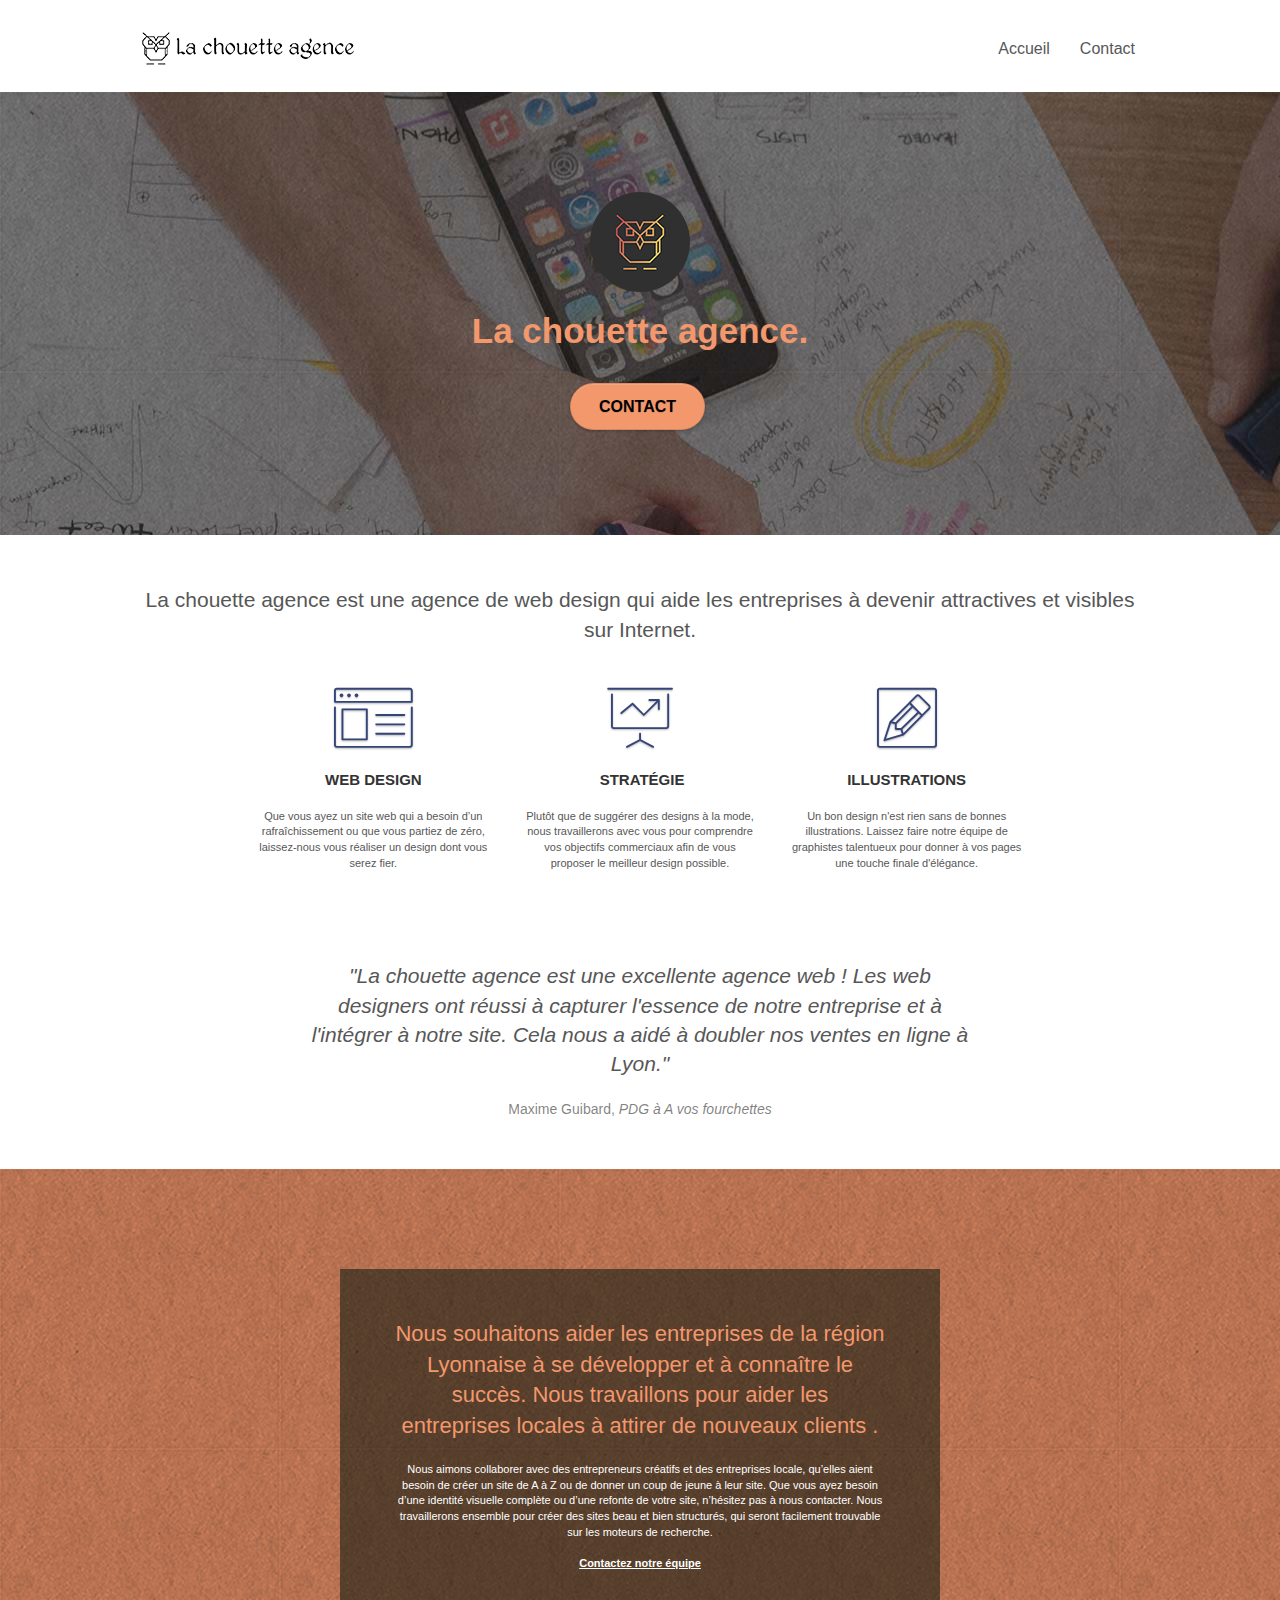
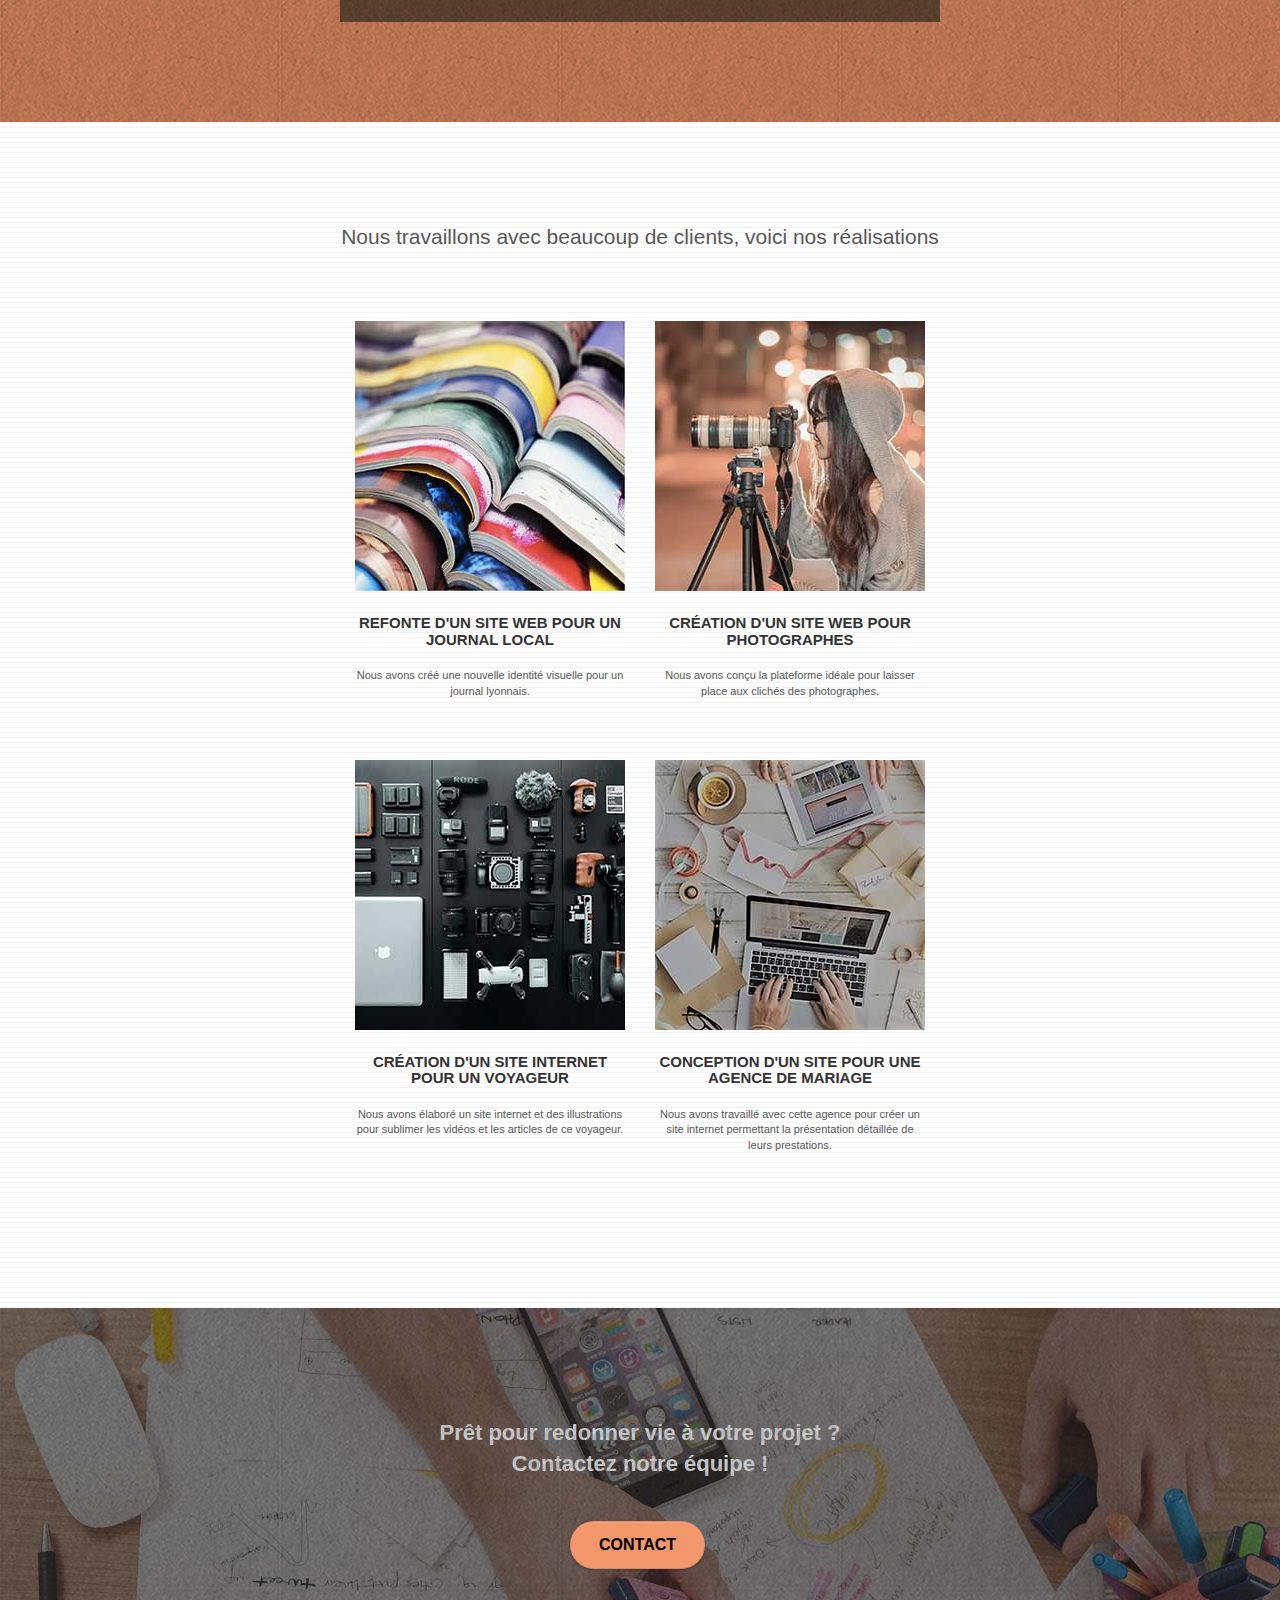
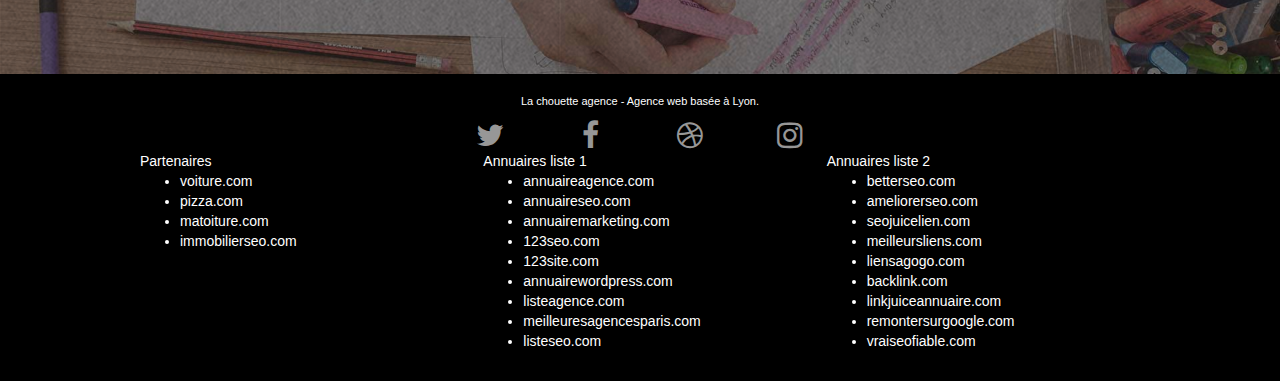
<file: index.html>
<!doctype html>
<html lang="fr">
<head>
    <meta charset="utf-8">
    <meta name="keywords" content="agence web Lyon, entreprises lyonnaises, seo, référencement, site web, site internet, design, web design">
    <meta name="description" content="Entreprise Lyonnaise, la chouette agence vous accompagne dans la réalisation de tous vos projets web. Notre mission : transformer vos idées en succés.">
    <meta name="viewport" content="width=device-width, initial-scale=1.0, viewport-fit=cover">
    <link rel="shortcut icon" type="image/png" href="newimg/favicon-32x32.jpg">

<!-- CSS sheets -->
	<link rel="stylesheet" type="text/css" href="./css/bootstrapMinified.css">
	<link rel="stylesheet" type="text/css" href="styleMinified.css">
	<link rel="stylesheet" type="text/css" href="./css/font-awesomeMinified.css">
	<link rel="stylesheet" type="text/css" href="./css/et-lineMinified.css">

<!-- Jquery sheet -->
	<script src="./js/jquery-2.1.0Minified.js" defer></script>

<!-- OpenGraph -->
	<meta property="og:title" content="La chouette agence - experts des projets web de A à Z" />
	<meta property="og:type" content="website" />
	<meta property="og:url" content="https:la-chouette-agence.com" />
	<meta property="og:image" content="https:la-chouette-agence.com/presentation.jpg" />

<!-- Twitter Card -->
	<meta name="twitter:card" content="summary_large_image" />
	<meta name="twitter:site" content="@la-chouette-agence" />
	<meta name="twitter:creator" content="@thibautSchmutz" />
	<meta name="twitter:title" content="La chouette agence - experts des projets web de A à Z">
	<meta name="twitter:description" content="Entreprise Lyonnaise, la chouette agence vous accompagne dans la réalisation de tous vos projets web. Notre mission : transformer vos idées en succés.">
	<meta name="twitter:image" content="https:la-chouette-agence.com/presentation.jpg">

<!-- Google Analytics Tracking Code-->
	<script>
		(function(i,s,o,g,r,a,m){i['GoogleAnalyticsObject']=r;i[r]=i[r]||function(){
		(i[r].q=i[r].q||[]).push(arguments)},i[r].l=1*new Date();a=s.createElement(o),
		m=s.getElementsByTagName(o)[0];a.async=1;a.src=g;m.parentNode.insertBefore(a,m)
		})(window,document,'script','https://www.google-analytics.com/analytics.js','ga');

		ga('create', 'UA-XXXXX-Y', 'auto');
		ga('send', 'pageview');
	</script>

	<title>La chouette agence - Lyon - Projet web de A à Z</title>
</head>

<body>
<!-- Main container -->
	<main class="page-container">
    
<!-- Navbar -->
		<header class="bloc bgc-white l-bloc " id="bloc-0">
			<div class="container bloc-sm">

				<nav class="navbar row">
					<div class="navbar-header">
						<a class="navbar-brand" href="index.html"><img src="newimg/la-chouette-agence-214x40.png" alt="paris web design logo agence web meilleure agence" height="40" /></a>
						<button id="nav-toggle" type="button" class="ui-navbar-toggle navbar-toggle" data-toggle="collapse" data-target=".navbar-1">
							<span class="sr-only">Toggle navigation</span><span class="icon-bar"></span><span class="icon-bar"></span><span class="icon-bar"></span>
						</button>
					</div>
					<div class="collapse navbar-collapse navbar-1 special-dropdown-nav">
						<ul class="site-navigation nav navbar-nav">
							<li>
								<a href="index.html">Accueil</a>
							</li>
							<li>
								<a href="contact.html">Contact</a>
							</li>
						</ul>
					</div>
				</nav>
			</div>
		</header>

<!-- Presentation Banner -->
		<section class="bloc bgc-dark-slate-blue bg-banniere d-bloc bg-t-edge bloc-bg-texture texture-paper b-parallax" id="bloc-1-hero">
			<div class="container bloc-lg">
				<div class="row tight-width-whitespace">
					<div class="col-sm-12">
						<img src="newimg/logo-100x100.png" class="center-block image-resize-mode" width="100" alt="La chouette agence, agence web paris, création logo paris" />
						<h1 class="text-center hero-bloc-text tc-white ">
							La chouette agence.
						</h1>
						<div class="text-center">
							<a href="contact.html" class="btn btn-lg btn-clean btn-rd cta-hero btn-atomic-tangerine" id="cta-hero">Contact</a>
						</div>
					</div>
				</div>
			</div>
		</section>

<!-- Services -->
		<section class="bloc bgc-white l-bloc" id="bloc-2-services">
			<div class="container bloc-md">
				<div class="row">
					<div class="col-sm-12 text-center">
						<p class="lead">La chouette agence est une agence de web design qui aide les entreprises à devenir attractives et visibles sur Internet.</p>
					</div>
				</div>
				<div class="row voffset-lg med-width-whitespace">
					<article class="col-sm-4">
						<div class="text-center">
							<span class="et-icon-browser sm-shadow icon-dark-slate-blue icons icon-lg"></span>
						</div>
						<h3 class="mg-md text-center">
							Web design
						</h3>
						<p class="text-center ">
							Que vous ayez un site web qui a besoin d&rsquo;un rafraîchissement ou que vous partiez de zéro, laissez-nous vous réaliser un design dont vous serez fier.
						</p>
					</article>
					<article class="col-sm-4">
						<div class="text-center">
							<span class="et-icon-presentation sm-shadow icon-dark-slate-blue icons icon-lg"></span>
						</div>
						<h3 class="mg-md text-center">
							&nbsp;Stratégie
						</h3>
						<p class="text-center ">
							Plutôt que de suggérer des designs à la mode, nous travaillerons avec vous pour comprendre vos objectifs commerciaux afin de vous proposer le meilleur design possible.<br>
						</p>
					</article>
					<article class="col-sm-4">
						<div class="text-center">
							<span class="et-icon-edit sm-shadow icon-dark-slate-blue icons icon-lg"></span>
						</div>
						<h3 class="mg-md text-center">
							Illustrations
						</h3>
						<p class="text-center ">
							Un bon design n'est rien sans de bonnes illustrations. Laissez faire notre équipe de graphistes talentueux pour donner à vos pages une touche finale d'élégance.
						</p>
					</article>
				</div>
				<div class="row voffset-lg voffset">
					<div class="col-xs-12 col-md-8 col-md-offset-2 text-center">
						<p class="lead"><em>
							"La chouette agence est une excellente agence web ! Les web designers ont réussi à capturer
							l'essence de notre entreprise et à l'intégrer à notre site. Cela nous a aidé à doubler nos 
							ventes en ligne à Lyon."
						</em></p>
						<footer class="blockquote-footer">Maxime Guibard, <cite title="Source Title">PDG à A vos fourchettes</cite></footer>
					</div>
				</div>
			</div>
		</section>

<!-- Mission Banner -->
		<section class="bloc tc-white bgc-atomic-tangerine bg-presentation d-bloc bloc-bg-texture texture-paper b-parallax" id="bloc-3-what-i-do">
			<div class="container bloc-lg">
				<div class="row tight-width-whitespace black-background">
					<div class="col-sm-12">
						<h2 class="mg-md text-center tc-white">
							Nous souhaitons aider les entreprises de la région Lyonnaise à se développer et à connaître le succès. Nous travaillons pour aider les entreprises locales à attirer de nouveaux clients .<br>
						</h2>
						<p class="text-center white">
							Nous aimons collaborer avec des entrepreneurs créatifs et des entreprises locale, qu’elles aient besoin de créer un site de A à Z ou de donner un coup de jeune à leur site. Que vous ayez besoin d’une identité visuelle complète ou d’une refonte de votre site, n’hésitez pas à nous contacter. Nous travaillerons ensemble pour créer des sites beau et bien structurés, qui seront facilement trouvable sur les moteurs de recherche. <br><br><a class="ltc-white bold-link" href=contact.html>Contactez notre équipe</a><br>
						</p>
					</div>
				</div>
			</div>
		</section>

<!-- Portfolio -->
		<section class="bloc bgc-white bg-lines-h2-bg bg-repeat l-bloc" id="bloc-4-portfolio">
			<div class="container bloc-lg">
				<div class="row">
					<div class="col-sm-12 text-center">
						<p class="lead">Nous travaillons avec beaucoup de clients, voici nos réalisations</p>
					</div>
				</div>
				<div class="row tight-width-whitespace portfolio-row">
					<article class="col-sm-6">
						<a href="#" data-lightbox="newimg/refonte-site-web-journal-local-570x570.jpg" data-gallery-id="gallery-1" data-caption="Refonte d'un site web pour un journal local" data-frame="snapshot-lb"><img src="newimg/refonte-site-web-journal-local-570x570.jpg" srcset="newimg/refonte-site-web-journal-local-270x270.jpg" alt="paris web design logo agence web meilleure agence et refonte site web journal" class="img-responsive portfolio-thumb" /></a>
						<h3 class="mg-md text-center">
							Refonte d'un site web pour un journal local
						</h3>
						<p class="text-center">
							Nous avons créé une nouvelle identité visuelle pour un journal lyonnais.
						</p>
					</article>
					<article class="col-sm-6">
						<a href="#" data-lightbox="newimg/creation-site-web-photographe-570x570.jpg" data-gallery-id="gallery-1" data-caption="Création d'un site web pour photographes" data-frame="snapshot-lb"><img src="newimg/creation-site-web-photographe-570x570.jpg" srcset="newimg/creation-site-web-photographe-270x270.jpg" class="img-responsive portfolio-thumb" alt="paris web design logo agence web meilleure agence, Création d'un site web pour photographes" /></a>
						<h3 class="mg-md text-center">
							Création d'un site web pour photographes
						</h3>
						<p class="text-center">
							Nous avons conçu la plateforme idéale pour laisser place aux clichés des photographes.
						</p>
					</article>
				</div>
				<div class="row tight-width-whitespace portfolio-row">
					<article class="col-sm-6">
						<a href="#" data-lightbox="newimg/creation-site-internet-voyageur-570x570.jpg" data-gallery-id="gallery-1" data-caption="Création d'un site internet pour un voyageur" data-frame="snapshot-lb"><img src="newimg/creation-site-internet-voyageur-570x570.jpg" srcset="newimg/creation-site-internet-voyageur-270x270.jpg" class="img-responsive portfolio-thumb" alt="paris web design logo agence web meilleure agence, Création d'un site web pour voyageur"/></a>
						<h3 class="mg-md text-center">
							Création d'un site internet pour un voyageur
						</h3>
						<p class="text-center">
							Nous avons élaboré un site internet et des illustrations pour sublimer les vidéos et les articles de ce voyageur.
						</p>
					</article>
					<article class="col-sm-6">
						<a href="#" data-lightbox="newimg/conception-site-agence-mariage-570x570.jpg" data-gallery-id="gallery-1" data-caption="Conception d'un site pour une agence de mariage" data-frame="snapshot-lb"><img src="newimg/conception-site-agence-mariage-570x570.jpg" srcset="newimg/conception-site-agence-mariage-270x270.jpg" class="img-responsive portfolio-thumb" alt="paris web design logo agence web meilleure agence, Création d'un site web pour agence de mariage" /></a>
						<h3 class="mg-md text-center">
							Conception d'un site pour une agence de mariage
						</h3>
						<p class="text-center">
							Nous avons travaillé avec cette agence pour créer un site internet permettant la présentation détaillée de leurs prestations.
						</p>
					</article>
				</div>
			</div>
		</section>

<!-- Contact Banner -->
		<section class="bloc bgc-dark-slate-blue bg-banniere d-bloc bloc-bg-texture texture-paper" id="bloc-5-cta">
			<div class="container bloc-lg">
				<div class="row">
					<h2 id="h2-highcontrast" class="mg-md text-center tc-white">
						Prêt pour redonner vie à votre projet ?<br>Contactez notre équipe !
					</h2>
					<div class="col-sm-12 text-center">
						<a href="contact.html" class="btn btn-atomic-tangerine btn-clean btn-rd btn-lg cta-hero">Contact</a>
					</div>
				</div>
			</div>
		</section>

<!-- Footer -->
		<footer class="bloc bgc-atomic-tangerine d-bloc" id="bloc-8">
			<div class="container bloc-sm">
				<div class="row">
					<div class="col-sm-12">
						<p class="text-center white">
							La chouette agence - Agence web basée à Lyon.<br>
						</p>
						<div class="row row-no-gutters social">
							<div class="col-sm-3">
								<div class="text-center">
									<a class="social" href="rs1.html" aria-label="twitter-link" ><span class="fa fa-twitter icon-md"></span></a>
								</div>
							</div>
							<div class="col-sm-3">
								<div class="text-center">
									<a class="social" href="rs2.html" aria-label="facebook-link" ><span class="fa fa-facebook icon-md"></span></a>
								</div>
							</div>
							<div class="col-sm-3">
								<div class="text-center">
									<a class="social" href="rs3.html" aria-label="dribble-link"><span class="fa fa-dribbble icon-md"></span></a>
								</div>
							</div>
							<div class="col-sm-3">
								<div class="text-center">
									<a class="social" href="rs4.html" aria-label="instagram-link"><span class="fa fa-instagram icon-md"></span></a>
								</div>
							</div>
						</div>
						<div class="row">
							<div class="col-sm-4">
								Partenaires
									<ul>
										<li><a href="voiture.com">voiture.com</a></li>
										<li><a href="pizza.com">pizza.com</a></li>
										<li><a href="matoiture.com">matoiture.com</a></li>
										<li><a href="immobilierseo.com">immobilierseo.com</a></li>
									</ul>		
							</div>
							<div class="col-sm-4">
								Annuaires liste 1
								<ul>
									<li><a href="annuaireagence.com">annuaireagence.com</a></li>
									<li><a href="annuaireseo.com">annuaireseo.com</a></li>
									<li><a href="annuairemarketing.com">annuairemarketing.com</a></li>
									<li><a href="123seoture.com">123seo.com</a></li>
									<li><a href="123site.com">123site.com</a></li>
									<li><a href="annuairewordpress.com">annuairewordpress.com</a></li>
									<li><a href="listeagence.com">listeagence.com</a></li>
									<li><a href="meilleuresagencesparis.com">meilleuresagencesparis.com</a></li>
									<li><a href="listeseo.com">listeseo.com</a></li>
								</ul>
							</div>
							<div class="col-sm-4">
								Annuaires liste 2
								<ul>
									<li><a href="betterseo.com">betterseo.com</a></li>
									<li><a href="ameliorerseo.com">ameliorerseo.com</a></li>
									<li><a href="seojuicelien.com">seojuicelien.com</a></li>
									<li><a href="meilleursliens.com">meilleursliens.com</a></li>
									<li><a href="liensagogo.com">liensagogo.com</a></li>
									<li><a href="backlink.com">backlink.com</a></li>
									<li><a href="linkjuiceannuaire.com">linkjuiceannuaire.com</a></li>
									<li><a href="remontersurgoogle.com">remontersurgoogle.com</a></li>
									<li><a href="vraiseofiable.com">vraiseofiable.com</a></li>
								</ul>
							</div>
						</div>
					</div>
				</div>
			</div>
		</footer>

	</main>    

	<!-- Script sheets -->
	<script src="./js/bootstrapMinified.js" defer></script>
	<script src="./js/blocsMinified.js" defer></script>
	<script src="./js/jquery.touchSwipeMinified.js" defer></script>

</body>
</html>
</file>
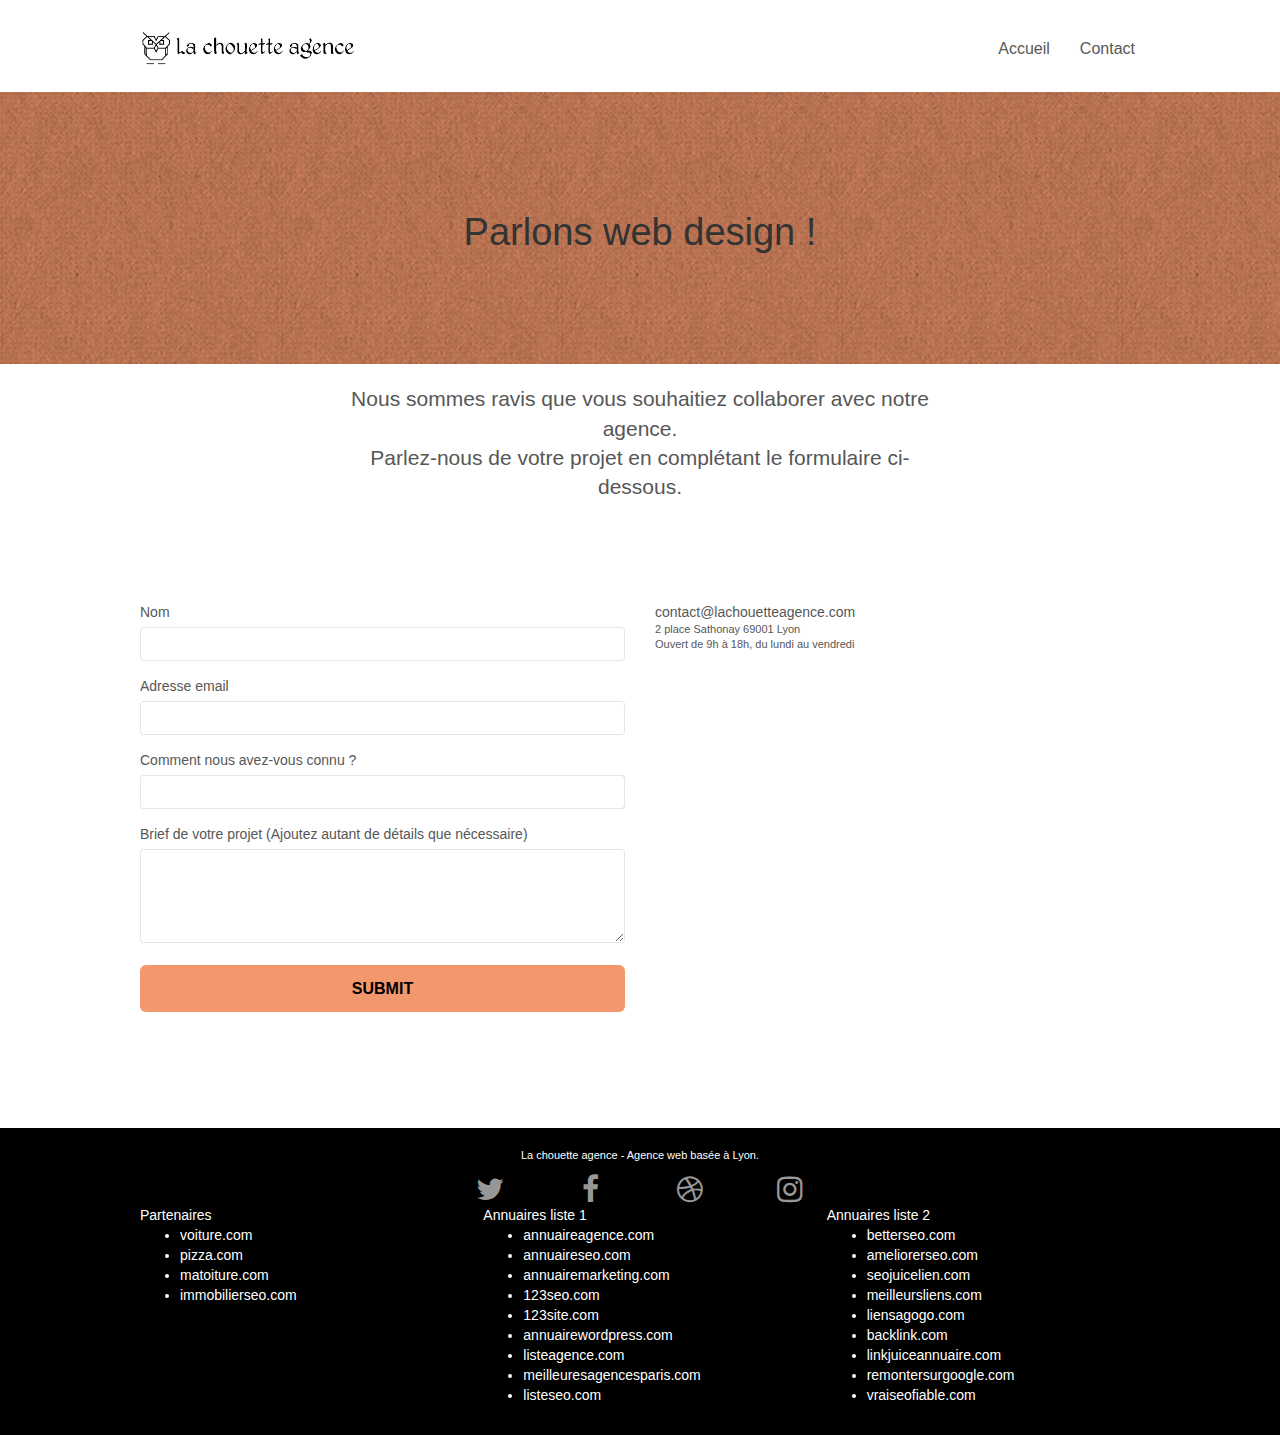
<file: contact.html>
<!doctype html>
<html lang="fr">
<head>
    <meta charset="utf-8">
    <meta name="keywords" content="contact, agence web lyon, entreprises lyonnaises, projet, seo, web design, site internet, site web">
    <meta name="description" content="Venez nous raconter votre projet, nous vous dirons comment le réaliser. Basée à Lyon, la chouette agence vous accompagne dans la réalisation de tous vos projets web.">
    <meta name="viewport" content="width=device-width, initial-scale=1.0, viewport-fit=cover">
    <link rel="shortcut icon" type="image/png" href="newimg/favicon-32x32.jpg">

<!-- CSS sheets -->
	<link rel="stylesheet" type="text/css" href="./css/bootstrapMinified.css">
	<link rel="stylesheet" type="text/css" href="styleMinified.css">
	<link rel="stylesheet" type="text/css" href="./css/font-awesomeMinified.css">
	<link rel="stylesheet" type="text/css" href="./css/et-lineMinified.css">

<!-- OpenGraph -->
	<meta property="og:title" content="La chouette agence - Contact" />
	<meta property="og:type" content="website" />
	<meta property="og:url" content="https:la-chouette-agence.com/contact" />
	<meta property="og:image" content="https:la-chouette-agence.com/contact.jpg" />

<!-- Jquery sheet -->
	<script src="./js/jquery-2.1.0Minified.js" defer></script>

<!-- Twitter Card -->
	<meta name="twitter:card" content="summary_large_image" />
	<meta name="twitter:site" content="@la-chouette-agence" />
	<meta name="twitter:creator" content="@thibautSchmutz" />
	<meta name="twitter:title" content="La chouette agence - Contact">
	<meta name="twitter:description" content="Venez nous raconter votre projet, nous vous dirons comment le réaliser. Basée à Lyon, la chouette agence vous accompagne dans la réalisation de tous vos projets web.">
	<meta name="twitter:image" content="https:la-chouette-agence.com/contact.jpg">

<!-- Google Analytics Tracking Code-->
	<script>
		(function(i,s,o,g,r,a,m){i['GoogleAnalyticsObject']=r;i[r]=i[r]||function(){
		(i[r].q=i[r].q||[]).push(arguments)},i[r].l=1*new Date();a=s.createElement(o),
		m=s.getElementsByTagName(o)[0];a.async=1;a.src=g;m.parentNode.insertBefore(a,m)
		})(window,document,'script','https://www.google-analytics.com/analytics.js','ga');

		ga('create', 'UA-XXXXX-Y', 'auto');
		ga('send', 'pageview');
	</script>
	
	<title>La chouette agence - Lyon - Contact</title>
</head>

<body>
<!-- Main container -->
	<main class="page-container">
    
<!-- Navbar -->
		<header class="bloc bgc-white l-bloc " id="bloc-0">
			<div class="container bloc-sm">

				<nav class="navbar row">
					<div class="navbar-header">
						<a class="navbar-brand" href="index.html"><img src="img/la-chouette-agence.png" alt="paris web design logo agence web meilleure agence" height="40" /></a>
						<button id="nav-toggle" type="button" class="ui-navbar-toggle navbar-toggle" data-toggle="collapse" data-target=".navbar-1">
							<span class="sr-only">Toggle navigation</span><span class="icon-bar"></span><span class="icon-bar"></span><span class="icon-bar"></span>
						</button>
					</div>
					<div class="collapse navbar-collapse navbar-1 special-dropdown-nav">
						<ul class="site-navigation nav navbar-nav">
							<li>
								<a href="index.html">Accueil</a>
							</li>
							<li>
								<a href="contact.html">Contact</a>
							</li>
						</ul>
					</div>
				</nav>
			</div>
		</header>

<!-- Presentation Banner -->
		<section>
			<div class="bloc bg-dots-bg bg-repeat bgc-atomic-tangerine d-bloc bloc-bg-texture texture-paper" id="bloc-6">
				<div class="container bloc-lg">
					<div class="row">
						<div class="col-sm-12">
							<h1 class="text-center hero-bloc-text">
								Parlons web design !
							</h1>
						</div>
					</div>
				</div>
			</div>
			<p id="presentation-paragraph-contact" class="text-center mg-lg lead tight-width-whitespace">
				Nous sommes ravis que vous souhaitiez collaborer avec notre agence.<br>
				Parlez-nous de votre projet en complétant le formulaire ci-dessous.
			</p>
		</section>

<!-- Form -->
		<section class="bloc bgc-white l-bloc" id="bloc-7">
			<div class="container bloc-lg">
				<div class="row">
					<div class="col-sm-6">
						<form id="form_1" novalidate>
							<div class="form-group">
								<label for="name">
									Nom
								</label>
								<input id="name" class="form-control" type="text" aria-label="name" required />
							</div>
							<div class="form-group">
								<label for="email">
									Adresse email
								</label>
								<input id="email" class="form-control" type="email" aria-label="email" required />
							</div>
							<div class="form-group">
								<label for="input_504">
									Comment nous avez-vous connu ?
								</label>
								<input class="form-control" type="text" aria-label="message-known-how" required id="input_504" />
							</div>
							<div class="form-group">
								<label for="message">
									Brief de votre projet (Ajoutez autant de détails que nécessaire)<br>
								</label><textarea id="message" class="form-control" aria-label="message" rows="4" cols="50" required></textarea>
							</div> 
							<input class="bloc-button btn btn-lg btn-block cta-hero btn-atomic-tangerine" aria-label="submit" type="submit">
						</form>
					</div>
					<div class="col-sm-6">
						<address>
							<a href="mailto:contact@lachouetteagence.com">contact@lachouetteagence.com</a><br>
							<p>2 place Sathonay 69001 Lyon<br>Ouvert de 9h à 18h, du lundi au vendredi</p>
						</address>
						<iframe src="https://www.google.com/maps/embed?pb=!1m18!1m12!1m3!1d2783.0829506555583!2d4.8279786154831275!3d45.76952782103895!2m3!1f0!2f0!3f0!3m2!1i1024!2i768!4f13.1!3m3!1m2!1s0x47f4eb020f3664e9%3A0x13e3d71752922c1f!2s2%20Place%20Sathonay%2C%2069001%20Lyon!5e0!3m2!1sfr!2sfr!4v1590490732266!5m2!1sfr!2sfr" width="350" height="350" style="border:0;" allowfullscreen="" aria-hidden="false" tabindex="0"></iframe>
					</div>
				</div>
			</div>
		</section>

<!-- ScrollToTop Button -->
		<a class="bloc-button btn btn-d scrollToTop" onclick="scrollToTarget('1')"><span class="fa fa-chevron-up"></span></a>


<!-- Footer -->
		<footer class="bloc bgc-atomic-tangerine d-bloc" id="bloc-8">
			<div class="container bloc-sm">
				<div class="row">
					<div class="col-sm-12">
						<p class="text-center white">
							La chouette agence - Agence web basée à Lyon.<br>
						</p>
						<div class="row row-no-gutters social">
							<div class="col-sm-3">
								<div class="text-center">
									<a class="social" href="rs1.html" aria-label="twitter-link" ><span class="fa fa-twitter icon-md"></span></a>
								</div>
							</div>
							<div class="col-sm-3">
								<div class="text-center">
									<a class="social" href="rs2.html" aria-label="facebook-link" ><span class="fa fa-facebook icon-md"></span></a>
								</div>
							</div>
							<div class="col-sm-3">
								<div class="text-center">
									<a class="social" href="rs3.html" aria-label="dribble-link"><span class="fa fa-dribbble icon-md"></span></a>
								</div>
							</div>
							<div class="col-sm-3">
								<div class="text-center">
									<a class="social" href="rs4.html" aria-label="instagram-link"><span class="fa fa-instagram icon-md"></span></a>
								</div>
							</div>
						</div>
						<div class="row">
							<div class="col-sm-4">
								Partenaires
									<ul>
										<li><a href="voiture.com">voiture.com</a></li>
										<li><a href="pizza.com">pizza.com</a></li>
										<li><a href="matoiture.com">matoiture.com</a></li>
										<li><a href="immobilierseo.com">immobilierseo.com</a></li>
									</ul>		
							</div>
							<div class="col-sm-4">
								Annuaires liste 1
								<ul>
									<li><a href="annuaireagence.com">annuaireagence.com</a></li>
									<li><a href="annuaireseo.com">annuaireseo.com</a></li>
									<li><a href="annuairemarketing.com">annuairemarketing.com</a></li>
									<li><a href="123seoture.com">123seo.com</a></li>
									<li><a href="123site.com">123site.com</a></li>
									<li><a href="annuairewordpress.com">annuairewordpress.com</a></li>
									<li><a href="listeagence.com">listeagence.com</a></li>
									<li><a href="meilleuresagencesparis.com">meilleuresagencesparis.com</a></li>
									<li><a href="listeseo.com">listeseo.com</a></li>
								</ul>
							</div>
							<div class="col-sm-4">
								Annuaires liste 2
								<ul>
									<li><a href="betterseo.com">betterseo.com</a></li>
									<li><a href="ameliorerseo.com">ameliorerseo.com</a></li>
									<li><a href="seojuicelien.com">seojuicelien.com</a></li>
									<li><a href="meilleursliens.com">meilleursliens.com</a></li>
									<li><a href="liensagogo.com">liensagogo.com</a></li>
									<li><a href="backlink.com">backlink.com</a></li>
									<li><a href="linkjuiceannuaire.com">linkjuiceannuaire.com</a></li>
									<li><a href="remontersurgoogle.com">remontersurgoogle.com</a></li>
									<li><a href="vraiseofiable.com">vraiseofiable.com</a></li>
								</ul>
							</div>
						</div>
					</div>
				</div>
			</div>
		</footer>

	</main>
	
	<!-- Script sheets -->
	<script src="./js/bootstrapMinified.js" defer></script>
	<script src="./js/blocsMinified.js" defer></script>
	<script src="./js/jqBootstrapValidationMinified.js" defer></script>
	<script src="./js/formHandlerMinified.js" defer></script>
	
</body>
</html>
</file>
<file: styleMinified.css>
body {margin: 0;padding: 0;background: #FFF;overflow-x: hidden;-webkit-font-smoothing: antialiased;-moz-osx-font-smoothing: grayscale;}a, button {transition: all .3s ease-in-out;outline: none!important;}a:hover {text-decoration: none;cursor: pointer;}#page-loading-blocs-notifaction {position: fixed;top: 0;bottom: 0;width: 100%;z-index: 100000;background: #FFFFFF url("img/pageload-spinner.gif") no-repeat center center;}#bloc-8 {background-color: black !important;color: white !important;}.bloc {width: 100%;clear: both;background: 50% 50% no-repeat;padding: 0 50px;-webkit-background-size: cover;-moz-background-size: cover;-o-background-size: cover;background-size: cover;position: relative;}.bloc .container {padding-left: 0;padding-right: 0;}.bloc-lg {padding: 100px 50px;}.bloc-md {padding: 50px;}.bloc-sm {padding: 20px 50px;}.bg-center, .bg-l-edge, .bg-r-edge, .bg-t-edge, .bg-b-edge, .bg-tl-edge, .bg-bl-edge, .bg-tr-edge, .bg-br-edge, .bg-repeat {-webkit-background-size: auto!important;-moz-background-size: auto!important;-o-background-size: auto!important;background-size: auto!important;}.bg-repeat {background: repeat;}.bg-t-edge {background: top no-repeat;}.bloc-bg-texture::before {content: "";background-size: 2px 2px;position: absolute;top: 0;bottom: 0;left: 0;right: 0;}.texture-paper::before {background: url("newimg/texture-paper-280x280.png");background-size: 280px 280px;}.b-parallax {background-attachment: fixed;}.d-bloc {color: rgba(255, 255, 255, .7);}.d-bloc button:hover {color: rgba(255, 255, 255, .9);}.d-bloc .icon-round, .d-bloc .icon-square, .d-bloc .icon-rounded, .d-bloc .icon-semi-rounded-a, .d-bloc .icon-semi-rounded-b {border-color: rgba(255, 255, 255, .9);}.d-bloc .divider-h span {border-color: rgba(255, 255, 255, .2);}.d-bloc .a-btn, .d-bloc .navbar a, .d-bloc .navbar-brand, .d-bloc a .icon-sm, .d-bloc a .icon-md, .d-bloc a .icon-lg, .d-bloc a .icon-xl, .d-bloc h1 a, .d-bloc h2 a, .d-bloc h3 a, .d-bloc h4 a, .d-bloc h5 a, .d-bloc h6 a, .d-bloc p a {color: rgba(255, 255, 255, .6);}.d-bloc .a-btn:hover, .d-bloc .navbar a:hover, .d-bloc .navbar-brand:hover, .d-bloc a:hover .icon-sm, .d-bloc a:hover .icon-md, .d-bloc a:hover .icon-lg, .d-bloc a:hover .icon-xl, .d-bloc h1 a:hover, .d-bloc h2 a:hover, .d-bloc h3 a:hover, .d-bloc h4 a:hover, .d-bloc h5 a:hover, .d-bloc h6 a:hover, .d-bloc p a:hover {color: rgba(255, 255, 255, 1);}.d-bloc .navbar-toggle .icon-bar {background: rgba(255, 255, 255, 1);}.d-bloc .btn-wire, .d-bloc .btn-wire:hover {color: rgba(255, 255, 255, 1);border-color: rgba(255, 255, 255, 1);}.d-bloc .panel {color: rgba(0, 0, 0, .5);}.d-bloc .panel button:hover {color: rgba(0, 0, 0, .7);}.d-bloc .panel icon {border-color: rgba(0, 0, 0, .7);}.d-bloc .panel .divider-h span {border-color: rgba(0, 0, 0, .1);}.d-bloc .panel .a-btn {color: rgba(0, 0, 0, .6);}.d-bloc .panel .a-btn:hover {color: rgba(0, 0, 0, 1);}.d-bloc .panel .btn-wire, .d-bloc .panel .btn-wire:hover {color: rgba(0, 0, 0, .7);border-color: rgba(0, 0, 0, .3);}.d-bloc .panel, .l-bloc {color: rgba(0, 0, 0, .5);}.d-bloc .panel button:hover, .l-bloc button:hover {color: rgba(0, 0, 0, .7);}.l-bloc .icon-round, .l-bloc .icon-square, .l-bloc .icon-rounded, .l-bloc .icon-semi-rounded-a, .l-bloc .icon-semi-rounded-b {border-color: rgba(0, 0, 0, .7);}.d-bloc .panel .divider-h span, .l-bloc .divider-h span {border-color: rgba(0, 0, 0, .1);}.d-bloc .panel .a-btn, .l-bloc .a-btn, .l-bloc .navbar a, .l-bloc .navbar-brand, .l-bloc a .icon-sm, .l-bloc a .icon-md, .l-bloc a .icon-lg, .l-bloc a .icon-xl, .l-bloc h1 a, .l-bloc h2 a, .l-bloc h3 a, .l-bloc h4 a, .l-bloc h5 a, .l-bloc h6 a, .l-bloc p a {color: rgba(0, 0, 0, .6);}.d-bloc .panel .a-btn:hover, .l-bloc .a-btn:hover, .l-bloc .navbar a:hover, .l-bloc .navbar-brand:hover, .l-bloc a:hover .icon-sm, .l-bloc a:hover .icon-md, .l-bloc a:hover .icon-lg, .l-bloc a:hover .icon-xl, .l-bloc h1 a:hover, .l-bloc h2 a:hover, .l-bloc h3 a:hover, .l-bloc h4 a:hover, .l-bloc h5 a:hover, .l-bloc h6 a:hover, .l-bloc p a:hover {color: rgba(0, 0, 0, 1);}.l-bloc .navbar-toggle .icon-bar {color: rgba(0, 0, 0, .6);}.d-bloc .panel .btn-wire, .d-bloc .panel .btn-wire:hover, .l-bloc .btn-wire, .l-bloc .btn-wire:hover {color: rgba(0, 0, 0, .7);border-color: rgba(0, 0, 0, .3);}.voffset {margin-top: 30px;}.voffset-lg {margin-top: 80px;}.row-no-gutters {margin-right: 0;margin-left: 0;}.row.row-no-gutters > [class^="col-"], .row.row-no-gutters > [class*=" col-"] {padding-right: 0;padding-left: 0;}#bloc-1-hero h1 {font-size: 35px;font-weight: 900;}.navbar {margin-bottom: 0;z-index: 1;}.navbar-brand {height: auto;padding: 3px 15px;font-size: 25px;font-weight: normal;font-weight: 600;line-height: 44px;}.navbar-brand img {max-height: 200px;margin: 0 5px 0 0;display: inline;}.navbar-brand img[src$=svg] {min-width: 100px;}.nav-center .navbar-brand img {margin: 0;}.navbar .nav {padding-top: 2px;margin-right: -16px;float: right;z-index: 1;}.nav > li {float: left;margin-top: 4px;font-size: 16px;}.navbar-nav .open .dropdown-menu > li > a {text-align: inherit;}.nav > li a:hover, .nav > li a:focus {background: transparent;}.navbar-toggle {margin: 10px 10px 0 0;border: 0px;}.navbar-toggle:hover {background: transparent!important;}.navbar-toggle .icon-bar {background-color: rgba(0, 0, 0, .5);width: 26px;}.nav-invert .navbar .nav {float: left;}.nav-invert .navbar-header, .nav-invert .navbar-brand {float: right;position: relative;z-index: 2;}@media (min-width: 768px) {.site-navigation {position: absolute;top: 50%;right: 20px;transform: translate(0, -50%);-webkit-transform: translateY(-50%);}.nav > li .dropdown-menu a, .nav > li .dropdown-menu a:hover {color: #484848;}.nav-invert .site-navigation {left: 0;right: 0;}.nav-center {text-align: center;}.nav-center .navbar-header {width: 100%;}.nav-center .navbar-header, .nav-center .navbar-brand, .nav-center .nav > li {float: none;display: inline-block;}.nav-center .site-navigation {position: relative;width: 100%;right: 0;margin-right: 0px;margin-top: 20px;}.nav-center.mini-nav .navbar-toggle {float: none;margin: 10px auto 0;}}.nav > li > .dropdown a {background: none!important;display: block;padding: 14px 15px;}nav .caret {margin: 0 5px;}.dropdown-menu .dropdown-menu {top: -8px;left: 100%;}.dropdown-menu .dropmenu-flow-right {top: 100%;left: 0;margin-left: -1px;border-top-left-radius: 0;border-top-right-radius: 0;}.dropdown-menu .dropdown span {border: 4px solid black;border-top-color: transparent;border-right-color: transparent;border-bottom-color: transparent;margin: 6px -5px 0 0!important;float: right;}.mg-md {margin-top: 10px;margin-bottom: 20px;}.mg-lg {margin-top: 10px;margin-bottom: 40px;}.btn {margin: 0 5px 5px 0;}.btn.pull-right {margin: 0 0 5px 5px;}.btn-d, .btn-d:hover, .btn-d:focus {color: #FFF;background: rgba(0, 0, 0, .3);}button {outline: none!important;}.btn-rd {border-radius: 40px;}.btn-clean {border: 1px solid rgba(0, 0, 0, .08);border-bottom-color: rgba(0, 0, 0, .1);text-shadow: 0 1px 0 rgba(0, 0, 1, .1);box-shadow: 0 1px 3px rgba(0, 0, 1, .25), inset 0 1px 0 0 rgba(255, 255, 255, .15);}.icon-md {font-size: 30px!important;}.icon-lg {font-size: 60px!important;}.sm-shadow {text-shadow: 0 1px 2px rgba(0, 0, 0, .3);}.panel-sq, .panel-sq .panel-heading, .panel-sq .panel-footer {border-radius: 0;}.panel-rd {border-radius: 30px;}.panel-rd .panel-heading {border-radius: 29px 29px 0 0;}.panel-rd .panel-footer {border-radius: 0 0 29px 29px;}.form-control {border-color: rgba(0, 0, 0, .1);box-shadow: none;}.scrollToTop {width: 40px;height: 40px;position: fixed;bottom: 20px;right: 20px;opacity: 0;z-index: 500;transition: all .3s ease-in-out;}.scrollToTop span {margin-top: 6px;}.showScrollTop {font-size: 14px;opacity: 1;}a[data-lightbox] {position: relative;display: block;text-align: center;}a[data-lightbox]:hover::before {content: "+";font-family: "HelveticaNeue-Light", "Helvetica Neue Light", "Helvetica Neue", Helvetica, Arial;font-size: 32px;width: 50px;height: 50px;margin-left: -25px;border-radius: 50%;background: rgba(0, 0, 0, .6);color: #FFF;font-weight: 100;z-index: 1;position: absolute;top: 50%;transform: translateY(-50%);-webkit-transform: translateY(-50%);}a[data-lightbox]:hover img {opacity: 0.6;-webkit-animation-fill-mode: none;animation-fill-mode: none;}#lightbox-modal {display: flex;align-items: center;}#lightbox-modal .modal-dialog {width: 90%;max-width: 900px;margin: 0 auto 0;}#lightbox-modal .modal-dialog img {max-height: 90vh;margin: 0 auto;}.lightbox-caption {padding: 20px;color: #FFF;background: rgba(0, 0, 0, .5);position: absolute;left: 15px;right: 15px;bottom: 5px;}.close-lightbox {color: #FFF;font-size: 30px;position: absolute;top: 20px;right: 20px;z-index: 20;background: rgba(0, 0, 0, .5);border: none;line-height: 30px;padding: 0 9px 5px;opacity: 0.3;}.close-lightbox:hover, .next-lightbox:hover, .prev-lightbox:hover {opacity: 1.0;color: #FFF;}.next-lightbox, .prev-lightbox {font-size: 20px;color: rgba(255, 255, 255, .9);background: rgba(0, 0, 0, .5);transition: all .2s ease-in-out;position: absolute;top: 45%;z-index: 1;opacity: 0.4;}.next-lightbox {padding: 6px 8px 1px 13px;right: 25px;}.prev-lightbox {padding: 6px 13px 1px 10px;left: 25px;}.snapshot-lb .modal-body {padding-bottom: 45px;}.snapshot-lb .lightbox-caption {padding: 0;color: rgba(0, 0, 0, .5);background: none;}h1, h2, h3, h4, h5, h6, p, label, .btn, a {font-family: "helvetica";font-weight: 400;color: #575757!important;}footer a {font-family: "helvetica";font-weight: 400;color: #ffffff!important;}.container {max-width: 1000px;}.hero-bloc-text {font-size: 38px;}.hero-bloc-text-sub {font-size: 36px;}.statement-bloc-text {line-height: 26px;font-style: italic;font-size: 20px;text-align: center;font-weight: lighter;max-width: 520px;margin: auto auto auto auto;}p {font-size: 11px;}.tight-width-whitespace {max-width: 600px;margin: auto auto auto auto;}.h1 {font-size: 20px;font-family: "Open Sans";}.cta-hero {margin-top: 22px;color: rgb(255, 255, 255)!important;text-transform: uppercase;padding: 12px 28px 12px 28px;font-size: 16px;font-weight: 700;}.social {max-width: 400px;margin: auto auto auto auto;}h2 {font-size: 22px;line-height: 1.4em;}#h2-highcontrast {font-weight: 900;color: white !important;}h3 {font-size: 15px;text-transform: uppercase;font-weight: 700;color: #333333!important;}.med-width-whitespace {max-width: 800px;margin: auto auto auto auto;box-shadow: 0px 0px 0px #000000;}h1 {color: #333333!important;}h4 {color: #333333!important;}.icons {margin-bottom: 14px;margin-top: 24px;}.white {color: #FFFFFF!important;}.portfolio-thumb {margin-bottom: 24px;}.portfolio-row {margin-bottom: 44px;margin-top: 50px;}.avatar {box-shadow: 0px 4px 9px rgba(0, 0, 0, 0.3);}.black-background {background-color: rgba(61, 55, 39, 0.7);padding: 40px 40px 40px 40px;}.bold-link {font-weight: 900;text-decoration: underline!important;}.bgc-white {background-color: #FFFFFF;}.bgc-dark-slate-blue {background-color: #364577;}.bgc-atomic-tangerine {background-color: #F3976C;}.tc-white {color: #F3976C!important;}.btn-atomic-tangerine {background: #F3976C;color: rgb(0, 0, 0)!important;}.btn-atomic-tangerine:hover {background: #c27956!important;color: #FFFFFF!important;}.ltc-white {color: #FFFFFF!important;}.ltc-white:hover {color: #cccccc!important;}.ltc-atomic-tangerine {color: #F3976C!important;}.ltc-atomic-tangerine:hover {color: #c27956!important;}.icon-dark-slate-blue {color: #364577!important;border-color: #364577!important;}.bg-dots-bg {background-image: url("img/dots-bg.png");}.bg-lines-h2-bg {background-image: url("newimg/lines-h2.png");}.bi-banniere::before {content: "";top: 0;left: 0;width: 100%;height: 100%;position: absolute;background-image: url("newimg/la-chouette-agence-banniere-1920x785.jpg");background-size: cover;filter: grayscale(40%);}.bg-banniere {position: relative;background-image: url("newimg/la-chouette-agence-banniere-1920x785.jpg");}.bg-presentation {background-image: url("newimg/image-de-presentation-1920x1080.jpg");}@media (max-width: 1024px) {.bloc {padding-left: 20px;padding-right: 20px;}.bloc.full-width-bloc, .bloc-tile-2.full-width-bloc .container, .bloc-tile-3.full-width-bloc .container, .bloc-tile-4.full-width-bloc .container {padding-left: 0;padding-right: 0;}}@media (max-width: 992px) and (min-width: 768px) {.navbar .nav {max-width: 80% }.nav-center.navbar .nav {max-width: 100% }}@media only screen and (min-device-width: 768px) and (max-device-width: 1024px) and (orientation: landscape) {.b-parallax {background-attachment: scroll;}}@media only screen and (min-device-width: 1024px) and (max-device-width: 1366px) and (-webkit-min-device-pixel-ratio: 1.5) {.b-parallax {background-attachment: scroll;}}@media (max-width: 991px) {.container {width: 100%;}.b-parallax {background-attachment: scroll;}.page-container, #hero-bloc {overflow-x: hidden;position: relative;}.bloc {padding-left: constant(safe-area-inset-left);padding-right: constant(safe-area-inset-right);}.bloc-group, .bloc-group .bloc {display: block;width: 100%;}.bloc-fill-screen .fill-bloc-top-edge, .bloc-fill-screen .fill-bloc-bottom-edge {padding: 0 20px;padding-left: constant(safe-area-inset-left);padding-right: constant(safe-area-inset-right);}}@media (max-width: 767px) {.page-container {overflow-x: hidden;position: relative;}h1, h2, h3, h4, h5, h6, p, #disqus_thread {padding-left: 10px!important;padding-right: 10px!important;}.b-parallax {background-attachment: scroll;}.navbar .nav {padding-top: 0;border-top: 1px solid rgba(0, 0, 0, .2);float: none!important;}.navbar.row {margin-left: 0;margin-right: 0;}.site-navigation {position: inherit;transform: none;-webkit-transform: none;-ms-transform: none;}.nav > li {margin-top: 0;border-bottom: 1px solid rgba(0, 0, 0, .1);background: rgba(0, 0, 0, .05);text-align: left;padding-left: 15px;width: 100%;}.nav > li:hover {background: rgba(0, 0, 0, .08);}.dropdown .dropdown a .caret {float: none;margin: 5px 0 0 10px!important;border: 4px solid black;border-bottom-color: transparent;border-right-color: transparent;border-left-color: transparent;}#hero-bloc .navbar .nav {background: rgba(0, 0, 0, .8);}#hero-bloc .navbar .nav a {color: rgba(255, 255, 255, .6);}.hero {padding: 50px 0;}.hero-nav {left: -1px;right: -1px;}.navbar-collapse {padding: 0;overflow-x: hidden;-webkit-box-shadow: none;box-shadow: none;}.navbar-brand img {max-height: 40px;width: auto;}.nav-invert .navbar-header {float: none;width: 100%;}.nav-invert .navbar-toggle {float: left;margin-left: 10px;}.bloc {padding-left: 0;padding-right: 0;}.bloc-xxl, .bloc-xl, .bloc-lg {padding: 40px 0;}.bloc-sm, .bloc-md {padding-left: 0;padding-right: 0;}.bloc-tile-2 .container, .bloc-tile-3 .container, .bloc-tile-4 .container, .bloc-fill-screen .fill-bloc-top-edge, .bloc-fill-screen .fill-bloc-bottom-edge {padding-left: 0;padding-right: 0;}.a-block {padding: 0 10px;}.btn-dwn {display: none;}.voffset {margin-top: 5px;}.voffset-md {margin-top: 20px;}.voffset-lg {margin-top: 30px;}form {padding: 5px;}.close-lightbox {display: inline-block;}.blocsapp-device-iphone5 {background-size: 216px 425px;padding-top: 60px;width: 216px;height: 425px;}.blocsapp-device-iphone5 img {width: 180px;height: 320px;}}#presentation-paragraph-contact {margin-top: 20px;}@media (max-width: 400px) {.bloc {padding-left: 0;padding-right: 0;}}@media (max-width: 767px) {.bloc-mob-center-text {text-align: center;}}
</file>
<file: css/et-lineMinified.css>
@font-face {font-family: et-line;src: url(../fonts/et-line.eot);src: url(../fonts/et-line.eot?#iefix) format('embedded-opentype'), url(../fonts/et-line.woff) format('woff'), url(../fonts/et-line.ttf) format('truetype'), url(../fonts/et-line.svg#et-line) format('svg');font-weight: 400;font-style: normal }.et-icon-adjustments, .et-icon-alarmclock, .et-icon-anchor, .et-icon-aperture, .et-icon-attachment, .et-icon-bargraph, .et-icon-basket, .et-icon-beaker, .et-icon-bike, .et-icon-book-open, .et-icon-briefcase, .et-icon-browser, .et-icon-calendar, .et-icon-camera, .et-icon-caution, .et-icon-chat, .et-icon-circle-compass, .et-icon-clipboard, .et-icon-clock, .et-icon-cloud, .et-icon-compass, .et-icon-desktop, .et-icon-dial, .et-icon-document, .et-icon-documents, .et-icon-download, .et-icon-dribbble, .et-icon-edit, .et-icon-envelope, .et-icon-expand, .et-icon-facebook, .et-icon-flag, .et-icon-focus, .et-icon-gears, .et-icon-genius, .et-icon-gift, .et-icon-global, .et-icon-globe, .et-icon-googleplus, .et-icon-grid, .et-icon-happy, .et-icon-hazardous, .et-icon-heart, .et-icon-hotairballoon, .et-icon-hourglass, .et-icon-key, .et-icon-laptop, .et-icon-layers, .et-icon-lifesaver, .et-icon-lightbulb, .et-icon-linegraph, .et-icon-linkedin, .et-icon-lock, .et-icon-magnifying-glass, .et-icon-map, .et-icon-map-pin, .et-icon-megaphone, .et-icon-mic, .et-icon-mobile, .et-icon-newspaper, .et-icon-notebook, .et-icon-paintbrush, .et-icon-paperclip, .et-icon-pencil, .et-icon-phone, .et-icon-picture, .et-icon-pictures, .et-icon-piechart, .et-icon-presentation, .et-icon-pricetags, .et-icon-printer, .et-icon-profile-female, .et-icon-profile-male, .et-icon-puzzle, .et-icon-quote, .et-icon-recycle, .et-icon-refresh, .et-icon-ribbon, .et-icon-rss, .et-icon-sad, .et-icon-scissors, .et-icon-scope, .et-icon-search, .et-icon-shield, .et-icon-speedometer, .et-icon-strategy, .et-icon-streetsign, .et-icon-tablet, .et-icon-target, .et-icon-telescope, .et-icon-toolbox, .et-icon-tools, .et-icon-tools-2, .et-icon-trophy, .et-icon-tumblr, .et-icon-twitter, .et-icon-upload, .et-icon-video, .et-icon-wallet, .et-icon-wine {font-family: et-line;speak: none;font-style: normal;font-weight: 400;font-variant: normal;text-transform: none;line-height: 1;-webkit-font-smoothing: antialiased;-moz-osx-font-smoothing: grayscale;display: inline-block }.et-icon-mobile:before {content: "\e000" }.et-icon-laptop:before {content: "\e001" }.et-icon-desktop:before {content: "\e002" }.et-icon-tablet:before {content: "\e003" }.et-icon-phone:before {content: "\e004" }.et-icon-document:before {content: "\e005" }.et-icon-documents:before {content: "\e006" }.et-icon-search:before {content: "\e007" }.et-icon-clipboard:before {content: "\e008" }.et-icon-newspaper:before {content: "\e009" }.et-icon-notebook:before {content: "\e00a" }.et-icon-book-open:before {content: "\e00b" }.et-icon-browser:before {content: "\e00c" }.et-icon-calendar:before {content: "\e00d" }.et-icon-presentation:before {content: "\e00e" }.et-icon-picture:before {content: "\e00f" }.et-icon-pictures:before {content: "\e010" }.et-icon-video:before {content: "\e011" }.et-icon-camera:before {content: "\e012" }.et-icon-printer:before {content: "\e013" }.et-icon-toolbox:before {content: "\e014" }.et-icon-briefcase:before {content: "\e015" }.et-icon-wallet:before {content: "\e016" }.et-icon-gift:before {content: "\e017" }.et-icon-bargraph:before {content: "\e018" }.et-icon-grid:before {content: "\e019" }.et-icon-expand:before {content: "\e01a" }.et-icon-focus:before {content: "\e01b" }.et-icon-edit:before {content: "\e01c" }.et-icon-adjustments:before {content: "\e01d" }.et-icon-ribbon:before {content: "\e01e" }.et-icon-hourglass:before {content: "\e01f" }.et-icon-lock:before {content: "\e020" }.et-icon-megaphone:before {content: "\e021" }.et-icon-shield:before {content: "\e022" }.et-icon-trophy:before {content: "\e023" }.et-icon-flag:before {content: "\e024" }.et-icon-map:before {content: "\e025" }.et-icon-puzzle:before {content: "\e026" }.et-icon-basket:before {content: "\e027" }.et-icon-envelope:before {content: "\e028" }.et-icon-streetsign:before {content: "\e029" }.et-icon-telescope:before {content: "\e02a" }.et-icon-gears:before {content: "\e02b" }.et-icon-key:before {content: "\e02c" }.et-icon-paperclip:before {content: "\e02d" }.et-icon-attachment:before {content: "\e02e" }.et-icon-pricetags:before {content: "\e02f" }.et-icon-lightbulb:before {content: "\e030" }.et-icon-layers:before {content: "\e031" }.et-icon-pencil:before {content: "\e032" }.et-icon-tools:before {content: "\e033" }.et-icon-tools-2:before {content: "\e034" }.et-icon-scissors:before {content: "\e035" }.et-icon-paintbrush:before {content: "\e036" }.et-icon-magnifying-glass:before {content: "\e037" }.et-icon-circle-compass:before {content: "\e038" }.et-icon-linegraph:before {content: "\e039" }.et-icon-mic:before {content: "\e03a" }.et-icon-strategy:before {content: "\e03b" }.et-icon-beaker:before {content: "\e03c" }.et-icon-caution:before {content: "\e03d" }.et-icon-recycle:before {content: "\e03e" }.et-icon-anchor:before {content: "\e03f" }.et-icon-profile-male:before {content: "\e040" }.et-icon-profile-female:before {content: "\e041" }.et-icon-bike:before {content: "\e042" }.et-icon-wine:before {content: "\e043" }.et-icon-hotairballoon:before {content: "\e044" }.et-icon-globe:before {content: "\e045" }.et-icon-genius:before {content: "\e046" }.et-icon-map-pin:before {content: "\e047" }.et-icon-dial:before {content: "\e048" }.et-icon-chat:before {content: "\e049" }.et-icon-heart:before {content: "\e04a" }.et-icon-cloud:before {content: "\e04b" }.et-icon-upload:before {content: "\e04c" }.et-icon-download:before {content: "\e04d" }.et-icon-target:before {content: "\e04e" }.et-icon-hazardous:before {content: "\e04f" }.et-icon-piechart:before {content: "\e050" }.et-icon-speedometer:before {content: "\e051" }.et-icon-global:before {content: "\e052" }.et-icon-compass:before {content: "\e053" }.et-icon-lifesaver:before {content: "\e054" }.et-icon-clock:before {content: "\e055" }.et-icon-aperture:before {content: "\e056" }.et-icon-quote:before {content: "\e057" }.et-icon-scope:before {content: "\e058" }.et-icon-alarmclock:before {content: "\e059" }.et-icon-refresh:before {content: "\e05a" }.et-icon-happy:before {content: "\e05b" }.et-icon-sad:before {content: "\e05c" }.et-icon-facebook:before {content: "\e05d" }.et-icon-twitter:before {content: "\e05e" }.et-icon-googleplus:before {content: "\e05f" }.et-icon-rss:before {content: "\e060" }.et-icon-tumblr:before {content: "\e061" }.et-icon-linkedin:before {content: "\e062" }.et-icon-dribbble:before {content: "\e063" }
</file>
<file: css/bootstrapMinified.css>
html {font-family: sans-serif;-webkit-text-size-adjust: 100%;-ms-text-size-adjust: 100% }body {margin: 0 }article, aside, details, figcaption, figure, footer, header, hgroup, main, menu, nav, section, summary {display: block }audio, canvas, progress, video {display: inline-block;vertical-align: baseline }audio:not([controls]) {display: none;height: 0 }[hidden], template {display: none }a {background-color: transparent }a:active, a:hover {outline: 0 }abbr[title] {border-bottom: 1px dotted }b, strong {font-weight: 700 }dfn {font-style: italic }h1 {margin: .67em 0;font-size: 2em }mark {color: #000;background: #ff0 }small {font-size: 80% }sub, sup {position: relative;font-size: 75%;line-height: 0;vertical-align: baseline }sup {top: -.5em }sub {bottom: -.25em }img {border: 0 }svg:not(:root) {overflow: hidden }figure {margin: 1em 40px }hr {height: 0;-webkit-box-sizing: content-box;-moz-box-sizing: content-box;box-sizing: content-box }pre {overflow: auto }code, kbd, pre, samp {font-family: monospace, monospace;font-size: 1em }button, input, optgroup, select, textarea {margin: 0;font: inherit;color: inherit }button {overflow: visible }button, select {text-transform: none }button, html input[type=button], input[type=reset], input[type=submit] {-webkit-appearance: button;cursor: pointer }button[disabled], html input[disabled] {cursor: default }button::-moz-focus-inner, input::-moz-focus-inner {padding: 0;border: 0 }input {line-height: normal }input[type=checkbox], input[type=radio] {-webkit-box-sizing: border-box;-moz-box-sizing: border-box;box-sizing: border-box;padding: 0 }input[type=number]::-webkit-inner-spin-button, input[type=number]::-webkit-outer-spin-button {height: auto }input[type=search] {-webkit-box-sizing: content-box;-moz-box-sizing: content-box;box-sizing: content-box;-webkit-appearance: textfield }input[type=search]::-webkit-search-cancel-button, input[type=search]::-webkit-search-decoration {-webkit-appearance: none }fieldset {padding: .35em .625em .75em;margin: 0 2px;border: 1px solid silver }legend {padding: 0;border: 0 }textarea {overflow: auto }optgroup {font-weight: 700 }table {border-spacing: 0;border-collapse: collapse }td, th {padding: 0 }@media print {*, :after, :before {color: #000 !important;text-shadow: none !important;background: 0 0 !important;-webkit-box-shadow: none !important;box-shadow: none !important }a, a:visited {text-decoration: underline }a[href]:after {content: " (" attr(href) ")" }abbr[title]:after {content: " (" attr(title) ")" }a[href^="javascript:"]:after, a[href^="#"]:after {content: "" }blockquote, pre {border: 1px solid #999;page-break-inside: avoid }thead {display: table-header-group }img, tr {page-break-inside: avoid }img {max-width: 100% !important }h2, h3, p {orphans: 3;widows: 3 }h2, h3 {page-break-after: avoid }.navbar {display: none }.btn>.caret, .dropup>.btn>.caret {border-top-color: #000 !important }.label {border: 1px solid #000 }.table {border-collapse: collapse !important }.table td, .table th {background-color: #fff !important }.table-bordered td, .table-bordered th {border: 1px solid #ddd !important }}@font-face {font-family: 'Glyphicons Halflings';src: url(../fonts/glyphicons-halflings-regular.eot);src: url(../fonts/glyphicons-halflings-regular.eot?#iefix) format('embedded-opentype'), url(../fonts/glyphicons-halflings-regular.woff2) format('woff2'), url(../fonts/glyphicons-halflings-regular.woff) format('woff'), url(../fonts/glyphicons-halflings-regular.ttf) format('truetype'), url(../fonts/glyphicons-halflings-regular.svg#glyphicons_halflingsregular) format('svg') }.glyphicon {position: relative;top: 1px;display: inline-block;font-family: 'Glyphicons Halflings';font-style: normal;font-weight: 400;line-height: 1;-webkit-font-smoothing: antialiased;-moz-osx-font-smoothing: grayscale }.glyphicon-asterisk:before {content: "\2a" }.glyphicon-plus:before {content: "\2b" }.glyphicon-eur:before, .glyphicon-euro:before {content: "\20ac" }.glyphicon-minus:before {content: "\2212" }.glyphicon-cloud:before {content: "\2601" }.glyphicon-envelope:before {content: "\2709" }.glyphicon-pencil:before {content: "\270f" }.glyphicon-glass:before {content: "\e001" }.glyphicon-music:before {content: "\e002" }.glyphicon-search:before {content: "\e003" }.glyphicon-heart:before {content: "\e005" }.glyphicon-star:before {content: "\e006" }.glyphicon-star-empty:before {content: "\e007" }.glyphicon-user:before {content: "\e008" }.glyphicon-film:before {content: "\e009" }.glyphicon-th-large:before {content: "\e010" }.glyphicon-th:before {content: "\e011" }.glyphicon-th-list:before {content: "\e012" }.glyphicon-ok:before {content: "\e013" }.glyphicon-remove:before {content: "\e014" }.glyphicon-zoom-in:before {content: "\e015" }.glyphicon-zoom-out:before {content: "\e016" }.glyphicon-off:before {content: "\e017" }.glyphicon-signal:before {content: "\e018" }.glyphicon-cog:before {content: "\e019" }.glyphicon-trash:before {content: "\e020" }.glyphicon-home:before {content: "\e021" }.glyphicon-file:before {content: "\e022" }.glyphicon-time:before {content: "\e023" }.glyphicon-road:before {content: "\e024" }.glyphicon-download-alt:before {content: "\e025" }.glyphicon-download:before {content: "\e026" }.glyphicon-upload:before {content: "\e027" }.glyphicon-inbox:before {content: "\e028" }.glyphicon-play-circle:before {content: "\e029" }.glyphicon-repeat:before {content: "\e030" }.glyphicon-refresh:before {content: "\e031" }.glyphicon-list-alt:before {content: "\e032" }.glyphicon-lock:before {content: "\e033" }.glyphicon-flag:before {content: "\e034" }.glyphicon-headphones:before {content: "\e035" }.glyphicon-volume-off:before {content: "\e036" }.glyphicon-volume-down:before {content: "\e037" }.glyphicon-volume-up:before {content: "\e038" }.glyphicon-qrcode:before {content: "\e039" }.glyphicon-barcode:before {content: "\e040" }.glyphicon-tag:before {content: "\e041" }.glyphicon-tags:before {content: "\e042" }.glyphicon-book:before {content: "\e043" }.glyphicon-bookmark:before {content: "\e044" }.glyphicon-print:before {content: "\e045" }.glyphicon-camera:before {content: "\e046" }.glyphicon-font:before {content: "\e047" }.glyphicon-bold:before {content: "\e048" }.glyphicon-italic:before {content: "\e049" }.glyphicon-text-height:before {content: "\e050" }.glyphicon-text-width:before {content: "\e051" }.glyphicon-align-left:before {content: "\e052" }.glyphicon-align-center:before {content: "\e053" }.glyphicon-align-right:before {content: "\e054" }.glyphicon-align-justify:before {content: "\e055" }.glyphicon-list:before {content: "\e056" }.glyphicon-indent-left:before {content: "\e057" }.glyphicon-indent-right:before {content: "\e058" }.glyphicon-facetime-video:before {content: "\e059" }.glyphicon-picture:before {content: "\e060" }.glyphicon-map-marker:before {content: "\e062" }.glyphicon-adjust:before {content: "\e063" }.glyphicon-tint:before {content: "\e064" }.glyphicon-edit:before {content: "\e065" }.glyphicon-share:before {content: "\e066" }.glyphicon-check:before {content: "\e067" }.glyphicon-move:before {content: "\e068" }.glyphicon-step-backward:before {content: "\e069" }.glyphicon-fast-backward:before {content: "\e070" }.glyphicon-backward:before {content: "\e071" }.glyphicon-play:before {content: "\e072" }.glyphicon-pause:before {content: "\e073" }.glyphicon-stop:before {content: "\e074" }.glyphicon-forward:before {content: "\e075" }.glyphicon-fast-forward:before {content: "\e076" }.glyphicon-step-forward:before {content: "\e077" }.glyphicon-eject:before {content: "\e078" }.glyphicon-chevron-left:before {content: "\e079" }.glyphicon-chevron-right:before {content: "\e080" }.glyphicon-plus-sign:before {content: "\e081" }.glyphicon-minus-sign:before {content: "\e082" }.glyphicon-remove-sign:before {content: "\e083" }.glyphicon-ok-sign:before {content: "\e084" }.glyphicon-question-sign:before {content: "\e085" }.glyphicon-info-sign:before {content: "\e086" }.glyphicon-screenshot:before {content: "\e087" }.glyphicon-remove-circle:before {content: "\e088" }.glyphicon-ok-circle:before {content: "\e089" }.glyphicon-ban-circle:before {content: "\e090" }.glyphicon-arrow-left:before {content: "\e091" }.glyphicon-arrow-right:before {content: "\e092" }.glyphicon-arrow-up:before {content: "\e093" }.glyphicon-arrow-down:before {content: "\e094" }.glyphicon-share-alt:before {content: "\e095" }.glyphicon-resize-full:before {content: "\e096" }.glyphicon-resize-small:before {content: "\e097" }.glyphicon-exclamation-sign:before {content: "\e101" }.glyphicon-gift:before {content: "\e102" }.glyphicon-leaf:before {content: "\e103" }.glyphicon-fire:before {content: "\e104" }.glyphicon-eye-open:before {content: "\e105" }.glyphicon-eye-close:before {content: "\e106" }.glyphicon-warning-sign:before {content: "\e107" }.glyphicon-plane:before {content: "\e108" }.glyphicon-calendar:before {content: "\e109" }.glyphicon-random:before {content: "\e110" }.glyphicon-comment:before {content: "\e111" }.glyphicon-magnet:before {content: "\e112" }.glyphicon-chevron-up:before {content: "\e113" }.glyphicon-chevron-down:before {content: "\e114" }.glyphicon-retweet:before {content: "\e115" }.glyphicon-shopping-cart:before {content: "\e116" }.glyphicon-folder-close:before {content: "\e117" }.glyphicon-folder-open:before {content: "\e118" }.glyphicon-resize-vertical:before {content: "\e119" }.glyphicon-resize-horizontal:before {content: "\e120" }.glyphicon-hdd:before {content: "\e121" }.glyphicon-bullhorn:before {content: "\e122" }.glyphicon-bell:before {content: "\e123" }.glyphicon-certificate:before {content: "\e124" }.glyphicon-thumbs-up:before {content: "\e125" }.glyphicon-thumbs-down:before {content: "\e126" }.glyphicon-hand-right:before {content: "\e127" }.glyphicon-hand-left:before {content: "\e128" }.glyphicon-hand-up:before {content: "\e129" }.glyphicon-hand-down:before {content: "\e130" }.glyphicon-circle-arrow-right:before {content: "\e131" }.glyphicon-circle-arrow-left:before {content: "\e132" }.glyphicon-circle-arrow-up:before {content: "\e133" }.glyphicon-circle-arrow-down:before {content: "\e134" }.glyphicon-globe:before {content: "\e135" }.glyphicon-wrench:before {content: "\e136" }.glyphicon-tasks:before {content: "\e137" }.glyphicon-filter:before {content: "\e138" }.glyphicon-briefcase:before {content: "\e139" }.glyphicon-fullscreen:before {content: "\e140" }.glyphicon-dashboard:before {content: "\e141" }.glyphicon-paperclip:before {content: "\e142" }.glyphicon-heart-empty:before {content: "\e143" }.glyphicon-link:before {content: "\e144" }.glyphicon-phone:before {content: "\e145" }.glyphicon-pushpin:before {content: "\e146" }.glyphicon-usd:before {content: "\e148" }.glyphicon-gbp:before {content: "\e149" }.glyphicon-sort:before {content: "\e150" }.glyphicon-sort-by-alphabet:before {content: "\e151" }.glyphicon-sort-by-alphabet-alt:before {content: "\e152" }.glyphicon-sort-by-order:before {content: "\e153" }.glyphicon-sort-by-order-alt:before {content: "\e154" }.glyphicon-sort-by-attributes:before {content: "\e155" }.glyphicon-sort-by-attributes-alt:before {content: "\e156" }.glyphicon-unchecked:before {content: "\e157" }.glyphicon-expand:before {content: "\e158" }.glyphicon-collapse-down:before {content: "\e159" }.glyphicon-collapse-up:before {content: "\e160" }.glyphicon-log-in:before {content: "\e161" }.glyphicon-flash:before {content: "\e162" }.glyphicon-log-out:before {content: "\e163" }.glyphicon-new-window:before {content: "\e164" }.glyphicon-record:before {content: "\e165" }.glyphicon-save:before {content: "\e166" }.glyphicon-open:before {content: "\e167" }.glyphicon-saved:before {content: "\e168" }.glyphicon-import:before {content: "\e169" }.glyphicon-export:before {content: "\e170" }.glyphicon-send:before {content: "\e171" }.glyphicon-floppy-disk:before {content: "\e172" }.glyphicon-floppy-saved:before {content: "\e173" }.glyphicon-floppy-remove:before {content: "\e174" }.glyphicon-floppy-save:before {content: "\e175" }.glyphicon-floppy-open:before {content: "\e176" }.glyphicon-credit-card:before {content: "\e177" }.glyphicon-transfer:before {content: "\e178" }.glyphicon-cutlery:before {content: "\e179" }.glyphicon-header:before {content: "\e180" }.glyphicon-compressed:before {content: "\e181" }.glyphicon-earphone:before {content: "\e182" }.glyphicon-phone-alt:before {content: "\e183" }.glyphicon-tower:before {content: "\e184" }.glyphicon-stats:before {content: "\e185" }.glyphicon-sd-video:before {content: "\e186" }.glyphicon-hd-video:before {content: "\e187" }.glyphicon-subtitles:before {content: "\e188" }.glyphicon-sound-stereo:before {content: "\e189" }.glyphicon-sound-dolby:before {content: "\e190" }.glyphicon-sound-5-1:before {content: "\e191" }.glyphicon-sound-6-1:before {content: "\e192" }.glyphicon-sound-7-1:before {content: "\e193" }.glyphicon-copyright-mark:before {content: "\e194" }.glyphicon-registration-mark:before {content: "\e195" }.glyphicon-cloud-download:before {content: "\e197" }.glyphicon-cloud-upload:before {content: "\e198" }.glyphicon-tree-conifer:before {content: "\e199" }.glyphicon-tree-deciduous:before {content: "\e200" }.glyphicon-cd:before {content: "\e201" }.glyphicon-save-file:before {content: "\e202" }.glyphicon-open-file:before {content: "\e203" }.glyphicon-level-up:before {content: "\e204" }.glyphicon-copy:before {content: "\e205" }.glyphicon-paste:before {content: "\e206" }.glyphicon-alert:before {content: "\e209" }.glyphicon-equalizer:before {content: "\e210" }.glyphicon-king:before {content: "\e211" }.glyphicon-queen:before {content: "\e212" }.glyphicon-pawn:before {content: "\e213" }.glyphicon-bishop:before {content: "\e214" }.glyphicon-knight:before {content: "\e215" }.glyphicon-baby-formula:before {content: "\e216" }.glyphicon-tent:before {content: "\26fa" }.glyphicon-blackboard:before {content: "\e218" }.glyphicon-bed:before {content: "\e219" }.glyphicon-apple:before {content: "\f8ff" }.glyphicon-erase:before {content: "\e221" }.glyphicon-hourglass:before {content: "\231b" }.glyphicon-lamp:before {content: "\e223" }.glyphicon-duplicate:before {content: "\e224" }.glyphicon-piggy-bank:before {content: "\e225" }.glyphicon-scissors:before {content: "\e226" }.glyphicon-bitcoin:before {content: "\e227" }.glyphicon-btc:before {content: "\e227" }.glyphicon-xbt:before {content: "\e227" }.glyphicon-yen:before {content: "\00a5" }.glyphicon-jpy:before {content: "\00a5" }.glyphicon-ruble:before {content: "\20bd" }.glyphicon-rub:before {content: "\20bd" }.glyphicon-scale:before {content: "\e230" }.glyphicon-ice-lolly:before {content: "\e231" }.glyphicon-ice-lolly-tasted:before {content: "\e232" }.glyphicon-education:before {content: "\e233" }.glyphicon-option-horizontal:before {content: "\e234" }.glyphicon-option-vertical:before {content: "\e235" }.glyphicon-menu-hamburger:before {content: "\e236" }.glyphicon-modal-window:before {content: "\e237" }.glyphicon-oil:before {content: "\e238" }.glyphicon-grain:before {content: "\e239" }.glyphicon-sunglasses:before {content: "\e240" }.glyphicon-text-size:before {content: "\e241" }.glyphicon-text-color:before {content: "\e242" }.glyphicon-text-background:before {content: "\e243" }.glyphicon-object-align-top:before {content: "\e244" }.glyphicon-object-align-bottom:before {content: "\e245" }.glyphicon-object-align-horizontal:before {content: "\e246" }.glyphicon-object-align-left:before {content: "\e247" }.glyphicon-object-align-vertical:before {content: "\e248" }.glyphicon-object-align-right:before {content: "\e249" }.glyphicon-triangle-right:before {content: "\e250" }.glyphicon-triangle-left:before {content: "\e251" }.glyphicon-triangle-bottom:before {content: "\e252" }.glyphicon-triangle-top:before {content: "\e253" }.glyphicon-console:before {content: "\e254" }.glyphicon-superscript:before {content: "\e255" }.glyphicon-subscript:before {content: "\e256" }.glyphicon-menu-left:before {content: "\e257" }.glyphicon-menu-right:before {content: "\e258" }.glyphicon-menu-down:before {content: "\e259" }.glyphicon-menu-up:before {content: "\e260" }* {-webkit-box-sizing: border-box;-moz-box-sizing: border-box;box-sizing: border-box }:after, :before {-webkit-box-sizing: border-box;-moz-box-sizing: border-box;box-sizing: border-box }html {font-size: 10px;-webkit-tap-highlight-color: rgba(0, 0, 0, 0) }body {font-family: "Helvetica Neue", Helvetica, Arial, sans-serif;font-size: 14px;line-height: 1.42857143;color: #333;background-color: #fff }button, input, select, textarea {font-family: inherit;font-size: inherit;line-height: inherit }a {color: #337ab7;text-decoration: none }a:focus, a:hover {color: #23527c;text-decoration: underline }a:focus {outline: thin dotted;outline: 5px auto -webkit-focus-ring-color;outline-offset: -2px }figure {margin: 0 }img {vertical-align: middle }.carousel-inner>.item>a>img, .carousel-inner>.item>img, .img-responsive, .thumbnail a>img, .thumbnail>img {display: block;max-width: 100%;height: auto }.img-rounded {border-radius: 6px }.img-thumbnail {display: inline-block;max-width: 100%;height: auto;padding: 4px;line-height: 1.42857143;background-color: #fff;border: 1px solid #ddd;border-radius: 4px;-webkit-transition: all .2s ease-in-out;-o-transition: all .2s ease-in-out;transition: all .2s ease-in-out }.img-circle {border-radius: 50% }hr {margin-top: 20px;margin-bottom: 20px;border: 0;border-top: 1px solid #eee }.sr-only {position: absolute;width: 1px;height: 1px;padding: 0;margin: -1px;overflow: hidden;clip: rect(0, 0, 0, 0);border: 0 }.sr-only-focusable:active, .sr-only-focusable:focus {position: static;width: auto;height: auto;margin: 0;overflow: visible;clip: auto }[role=button] {cursor: pointer }.h1, .h2, .h3, .h4, .h5, .h6, h1, h2, h3, h4, h5, h6 {font-family: inherit;font-weight: 500;line-height: 1.1;color: inherit }.h1 .small, .h1 small, .h2 .small, .h2 small, .h3 .small, .h3 small, .h4 .small, .h4 small, .h5 .small, .h5 small, .h6 .small, .h6 small, h1 .small, h1 small, h2 .small, h2 small, h3 .small, h3 small, h4 .small, h4 small, h5 .small, h5 small, h6 .small, h6 small {font-weight: 400;line-height: 1;color: #777 }.h1, .h2, .h3, h1, h2, h3 {margin-top: 20px;margin-bottom: 10px }.h1 .small, .h1 small, .h2 .small, .h2 small, .h3 .small, .h3 small, h1 .small, h1 small, h2 .small, h2 small, h3 .small, h3 small {font-size: 65% }.h4, .h5, .h6, h4, h5, h6 {margin-top: 10px;margin-bottom: 10px }.h4 .small, .h4 small, .h5 .small, .h5 small, .h6 .small, .h6 small, h4 .small, h4 small, h5 .small, h5 small, h6 .small, h6 small {font-size: 75% }.h1, h1 {font-size: 36px }.h2, h2 {font-size: 30px }.h3, h3 {font-size: 24px }.h4, h4 {font-size: 18px }.h5, h5 {font-size: 14px }.h6, h6 {font-size: 12px }p {margin: 0 0 10px }.lead {margin-bottom: 20px;font-size: 16px;font-weight: 300;line-height: 1.4 }@media (min-width:768px) {.lead {font-size: 21px }}.small, small {font-size: 85% }.mark, mark {padding: .2em;background-color: #fcf8e3 }.text-left {text-align: left }.text-right {text-align: right }.text-center {text-align: center }.text-justify {text-align: justify }.text-nowrap {white-space: nowrap }.text-lowercase {text-transform: lowercase }.text-uppercase {text-transform: uppercase }.text-capitalize {text-transform: capitalize }.text-muted {color: #777 }.text-primary {color: #337ab7 }a.text-primary:focus, a.text-primary:hover {color: #286090 }.text-success {color: #3c763d }a.text-success:focus, a.text-success:hover {color: #2b542c }.text-info {color: #31708f }a.text-info:focus, a.text-info:hover {color: #245269 }.text-warning {color: #8a6d3b }a.text-warning:focus, a.text-warning:hover {color: #66512c }.text-danger {color: #a94442 }a.text-danger:focus, a.text-danger:hover {color: #843534 }.bg-primary {color: #fff;background-color: #337ab7 }a.bg-primary:focus, a.bg-primary:hover {background-color: #286090 }.bg-success {background-color: #dff0d8 }a.bg-success:focus, a.bg-success:hover {background-color: #c1e2b3 }.bg-info {background-color: #d9edf7 }a.bg-info:focus, a.bg-info:hover {background-color: #afd9ee }.bg-warning {background-color: #fcf8e3 }a.bg-warning:focus, a.bg-warning:hover {background-color: #f7ecb5 }.bg-danger {background-color: #f2dede }a.bg-danger:focus, a.bg-danger:hover {background-color: #e4b9b9 }.page-header {padding-bottom: 9px;margin: 40px 0 20px;border-bottom: 1px solid #eee }ol, ul {margin-top: 0;margin-bottom: 10px }ol ol, ol ul, ul ol, ul ul {margin-bottom: 0 }.list-unstyled {padding-left: 0;list-style: none }.list-inline {padding-left: 0;margin-left: -5px;list-style: none }.list-inline>li {display: inline-block;padding-right: 5px;padding-left: 5px }dl {margin-top: 0;margin-bottom: 20px }dd, dt {line-height: 1.42857143 }dt {font-weight: 700 }dd {margin-left: 0 }@media (min-width:768px) {.dl-horizontal dt {float: left;width: 160px;overflow: hidden;clear: left;text-align: right;text-overflow: ellipsis;white-space: nowrap }.dl-horizontal dd {margin-left: 180px }}abbr[data-original-title], abbr[title] {cursor: help;border-bottom: 1px dotted #777 }.initialism {font-size: 90%;text-transform: uppercase }blockquote {padding: 10px 20px;margin: 0 0 20px;font-size: 17.5px;border-left: 5px solid #eee }blockquote ol:last-child, blockquote p:last-child, blockquote ul:last-child {margin-bottom: 0 }blockquote .small, blockquote footer, blockquote small {display: block;font-size: 80%;line-height: 1.42857143;color: #777 }blockquote .small:before, blockquote footer:before, blockquote small:before {content: '\2014 \00A0' }.blockquote-reverse, blockquote.pull-right {padding-right: 15px;padding-left: 0;text-align: right;border-right: 5px solid #eee;border-left: 0 }.blockquote-reverse .small:before, .blockquote-reverse footer:before, .blockquote-reverse small:before, blockquote.pull-right .small:before, blockquote.pull-right footer:before, blockquote.pull-right small:before {content: '' }.blockquote-reverse .small:after, .blockquote-reverse footer:after, .blockquote-reverse small:after, blockquote.pull-right .small:after, blockquote.pull-right footer:after, blockquote.pull-right small:after {content: '\00A0 \2014' }address {margin-bottom: 20px;font-style: normal;line-height: 1.42857143 }code, kbd, pre, samp {font-family: Menlo, Monaco, Consolas, "Courier New", monospace }code {padding: 2px 4px;font-size: 90%;color: #c7254e;background-color: #f9f2f4;border-radius: 4px }kbd {padding: 2px 4px;font-size: 90%;color: #fff;background-color: #333;border-radius: 3px;-webkit-box-shadow: inset 0 -1px 0 rgba(0, 0, 0, .25);box-shadow: inset 0 -1px 0 rgba(0, 0, 0, .25) }kbd kbd {padding: 0;font-size: 100%;font-weight: 700;-webkit-box-shadow: none;box-shadow: none }pre {display: block;padding: 9.5px;margin: 0 0 10px;font-size: 13px;line-height: 1.42857143;color: #333;word-break: break-all;word-wrap: break-word;background-color: #f5f5f5;border: 1px solid #ccc;border-radius: 4px }pre code {padding: 0;font-size: inherit;color: inherit;white-space: pre-wrap;background-color: transparent;border-radius: 0 }.pre-scrollable {max-height: 340px;overflow-y: scroll }.container {padding-right: 15px;padding-left: 15px;margin-right: auto;margin-left: auto }@media (min-width:768px) {.container {width: 750px }}@media (min-width:992px) {.container {width: 970px }}@media (min-width:1200px) {.container {width: 1170px }}.container-fluid {padding-right: 15px;padding-left: 15px;margin-right: auto;margin-left: auto }.row {margin-right: -15px;margin-left: -15px }.col-lg-1, .col-lg-10, .col-lg-11, .col-lg-12, .col-lg-2, .col-lg-3, .col-lg-4, .col-lg-5, .col-lg-6, .col-lg-7, .col-lg-8, .col-lg-9, .col-md-1, .col-md-10, .col-md-11, .col-md-12, .col-md-2, .col-md-3, .col-md-4, .col-md-5, .col-md-6, .col-md-7, .col-md-8, .col-md-9, .col-sm-1, .col-sm-10, .col-sm-11, .col-sm-12, .col-sm-2, .col-sm-3, .col-sm-4, .col-sm-5, .col-sm-6, .col-sm-7, .col-sm-8, .col-sm-9, .col-xs-1, .col-xs-10, .col-xs-11, .col-xs-12, .col-xs-2, .col-xs-3, .col-xs-4, .col-xs-5, .col-xs-6, .col-xs-7, .col-xs-8, .col-xs-9 {position: relative;min-height: 1px;padding-right: 15px;padding-left: 15px }.col-xs-1, .col-xs-10, .col-xs-11, .col-xs-12, .col-xs-2, .col-xs-3, .col-xs-4, .col-xs-5, .col-xs-6, .col-xs-7, .col-xs-8, .col-xs-9 {float: left }.col-xs-12 {width: 100% }.col-xs-11 {width: 91.66666667% }.col-xs-10 {width: 83.33333333% }.col-xs-9 {width: 75% }.col-xs-8 {width: 66.66666667% }.col-xs-7 {width: 58.33333333% }.col-xs-6 {width: 50% }.col-xs-5 {width: 41.66666667% }.col-xs-4 {width: 33.33333333% }.col-xs-3 {width: 25% }.col-xs-2 {width: 16.66666667% }.col-xs-1 {width: 8.33333333% }.col-xs-pull-12 {right: 100% }.col-xs-pull-11 {right: 91.66666667% }.col-xs-pull-10 {right: 83.33333333% }.col-xs-pull-9 {right: 75% }.col-xs-pull-8 {right: 66.66666667% }.col-xs-pull-7 {right: 58.33333333% }.col-xs-pull-6 {right: 50% }.col-xs-pull-5 {right: 41.66666667% }.col-xs-pull-4 {right: 33.33333333% }.col-xs-pull-3 {right: 25% }.col-xs-pull-2 {right: 16.66666667% }.col-xs-pull-1 {right: 8.33333333% }.col-xs-pull-0 {right: auto }.col-xs-push-12 {left: 100% }.col-xs-push-11 {left: 91.66666667% }.col-xs-push-10 {left: 83.33333333% }.col-xs-push-9 {left: 75% }.col-xs-push-8 {left: 66.66666667% }.col-xs-push-7 {left: 58.33333333% }.col-xs-push-6 {left: 50% }.col-xs-push-5 {left: 41.66666667% }.col-xs-push-4 {left: 33.33333333% }.col-xs-push-3 {left: 25% }.col-xs-push-2 {left: 16.66666667% }.col-xs-push-1 {left: 8.33333333% }.col-xs-push-0 {left: auto }.col-xs-offset-12 {margin-left: 100% }.col-xs-offset-11 {margin-left: 91.66666667% }.col-xs-offset-10 {margin-left: 83.33333333% }.col-xs-offset-9 {margin-left: 75% }.col-xs-offset-8 {margin-left: 66.66666667% }.col-xs-offset-7 {margin-left: 58.33333333% }.col-xs-offset-6 {margin-left: 50% }.col-xs-offset-5 {margin-left: 41.66666667% }.col-xs-offset-4 {margin-left: 33.33333333% }.col-xs-offset-3 {margin-left: 25% }.col-xs-offset-2 {margin-left: 16.66666667% }.col-xs-offset-1 {margin-left: 8.33333333% }.col-xs-offset-0 {margin-left: 0 }@media (min-width:768px) {.col-sm-1, .col-sm-10, .col-sm-11, .col-sm-12, .col-sm-2, .col-sm-3, .col-sm-4, .col-sm-5, .col-sm-6, .col-sm-7, .col-sm-8, .col-sm-9 {float: left }.col-sm-12 {width: 100% }.col-sm-11 {width: 91.66666667% }.col-sm-10 {width: 83.33333333% }.col-sm-9 {width: 75% }.col-sm-8 {width: 66.66666667% }.col-sm-7 {width: 58.33333333% }.col-sm-6 {width: 50% }.col-sm-5 {width: 41.66666667% }.col-sm-4 {width: 33.33333333% }.col-sm-3 {width: 25% }.col-sm-2 {width: 16.66666667% }.col-sm-1 {width: 8.33333333% }.col-sm-pull-12 {right: 100% }.col-sm-pull-11 {right: 91.66666667% }.col-sm-pull-10 {right: 83.33333333% }.col-sm-pull-9 {right: 75% }.col-sm-pull-8 {right: 66.66666667% }.col-sm-pull-7 {right: 58.33333333% }.col-sm-pull-6 {right: 50% }.col-sm-pull-5 {right: 41.66666667% }.col-sm-pull-4 {right: 33.33333333% }.col-sm-pull-3 {right: 25% }.col-sm-pull-2 {right: 16.66666667% }.col-sm-pull-1 {right: 8.33333333% }.col-sm-pull-0 {right: auto }.col-sm-push-12 {left: 100% }.col-sm-push-11 {left: 91.66666667% }.col-sm-push-10 {left: 83.33333333% }.col-sm-push-9 {left: 75% }.col-sm-push-8 {left: 66.66666667% }.col-sm-push-7 {left: 58.33333333% }.col-sm-push-6 {left: 50% }.col-sm-push-5 {left: 41.66666667% }.col-sm-push-4 {left: 33.33333333% }.col-sm-push-3 {left: 25% }.col-sm-push-2 {left: 16.66666667% }.col-sm-push-1 {left: 8.33333333% }.col-sm-push-0 {left: auto }.col-sm-offset-12 {margin-left: 100% }.col-sm-offset-11 {margin-left: 91.66666667% }.col-sm-offset-10 {margin-left: 83.33333333% }.col-sm-offset-9 {margin-left: 75% }.col-sm-offset-8 {margin-left: 66.66666667% }.col-sm-offset-7 {margin-left: 58.33333333% }.col-sm-offset-6 {margin-left: 50% }.col-sm-offset-5 {margin-left: 41.66666667% }.col-sm-offset-4 {margin-left: 33.33333333% }.col-sm-offset-3 {margin-left: 25% }.col-sm-offset-2 {margin-left: 16.66666667% }.col-sm-offset-1 {margin-left: 8.33333333% }.col-sm-offset-0 {margin-left: 0 }}@media (min-width:992px) {.col-md-1, .col-md-10, .col-md-11, .col-md-12, .col-md-2, .col-md-3, .col-md-4, .col-md-5, .col-md-6, .col-md-7, .col-md-8, .col-md-9 {float: left }.col-md-12 {width: 100% }.col-md-11 {width: 91.66666667% }.col-md-10 {width: 83.33333333% }.col-md-9 {width: 75% }.col-md-8 {width: 66.66666667% }.col-md-7 {width: 58.33333333% }.col-md-6 {width: 50% }.col-md-5 {width: 41.66666667% }.col-md-4 {width: 33.33333333% }.col-md-3 {width: 25% }.col-md-2 {width: 16.66666667% }.col-md-1 {width: 8.33333333% }.col-md-pull-12 {right: 100% }.col-md-pull-11 {right: 91.66666667% }.col-md-pull-10 {right: 83.33333333% }.col-md-pull-9 {right: 75% }.col-md-pull-8 {right: 66.66666667% }.col-md-pull-7 {right: 58.33333333% }.col-md-pull-6 {right: 50% }.col-md-pull-5 {right: 41.66666667% }.col-md-pull-4 {right: 33.33333333% }.col-md-pull-3 {right: 25% }.col-md-pull-2 {right: 16.66666667% }.col-md-pull-1 {right: 8.33333333% }.col-md-pull-0 {right: auto }.col-md-push-12 {left: 100% }.col-md-push-11 {left: 91.66666667% }.col-md-push-10 {left: 83.33333333% }.col-md-push-9 {left: 75% }.col-md-push-8 {left: 66.66666667% }.col-md-push-7 {left: 58.33333333% }.col-md-push-6 {left: 50% }.col-md-push-5 {left: 41.66666667% }.col-md-push-4 {left: 33.33333333% }.col-md-push-3 {left: 25% }.col-md-push-2 {left: 16.66666667% }.col-md-push-1 {left: 8.33333333% }.col-md-push-0 {left: auto }.col-md-offset-12 {margin-left: 100% }.col-md-offset-11 {margin-left: 91.66666667% }.col-md-offset-10 {margin-left: 83.33333333% }.col-md-offset-9 {margin-left: 75% }.col-md-offset-8 {margin-left: 66.66666667% }.col-md-offset-7 {margin-left: 58.33333333% }.col-md-offset-6 {margin-left: 50% }.col-md-offset-5 {margin-left: 41.66666667% }.col-md-offset-4 {margin-left: 33.33333333% }.col-md-offset-3 {margin-left: 25% }.col-md-offset-2 {margin-left: 16.66666667% }.col-md-offset-1 {margin-left: 8.33333333% }.col-md-offset-0 {margin-left: 0 }}@media (min-width:1200px) {.col-lg-1, .col-lg-10, .col-lg-11, .col-lg-12, .col-lg-2, .col-lg-3, .col-lg-4, .col-lg-5, .col-lg-6, .col-lg-7, .col-lg-8, .col-lg-9 {float: left }.col-lg-12 {width: 100% }.col-lg-11 {width: 91.66666667% }.col-lg-10 {width: 83.33333333% }.col-lg-9 {width: 75% }.col-lg-8 {width: 66.66666667% }.col-lg-7 {width: 58.33333333% }.col-lg-6 {width: 50% }.col-lg-5 {width: 41.66666667% }.col-lg-4 {width: 33.33333333% }.col-lg-3 {width: 25% }.col-lg-2 {width: 16.66666667% }.col-lg-1 {width: 8.33333333% }.col-lg-pull-12 {right: 100% }.col-lg-pull-11 {right: 91.66666667% }.col-lg-pull-10 {right: 83.33333333% }.col-lg-pull-9 {right: 75% }.col-lg-pull-8 {right: 66.66666667% }.col-lg-pull-7 {right: 58.33333333% }.col-lg-pull-6 {right: 50% }.col-lg-pull-5 {right: 41.66666667% }.col-lg-pull-4 {right: 33.33333333% }.col-lg-pull-3 {right: 25% }.col-lg-pull-2 {right: 16.66666667% }.col-lg-pull-1 {right: 8.33333333% }.col-lg-pull-0 {right: auto }.col-lg-push-12 {left: 100% }.col-lg-push-11 {left: 91.66666667% }.col-lg-push-10 {left: 83.33333333% }.col-lg-push-9 {left: 75% }.col-lg-push-8 {left: 66.66666667% }.col-lg-push-7 {left: 58.33333333% }.col-lg-push-6 {left: 50% }.col-lg-push-5 {left: 41.66666667% }.col-lg-push-4 {left: 33.33333333% }.col-lg-push-3 {left: 25% }.col-lg-push-2 {left: 16.66666667% }.col-lg-push-1 {left: 8.33333333% }.col-lg-push-0 {left: auto }.col-lg-offset-12 {margin-left: 100% }.col-lg-offset-11 {margin-left: 91.66666667% }.col-lg-offset-10 {margin-left: 83.33333333% }.col-lg-offset-9 {margin-left: 75% }.col-lg-offset-8 {margin-left: 66.66666667% }.col-lg-offset-7 {margin-left: 58.33333333% }.col-lg-offset-6 {margin-left: 50% }.col-lg-offset-5 {margin-left: 41.66666667% }.col-lg-offset-4 {margin-left: 33.33333333% }.col-lg-offset-3 {margin-left: 25% }.col-lg-offset-2 {margin-left: 16.66666667% }.col-lg-offset-1 {margin-left: 8.33333333% }.col-lg-offset-0 {margin-left: 0 }}table {background-color: transparent }caption {padding-top: 8px;padding-bottom: 8px;color: #777;text-align: left }th {text-align: left }.table {width: 100%;max-width: 100%;margin-bottom: 20px }.table>tbody>tr>td, .table>tbody>tr>th, .table>tfoot>tr>td, .table>tfoot>tr>th, .table>thead>tr>td, .table>thead>tr>th {padding: 8px;line-height: 1.42857143;vertical-align: top;border-top: 1px solid #ddd }.table>thead>tr>th {vertical-align: bottom;border-bottom: 2px solid #ddd }.table>caption+thead>tr:first-child>td, .table>caption+thead>tr:first-child>th, .table>colgroup+thead>tr:first-child>td, .table>colgroup+thead>tr:first-child>th, .table>thead:first-child>tr:first-child>td, .table>thead:first-child>tr:first-child>th {border-top: 0 }.table>tbody+tbody {border-top: 2px solid #ddd }.table .table {background-color: #fff }.table-condensed>tbody>tr>td, .table-condensed>tbody>tr>th, .table-condensed>tfoot>tr>td, .table-condensed>tfoot>tr>th, .table-condensed>thead>tr>td, .table-condensed>thead>tr>th {padding: 5px }.table-bordered {border: 1px solid #ddd }.table-bordered>tbody>tr>td, .table-bordered>tbody>tr>th, .table-bordered>tfoot>tr>td, .table-bordered>tfoot>tr>th, .table-bordered>thead>tr>td, .table-bordered>thead>tr>th {border: 1px solid #ddd }.table-bordered>thead>tr>td, .table-bordered>thead>tr>th {border-bottom-width: 2px }.table-striped>tbody>tr:nth-of-type(odd) {background-color: #f9f9f9 }.table-hover>tbody>tr:hover {background-color: #f5f5f5 }table col[class*=col-] {position: static;display: table-column;float: none }table td[class*=col-], table th[class*=col-] {position: static;display: table-cell;float: none }.table>tbody>tr.active>td, .table>tbody>tr.active>th, .table>tbody>tr>td.active, .table>tbody>tr>th.active, .table>tfoot>tr.active>td, .table>tfoot>tr.active>th, .table>tfoot>tr>td.active, .table>tfoot>tr>th.active, .table>thead>tr.active>td, .table>thead>tr.active>th, .table>thead>tr>td.active, .table>thead>tr>th.active {background-color: #f5f5f5 }.table-hover>tbody>tr.active:hover>td, .table-hover>tbody>tr.active:hover>th, .table-hover>tbody>tr:hover>.active, .table-hover>tbody>tr>td.active:hover, .table-hover>tbody>tr>th.active:hover {background-color: #e8e8e8 }.table>tbody>tr.success>td, .table>tbody>tr.success>th, .table>tbody>tr>td.success, .table>tbody>tr>th.success, .table>tfoot>tr.success>td, .table>tfoot>tr.success>th, .table>tfoot>tr>td.success, .table>tfoot>tr>th.success, .table>thead>tr.success>td, .table>thead>tr.success>th, .table>thead>tr>td.success, .table>thead>tr>th.success {background-color: #dff0d8 }.table-hover>tbody>tr.success:hover>td, .table-hover>tbody>tr.success:hover>th, .table-hover>tbody>tr:hover>.success, .table-hover>tbody>tr>td.success:hover, .table-hover>tbody>tr>th.success:hover {background-color: #d0e9c6 }.table>tbody>tr.info>td, .table>tbody>tr.info>th, .table>tbody>tr>td.info, .table>tbody>tr>th.info, .table>tfoot>tr.info>td, .table>tfoot>tr.info>th, .table>tfoot>tr>td.info, .table>tfoot>tr>th.info, .table>thead>tr.info>td, .table>thead>tr.info>th, .table>thead>tr>td.info, .table>thead>tr>th.info {background-color: #d9edf7 }.table-hover>tbody>tr.info:hover>td, .table-hover>tbody>tr.info:hover>th, .table-hover>tbody>tr:hover>.info, .table-hover>tbody>tr>td.info:hover, .table-hover>tbody>tr>th.info:hover {background-color: #c4e3f3 }.table>tbody>tr.warning>td, .table>tbody>tr.warning>th, .table>tbody>tr>td.warning, .table>tbody>tr>th.warning, .table>tfoot>tr.warning>td, .table>tfoot>tr.warning>th, .table>tfoot>tr>td.warning, .table>tfoot>tr>th.warning, .table>thead>tr.warning>td, .table>thead>tr.warning>th, .table>thead>tr>td.warning, .table>thead>tr>th.warning {background-color: #fcf8e3 }.table-hover>tbody>tr.warning:hover>td, .table-hover>tbody>tr.warning:hover>th, .table-hover>tbody>tr:hover>.warning, .table-hover>tbody>tr>td.warning:hover, .table-hover>tbody>tr>th.warning:hover {background-color: #faf2cc }.table>tbody>tr.danger>td, .table>tbody>tr.danger>th, .table>tbody>tr>td.danger, .table>tbody>tr>th.danger, .table>tfoot>tr.danger>td, .table>tfoot>tr.danger>th, .table>tfoot>tr>td.danger, .table>tfoot>tr>th.danger, .table>thead>tr.danger>td, .table>thead>tr.danger>th, .table>thead>tr>td.danger, .table>thead>tr>th.danger {background-color: #f2dede }.table-hover>tbody>tr.danger:hover>td, .table-hover>tbody>tr.danger:hover>th, .table-hover>tbody>tr:hover>.danger, .table-hover>tbody>tr>td.danger:hover, .table-hover>tbody>tr>th.danger:hover {background-color: #ebcccc }.table-responsive {min-height: .01%;overflow-x: auto }@media screen and (max-width:767px) {.table-responsive {width: 100%;margin-bottom: 15px;overflow-y: hidden;-ms-overflow-style: -ms-autohiding-scrollbar;border: 1px solid #ddd }.table-responsive>.table {margin-bottom: 0 }.table-responsive>.table>tbody>tr>td, .table-responsive>.table>tbody>tr>th, .table-responsive>.table>tfoot>tr>td, .table-responsive>.table>tfoot>tr>th, .table-responsive>.table>thead>tr>td, .table-responsive>.table>thead>tr>th {white-space: nowrap }.table-responsive>.table-bordered {border: 0 }.table-responsive>.table-bordered>tbody>tr>td:first-child, .table-responsive>.table-bordered>tbody>tr>th:first-child, .table-responsive>.table-bordered>tfoot>tr>td:first-child, .table-responsive>.table-bordered>tfoot>tr>th:first-child, .table-responsive>.table-bordered>thead>tr>td:first-child, .table-responsive>.table-bordered>thead>tr>th:first-child {border-left: 0 }.table-responsive>.table-bordered>tbody>tr>td:last-child, .table-responsive>.table-bordered>tbody>tr>th:last-child, .table-responsive>.table-bordered>tfoot>tr>td:last-child, .table-responsive>.table-bordered>tfoot>tr>th:last-child, .table-responsive>.table-bordered>thead>tr>td:last-child, .table-responsive>.table-bordered>thead>tr>th:last-child {border-right: 0 }.table-responsive>.table-bordered>tbody>tr:last-child>td, .table-responsive>.table-bordered>tbody>tr:last-child>th, .table-responsive>.table-bordered>tfoot>tr:last-child>td, .table-responsive>.table-bordered>tfoot>tr:last-child>th {border-bottom: 0 }}fieldset {min-width: 0;padding: 0;margin: 0;border: 0 }legend {display: block;width: 100%;padding: 0;margin-bottom: 20px;font-size: 21px;line-height: inherit;color: #333;border: 0;border-bottom: 1px solid #e5e5e5 }label {display: inline-block;max-width: 100%;margin-bottom: 5px;font-weight: 700 }input[type=search] {-webkit-box-sizing: border-box;-moz-box-sizing: border-box;box-sizing: border-box }input[type=checkbox], input[type=radio] {margin: 4px 0 0;margin-top: 1px\9;line-height: normal }input[type=file] {display: block }input[type=range] {display: block;width: 100% }select[multiple], select[size] {height: auto }input[type=file]:focus, input[type=checkbox]:focus, input[type=radio]:focus {outline: thin dotted;outline: 5px auto -webkit-focus-ring-color;outline-offset: -2px }output {display: block;padding-top: 7px;font-size: 14px;line-height: 1.42857143;color: #555 }.form-control {display: block;width: 100%;height: 34px;padding: 6px 12px;font-size: 14px;line-height: 1.42857143;color: #555;background-color: #fff;background-image: none;border: 1px solid #ccc;border-radius: 4px;-webkit-box-shadow: inset 0 1px 1px rgba(0, 0, 0, .075);box-shadow: inset 0 1px 1px rgba(0, 0, 0, .075);-webkit-transition: border-color ease-in-out .15s, -webkit-box-shadow ease-in-out .15s;-o-transition: border-color ease-in-out .15s, box-shadow ease-in-out .15s;transition: border-color ease-in-out .15s, box-shadow ease-in-out .15s }.form-control:focus {border-color: #66afe9;outline: 0;-webkit-box-shadow: inset 0 1px 1px rgba(0, 0, 0, .075), 0 0 8px rgba(102, 175, 233, .6);box-shadow: inset 0 1px 1px rgba(0, 0, 0, .075), 0 0 8px rgba(102, 175, 233, .6) }.form-control::-moz-placeholder {color: #999;opacity: 1 }.form-control:-ms-input-placeholder {color: #999 }.form-control::-webkit-input-placeholder {color: #999 }.form-control[disabled], .form-control[readonly], fieldset[disabled] .form-control {background-color: #eee;opacity: 1 }.form-control[disabled], fieldset[disabled] .form-control {cursor: not-allowed }textarea.form-control {height: auto }input[type=search] {-webkit-appearance: none }@media screen and (-webkit-min-device-pixel-ratio:0) {input[type=date].form-control, input[type=time].form-control, input[type=datetime-local].form-control, input[type=month].form-control {line-height: 34px }.input-group-sm input[type=date], .input-group-sm input[type=time], .input-group-sm input[type=datetime-local], .input-group-sm input[type=month], input[type=date].input-sm, input[type=time].input-sm, input[type=datetime-local].input-sm, input[type=month].input-sm {line-height: 30px }.input-group-lg input[type=date], .input-group-lg input[type=time], .input-group-lg input[type=datetime-local], .input-group-lg input[type=month], input[type=date].input-lg, input[type=time].input-lg, input[type=datetime-local].input-lg, input[type=month].input-lg {line-height: 46px }}.form-group {margin-bottom: 15px }.checkbox, .radio {position: relative;display: block;margin-top: 10px;margin-bottom: 10px }.checkbox label, .radio label {min-height: 20px;padding-left: 20px;margin-bottom: 0;font-weight: 400;cursor: pointer }.checkbox input[type=checkbox], .checkbox-inline input[type=checkbox], .radio input[type=radio], .radio-inline input[type=radio] {position: absolute;margin-top: 4px\9;margin-left: -20px }.checkbox+.checkbox, .radio+.radio {margin-top: -5px }.checkbox-inline, .radio-inline {position: relative;display: inline-block;padding-left: 20px;margin-bottom: 0;font-weight: 400;vertical-align: middle;cursor: pointer }.checkbox-inline+.checkbox-inline, .radio-inline+.radio-inline {margin-top: 0;margin-left: 10px }fieldset[disabled] input[type=checkbox], fieldset[disabled] input[type=radio], input[type=checkbox].disabled, input[type=checkbox][disabled], input[type=radio].disabled, input[type=radio][disabled] {cursor: not-allowed }.checkbox-inline.disabled, .radio-inline.disabled, fieldset[disabled] .checkbox-inline, fieldset[disabled] .radio-inline {cursor: not-allowed }.checkbox.disabled label, .radio.disabled label, fieldset[disabled] .checkbox label, fieldset[disabled] .radio label {cursor: not-allowed }.form-control-static {min-height: 34px;padding-top: 7px;padding-bottom: 7px;margin-bottom: 0 }.form-control-static.input-lg, .form-control-static.input-sm {padding-right: 0;padding-left: 0 }.input-sm {height: 30px;padding: 5px 10px;font-size: 12px;line-height: 1.5;border-radius: 3px }select.input-sm {height: 30px;line-height: 30px }select[multiple].input-sm, textarea.input-sm {height: auto }.form-group-sm .form-control {height: 30px;padding: 5px 10px;font-size: 12px;line-height: 1.5;border-radius: 3px }.form-group-sm select.form-control {height: 30px;line-height: 30px }.form-group-sm select[multiple].form-control, .form-group-sm textarea.form-control {height: auto }.form-group-sm .form-control-static {height: 30px;min-height: 32px;padding: 6px 10px;font-size: 12px;line-height: 1.5 }.input-lg {height: 46px;padding: 10px 16px;font-size: 18px;line-height: 1.3333333;border-radius: 6px }select.input-lg {height: 46px;line-height: 46px }select[multiple].input-lg, textarea.input-lg {height: auto }.form-group-lg .form-control {height: 46px;padding: 10px 16px;font-size: 18px;line-height: 1.3333333;border-radius: 6px }.form-group-lg select.form-control {height: 46px;line-height: 46px }.form-group-lg select[multiple].form-control, .form-group-lg textarea.form-control {height: auto }.form-group-lg .form-control-static {height: 46px;min-height: 38px;padding: 11px 16px;font-size: 18px;line-height: 1.3333333 }.has-feedback {position: relative }.has-feedback .form-control {padding-right: 42.5px }.form-control-feedback {position: absolute;top: 0;right: 0;z-index: 2;display: block;width: 34px;height: 34px;line-height: 34px;text-align: center;pointer-events: none }.form-group-lg .form-control+.form-control-feedback, .input-group-lg+.form-control-feedback, .input-lg+.form-control-feedback {width: 46px;height: 46px;line-height: 46px }.form-group-sm .form-control+.form-control-feedback, .input-group-sm+.form-control-feedback, .input-sm+.form-control-feedback {width: 30px;height: 30px;line-height: 30px }.has-success .checkbox, .has-success .checkbox-inline, .has-success .control-label, .has-success .help-block, .has-success .radio, .has-success .radio-inline, .has-success.checkbox label, .has-success.checkbox-inline label, .has-success.radio label, .has-success.radio-inline label {color: #3c763d }.has-success .form-control {border-color: #3c763d;-webkit-box-shadow: inset 0 1px 1px rgba(0, 0, 0, .075);box-shadow: inset 0 1px 1px rgba(0, 0, 0, .075) }.has-success .form-control:focus {border-color: #2b542c;-webkit-box-shadow: inset 0 1px 1px rgba(0, 0, 0, .075), 0 0 6px #67b168;box-shadow: inset 0 1px 1px rgba(0, 0, 0, .075), 0 0 6px #67b168 }.has-success .input-group-addon {color: #3c763d;background-color: #dff0d8;border-color: #3c763d }.has-success .form-control-feedback {color: #3c763d }.has-warning .checkbox, .has-warning .checkbox-inline, .has-warning .control-label, .has-warning .help-block, .has-warning .radio, .has-warning .radio-inline, .has-warning.checkbox label, .has-warning.checkbox-inline label, .has-warning.radio label, .has-warning.radio-inline label {color: #8a6d3b }.has-warning .form-control {border-color: #8a6d3b;-webkit-box-shadow: inset 0 1px 1px rgba(0, 0, 0, .075);box-shadow: inset 0 1px 1px rgba(0, 0, 0, .075) }.has-warning .form-control:focus {border-color: #66512c;-webkit-box-shadow: inset 0 1px 1px rgba(0, 0, 0, .075), 0 0 6px #c0a16b;box-shadow: inset 0 1px 1px rgba(0, 0, 0, .075), 0 0 6px #c0a16b }.has-warning .input-group-addon {color: #8a6d3b;background-color: #fcf8e3;border-color: #8a6d3b }.has-warning .form-control-feedback {color: #8a6d3b }.has-error .checkbox, .has-error .checkbox-inline, .has-error .control-label, .has-error .help-block, .has-error .radio, .has-error .radio-inline, .has-error.checkbox label, .has-error.checkbox-inline label, .has-error.radio label, .has-error.radio-inline label {color: #a94442 }.has-error .form-control {border-color: #a94442;-webkit-box-shadow: inset 0 1px 1px rgba(0, 0, 0, .075);box-shadow: inset 0 1px 1px rgba(0, 0, 0, .075) }.has-error .form-control:focus {border-color: #843534;-webkit-box-shadow: inset 0 1px 1px rgba(0, 0, 0, .075), 0 0 6px #ce8483;box-shadow: inset 0 1px 1px rgba(0, 0, 0, .075), 0 0 6px #ce8483 }.has-error .input-group-addon {color: #a94442;background-color: #f2dede;border-color: #a94442 }.has-error .form-control-feedback {color: #a94442 }.has-feedback label~.form-control-feedback {top: 25px }.has-feedback label.sr-only~.form-control-feedback {top: 0 }.help-block {display: block;margin-top: 5px;margin-bottom: 10px;color: #737373 }@media (min-width:768px) {.form-inline .form-group {display: inline-block;margin-bottom: 0;vertical-align: middle }.form-inline .form-control {display: inline-block;width: auto;vertical-align: middle }.form-inline .form-control-static {display: inline-block }.form-inline .input-group {display: inline-table;vertical-align: middle }.form-inline .input-group .form-control, .form-inline .input-group .input-group-addon, .form-inline .input-group .input-group-btn {width: auto }.form-inline .input-group>.form-control {width: 100% }.form-inline .control-label {margin-bottom: 0;vertical-align: middle }.form-inline .checkbox, .form-inline .radio {display: inline-block;margin-top: 0;margin-bottom: 0;vertical-align: middle }.form-inline .checkbox label, .form-inline .radio label {padding-left: 0 }.form-inline .checkbox input[type=checkbox], .form-inline .radio input[type=radio] {position: relative;margin-left: 0 }.form-inline .has-feedback .form-control-feedback {top: 0 }}.form-horizontal .checkbox, .form-horizontal .checkbox-inline, .form-horizontal .radio, .form-horizontal .radio-inline {padding-top: 7px;margin-top: 0;margin-bottom: 0 }.form-horizontal .checkbox, .form-horizontal .radio {min-height: 27px }.form-horizontal .form-group {margin-right: -15px;margin-left: -15px }@media (min-width:768px) {.form-horizontal .control-label {padding-top: 7px;margin-bottom: 0;text-align: right }}.form-horizontal .has-feedback .form-control-feedback {right: 15px }@media (min-width:768px) {.form-horizontal .form-group-lg .control-label {padding-top: 14.33px;font-size: 18px }}@media (min-width:768px) {.form-horizontal .form-group-sm .control-label {padding-top: 6px;font-size: 12px }}.btn {display: inline-block;padding: 6px 12px;margin-bottom: 0;font-size: 14px;font-weight: 400;line-height: 1.42857143;text-align: center;white-space: nowrap;vertical-align: middle;-ms-touch-action: manipulation;touch-action: manipulation;cursor: pointer;-webkit-user-select: none;-moz-user-select: none;-ms-user-select: none;user-select: none;background-image: none;border: 1px solid transparent;border-radius: 4px }.btn.active.focus, .btn.active:focus, .btn.focus, .btn:active.focus, .btn:active:focus, .btn:focus {outline: thin dotted;outline: 5px auto -webkit-focus-ring-color;outline-offset: -2px }.btn.focus, .btn:focus, .btn:hover {color: #333;text-decoration: none }.btn.active, .btn:active {background-image: none;outline: 0;-webkit-box-shadow: inset 0 3px 5px rgba(0, 0, 0, .125);box-shadow: inset 0 3px 5px rgba(0, 0, 0, .125) }.btn.disabled, .btn[disabled], fieldset[disabled] .btn {cursor: not-allowed;filter: alpha(opacity=65);-webkit-box-shadow: none;box-shadow: none;opacity: .65 }a.btn.disabled, fieldset[disabled] a.btn {pointer-events: none }.btn-default {color: #333;background-color: #fff;border-color: #ccc }.btn-default.focus, .btn-default:focus {color: #333;background-color: #e6e6e6;border-color: #8c8c8c }.btn-default:hover {color: #333;background-color: #e6e6e6;border-color: #adadad }.btn-default.active, .btn-default:active, .open>.dropdown-toggle.btn-default {color: #333;background-color: #e6e6e6;border-color: #adadad }.btn-default.active.focus, .btn-default.active:focus, .btn-default.active:hover, .btn-default:active.focus, .btn-default:active:focus, .btn-default:active:hover, .open>.dropdown-toggle.btn-default.focus, .open>.dropdown-toggle.btn-default:focus, .open>.dropdown-toggle.btn-default:hover {color: #333;background-color: #d4d4d4;border-color: #8c8c8c }.btn-default.active, .btn-default:active, .open>.dropdown-toggle.btn-default {background-image: none }.btn-default.disabled, .btn-default.disabled.active, .btn-default.disabled.focus, .btn-default.disabled:active, .btn-default.disabled:focus, .btn-default.disabled:hover, .btn-default[disabled], .btn-default[disabled].active, .btn-default[disabled].focus, .btn-default[disabled]:active, .btn-default[disabled]:focus, .btn-default[disabled]:hover, fieldset[disabled] .btn-default, fieldset[disabled] .btn-default.active, fieldset[disabled] .btn-default.focus, fieldset[disabled] .btn-default:active, fieldset[disabled] .btn-default:focus, fieldset[disabled] .btn-default:hover {background-color: #fff;border-color: #ccc }.btn-default .badge {color: #fff;background-color: #333 }.btn-primary {color: #fff;background-color: #337ab7;border-color: #2e6da4 }.btn-primary.focus, .btn-primary:focus {color: #fff;background-color: #286090;border-color: #122b40 }.btn-primary:hover {color: #fff;background-color: #286090;border-color: #204d74 }.btn-primary.active, .btn-primary:active, .open>.dropdown-toggle.btn-primary {color: #fff;background-color: #286090;border-color: #204d74 }.btn-primary.active.focus, .btn-primary.active:focus, .btn-primary.active:hover, .btn-primary:active.focus, .btn-primary:active:focus, .btn-primary:active:hover, .open>.dropdown-toggle.btn-primary.focus, .open>.dropdown-toggle.btn-primary:focus, .open>.dropdown-toggle.btn-primary:hover {color: #fff;background-color: #204d74;border-color: #122b40 }.btn-primary.active, .btn-primary:active, .open>.dropdown-toggle.btn-primary {background-image: none }.btn-primary.disabled, .btn-primary.disabled.active, .btn-primary.disabled.focus, .btn-primary.disabled:active, .btn-primary.disabled:focus, .btn-primary.disabled:hover, .btn-primary[disabled], .btn-primary[disabled].active, .btn-primary[disabled].focus, .btn-primary[disabled]:active, .btn-primary[disabled]:focus, .btn-primary[disabled]:hover, fieldset[disabled] .btn-primary, fieldset[disabled] .btn-primary.active, fieldset[disabled] .btn-primary.focus, fieldset[disabled] .btn-primary:active, fieldset[disabled] .btn-primary:focus, fieldset[disabled] .btn-primary:hover {background-color: #337ab7;border-color: #2e6da4 }.btn-primary .badge {color: #337ab7;background-color: #fff }.btn-success {color: #fff;background-color: #5cb85c;border-color: #4cae4c }.btn-success.focus, .btn-success:focus {color: #fff;background-color: #449d44;border-color: #255625 }.btn-success:hover {color: #fff;background-color: #449d44;border-color: #398439 }.btn-success.active, .btn-success:active, .open>.dropdown-toggle.btn-success {color: #fff;background-color: #449d44;border-color: #398439 }.btn-success.active.focus, .btn-success.active:focus, .btn-success.active:hover, .btn-success:active.focus, .btn-success:active:focus, .btn-success:active:hover, .open>.dropdown-toggle.btn-success.focus, .open>.dropdown-toggle.btn-success:focus, .open>.dropdown-toggle.btn-success:hover {color: #fff;background-color: #398439;border-color: #255625 }.btn-success.active, .btn-success:active, .open>.dropdown-toggle.btn-success {background-image: none }.btn-success.disabled, .btn-success.disabled.active, .btn-success.disabled.focus, .btn-success.disabled:active, .btn-success.disabled:focus, .btn-success.disabled:hover, .btn-success[disabled], .btn-success[disabled].active, .btn-success[disabled].focus, .btn-success[disabled]:active, .btn-success[disabled]:focus, .btn-success[disabled]:hover, fieldset[disabled] .btn-success, fieldset[disabled] .btn-success.active, fieldset[disabled] .btn-success.focus, fieldset[disabled] .btn-success:active, fieldset[disabled] .btn-success:focus, fieldset[disabled] .btn-success:hover {background-color: #5cb85c;border-color: #4cae4c }.btn-success .badge {color: #5cb85c;background-color: #fff }.btn-info {color: #fff;background-color: #5bc0de;border-color: #46b8da }.btn-info.focus, .btn-info:focus {color: #fff;background-color: #31b0d5;border-color: #1b6d85 }.btn-info:hover {color: #fff;background-color: #31b0d5;border-color: #269abc }.btn-info.active, .btn-info:active, .open>.dropdown-toggle.btn-info {color: #fff;background-color: #31b0d5;border-color: #269abc }.btn-info.active.focus, .btn-info.active:focus, .btn-info.active:hover, .btn-info:active.focus, .btn-info:active:focus, .btn-info:active:hover, .open>.dropdown-toggle.btn-info.focus, .open>.dropdown-toggle.btn-info:focus, .open>.dropdown-toggle.btn-info:hover {color: #fff;background-color: #269abc;border-color: #1b6d85 }.btn-info.active, .btn-info:active, .open>.dropdown-toggle.btn-info {background-image: none }.btn-info.disabled, .btn-info.disabled.active, .btn-info.disabled.focus, .btn-info.disabled:active, .btn-info.disabled:focus, .btn-info.disabled:hover, .btn-info[disabled], .btn-info[disabled].active, .btn-info[disabled].focus, .btn-info[disabled]:active, .btn-info[disabled]:focus, .btn-info[disabled]:hover, fieldset[disabled] .btn-info, fieldset[disabled] .btn-info.active, fieldset[disabled] .btn-info.focus, fieldset[disabled] .btn-info:active, fieldset[disabled] .btn-info:focus, fieldset[disabled] .btn-info:hover {background-color: #5bc0de;border-color: #46b8da }.btn-info .badge {color: #5bc0de;background-color: #fff }.btn-warning {color: #fff;background-color: #f0ad4e;border-color: #eea236 }.btn-warning.focus, .btn-warning:focus {color: #fff;background-color: #ec971f;border-color: #985f0d }.btn-warning:hover {color: #fff;background-color: #ec971f;border-color: #d58512 }.btn-warning.active, .btn-warning:active, .open>.dropdown-toggle.btn-warning {color: #fff;background-color: #ec971f;border-color: #d58512 }.btn-warning.active.focus, .btn-warning.active:focus, .btn-warning.active:hover, .btn-warning:active.focus, .btn-warning:active:focus, .btn-warning:active:hover, .open>.dropdown-toggle.btn-warning.focus, .open>.dropdown-toggle.btn-warning:focus, .open>.dropdown-toggle.btn-warning:hover {color: #fff;background-color: #d58512;border-color: #985f0d }.btn-warning.active, .btn-warning:active, .open>.dropdown-toggle.btn-warning {background-image: none }.btn-warning.disabled, .btn-warning.disabled.active, .btn-warning.disabled.focus, .btn-warning.disabled:active, .btn-warning.disabled:focus, .btn-warning.disabled:hover, .btn-warning[disabled], .btn-warning[disabled].active, .btn-warning[disabled].focus, .btn-warning[disabled]:active, .btn-warning[disabled]:focus, .btn-warning[disabled]:hover, fieldset[disabled] .btn-warning, fieldset[disabled] .btn-warning.active, fieldset[disabled] .btn-warning.focus, fieldset[disabled] .btn-warning:active, fieldset[disabled] .btn-warning:focus, fieldset[disabled] .btn-warning:hover {background-color: #f0ad4e;border-color: #eea236 }.btn-warning .badge {color: #f0ad4e;background-color: #fff }.btn-danger {color: #fff;background-color: #d9534f;border-color: #d43f3a }.btn-danger.focus, .btn-danger:focus {color: #fff;background-color: #c9302c;border-color: #761c19 }.btn-danger:hover {color: #fff;background-color: #c9302c;border-color: #ac2925 }.btn-danger.active, .btn-danger:active, .open>.dropdown-toggle.btn-danger {color: #fff;background-color: #c9302c;border-color: #ac2925 }.btn-danger.active.focus, .btn-danger.active:focus, .btn-danger.active:hover, .btn-danger:active.focus, .btn-danger:active:focus, .btn-danger:active:hover, .open>.dropdown-toggle.btn-danger.focus, .open>.dropdown-toggle.btn-danger:focus, .open>.dropdown-toggle.btn-danger:hover {color: #fff;background-color: #ac2925;border-color: #761c19 }.btn-danger.active, .btn-danger:active, .open>.dropdown-toggle.btn-danger {background-image: none }.btn-danger.disabled, .btn-danger.disabled.active, .btn-danger.disabled.focus, .btn-danger.disabled:active, .btn-danger.disabled:focus, .btn-danger.disabled:hover, .btn-danger[disabled], .btn-danger[disabled].active, .btn-danger[disabled].focus, .btn-danger[disabled]:active, .btn-danger[disabled]:focus, .btn-danger[disabled]:hover, fieldset[disabled] .btn-danger, fieldset[disabled] .btn-danger.active, fieldset[disabled] .btn-danger.focus, fieldset[disabled] .btn-danger:active, fieldset[disabled] .btn-danger:focus, fieldset[disabled] .btn-danger:hover {background-color: #d9534f;border-color: #d43f3a }.btn-danger .badge {color: #d9534f;background-color: #fff }.btn-link {font-weight: 400;color: #337ab7;border-radius: 0 }.btn-link, .btn-link.active, .btn-link:active, .btn-link[disabled], fieldset[disabled] .btn-link {background-color: transparent;-webkit-box-shadow: none;box-shadow: none }.btn-link, .btn-link:active, .btn-link:focus, .btn-link:hover {border-color: transparent }.btn-link:focus, .btn-link:hover {color: #23527c;text-decoration: underline;background-color: transparent }.btn-link[disabled]:focus, .btn-link[disabled]:hover, fieldset[disabled] .btn-link:focus, fieldset[disabled] .btn-link:hover {color: #777;text-decoration: none }.btn-group-lg>.btn, .btn-lg {padding: 10px 16px;font-size: 18px;line-height: 1.3333333;border-radius: 6px }.btn-group-sm>.btn, .btn-sm {padding: 5px 10px;font-size: 12px;line-height: 1.5;border-radius: 3px }.btn-group-xs>.btn, .btn-xs {padding: 1px 5px;font-size: 12px;line-height: 1.5;border-radius: 3px }.btn-block {display: block;width: 100% }.btn-block+.btn-block {margin-top: 5px }input[type=button].btn-block, input[type=reset].btn-block, input[type=submit].btn-block {width: 100% }.fade {opacity: 0;-webkit-transition: opacity .15s linear;-o-transition: opacity .15s linear;transition: opacity .15s linear }.fade.in {opacity: 1 }.collapse {display: none }.collapse.in {display: block }tr.collapse.in {display: table-row }tbody.collapse.in {display: table-row-group }.collapsing {position: relative;height: 0;overflow: hidden;-webkit-transition-timing-function: ease;-o-transition-timing-function: ease;transition-timing-function: ease;-webkit-transition-duration: .35s;-o-transition-duration: .35s;transition-duration: .35s;-webkit-transition-property: height, visibility;-o-transition-property: height, visibility;transition-property: height, visibility }.caret {display: inline-block;width: 0;height: 0;margin-left: 2px;vertical-align: middle;border-top: 4px dashed;border-top: 4px solid\9;border-right: 4px solid transparent;border-left: 4px solid transparent }.dropdown, .dropup {position: relative }.dropdown-toggle:focus {outline: 0 }.dropdown-menu {position: absolute;top: 100%;left: 0;z-index: 1000;display: none;float: left;min-width: 160px;padding: 5px 0;margin: 2px 0 0;font-size: 14px;text-align: left;list-style: none;background-color: #fff;-webkit-background-clip: padding-box;background-clip: padding-box;border: 1px solid #ccc;border: 1px solid rgba(0, 0, 0, .15);border-radius: 4px;-webkit-box-shadow: 0 6px 12px rgba(0, 0, 0, .175);box-shadow: 0 6px 12px rgba(0, 0, 0, .175) }.dropdown-menu.pull-right {right: 0;left: auto }.dropdown-menu .divider {height: 1px;margin: 9px 0;overflow: hidden;background-color: #e5e5e5 }.dropdown-menu>li>a {display: block;padding: 3px 20px;clear: both;font-weight: 400;line-height: 1.42857143;color: #333;white-space: nowrap }.dropdown-menu>li>a:focus, .dropdown-menu>li>a:hover {color: #262626;text-decoration: none;background-color: #f5f5f5 }.dropdown-menu>.active>a, .dropdown-menu>.active>a:focus, .dropdown-menu>.active>a:hover {color: #fff;text-decoration: none;background-color: #337ab7;outline: 0 }.dropdown-menu>.disabled>a, .dropdown-menu>.disabled>a:focus, .dropdown-menu>.disabled>a:hover {color: #777 }.dropdown-menu>.disabled>a:focus, .dropdown-menu>.disabled>a:hover {text-decoration: none;cursor: not-allowed;background-color: transparent;background-image: none;filter: progid:DXImageTransform.Microsoft.gradient(enabled=false) }.open>.dropdown-menu {display: block }.open>a {outline: 0 }.dropdown-menu-right {right: 0;left: auto }.dropdown-menu-left {right: auto;left: 0 }.dropdown-header {display: block;padding: 3px 20px;font-size: 12px;line-height: 1.42857143;color: #777;white-space: nowrap }.dropdown-backdrop {position: fixed;top: 0;right: 0;bottom: 0;left: 0;z-index: 990 }.pull-right>.dropdown-menu {right: 0;left: auto }.dropup .caret, .navbar-fixed-bottom .dropdown .caret {content: "";border-top: 0;border-bottom: 4px dashed;border-bottom: 4px solid\9 }.dropup .dropdown-menu, .navbar-fixed-bottom .dropdown .dropdown-menu {top: auto;bottom: 100%;margin-bottom: 2px }@media (min-width:768px) {.navbar-right .dropdown-menu {right: 0;left: auto }.navbar-right .dropdown-menu-left {right: auto;left: 0 }}.btn-group, .btn-group-vertical {position: relative;display: inline-block;vertical-align: middle }.btn-group-vertical>.btn, .btn-group>.btn {position: relative;float: left }.btn-group-vertical>.btn.active, .btn-group-vertical>.btn:active, .btn-group-vertical>.btn:focus, .btn-group-vertical>.btn:hover, .btn-group>.btn.active, .btn-group>.btn:active, .btn-group>.btn:focus, .btn-group>.btn:hover {z-index: 2 }.btn-group .btn+.btn, .btn-group .btn+.btn-group, .btn-group .btn-group+.btn, .btn-group .btn-group+.btn-group {margin-left: -1px }.btn-toolbar {margin-left: -5px }.btn-toolbar .btn, .btn-toolbar .btn-group, .btn-toolbar .input-group {float: left }.btn-toolbar>.btn, .btn-toolbar>.btn-group, .btn-toolbar>.input-group {margin-left: 5px }.btn-group>.btn:not(:first-child):not(:last-child):not(.dropdown-toggle) {border-radius: 0 }.btn-group>.btn:first-child {margin-left: 0 }.btn-group>.btn:first-child:not(:last-child):not(.dropdown-toggle) {border-top-right-radius: 0;border-bottom-right-radius: 0 }.btn-group>.btn:last-child:not(:first-child), .btn-group>.dropdown-toggle:not(:first-child) {border-top-left-radius: 0;border-bottom-left-radius: 0 }.btn-group>.btn-group {float: left }.btn-group>.btn-group:not(:first-child):not(:last-child)>.btn {border-radius: 0 }.btn-group>.btn-group:first-child:not(:last-child)>.btn:last-child, .btn-group>.btn-group:first-child:not(:last-child)>.dropdown-toggle {border-top-right-radius: 0;border-bottom-right-radius: 0 }.btn-group>.btn-group:last-child:not(:first-child)>.btn:first-child {border-top-left-radius: 0;border-bottom-left-radius: 0 }.btn-group .dropdown-toggle:active, .btn-group.open .dropdown-toggle {outline: 0 }.btn-group>.btn+.dropdown-toggle {padding-right: 8px;padding-left: 8px }.btn-group>.btn-lg+.dropdown-toggle {padding-right: 12px;padding-left: 12px }.btn-group.open .dropdown-toggle {-webkit-box-shadow: inset 0 3px 5px rgba(0, 0, 0, .125);box-shadow: inset 0 3px 5px rgba(0, 0, 0, .125) }.btn-group.open .dropdown-toggle.btn-link {-webkit-box-shadow: none;box-shadow: none }.btn .caret {margin-left: 0 }.btn-lg .caret {border-width: 5px 5px 0;border-bottom-width: 0 }.dropup .btn-lg .caret {border-width: 0 5px 5px }.btn-group-vertical>.btn, .btn-group-vertical>.btn-group, .btn-group-vertical>.btn-group>.btn {display: block;float: none;width: 100%;max-width: 100% }.btn-group-vertical>.btn-group>.btn {float: none }.btn-group-vertical>.btn+.btn, .btn-group-vertical>.btn+.btn-group, .btn-group-vertical>.btn-group+.btn, .btn-group-vertical>.btn-group+.btn-group {margin-top: -1px;margin-left: 0 }.btn-group-vertical>.btn:not(:first-child):not(:last-child) {border-radius: 0 }.btn-group-vertical>.btn:first-child:not(:last-child) {border-top-right-radius: 4px;border-bottom-right-radius: 0;border-bottom-left-radius: 0 }.btn-group-vertical>.btn:last-child:not(:first-child) {border-top-left-radius: 0;border-top-right-radius: 0;border-bottom-left-radius: 4px }.btn-group-vertical>.btn-group:not(:first-child):not(:last-child)>.btn {border-radius: 0 }.btn-group-vertical>.btn-group:first-child:not(:last-child)>.btn:last-child, .btn-group-vertical>.btn-group:first-child:not(:last-child)>.dropdown-toggle {border-bottom-right-radius: 0;border-bottom-left-radius: 0 }.btn-group-vertical>.btn-group:last-child:not(:first-child)>.btn:first-child {border-top-left-radius: 0;border-top-right-radius: 0 }.btn-group-justified {display: table;width: 100%;table-layout: fixed;border-collapse: separate }.btn-group-justified>.btn, .btn-group-justified>.btn-group {display: table-cell;float: none;width: 1% }.btn-group-justified>.btn-group .btn {width: 100% }.btn-group-justified>.btn-group .dropdown-menu {left: auto }[data-toggle=buttons]>.btn input[type=checkbox], [data-toggle=buttons]>.btn input[type=radio], [data-toggle=buttons]>.btn-group>.btn input[type=checkbox], [data-toggle=buttons]>.btn-group>.btn input[type=radio] {position: absolute;clip: rect(0, 0, 0, 0);pointer-events: none }.input-group {position: relative;display: table;border-collapse: separate }.input-group[class*=col-] {float: none;padding-right: 0;padding-left: 0 }.input-group .form-control {position: relative;z-index: 2;float: left;width: 100%;margin-bottom: 0 }.input-group-lg>.form-control, .input-group-lg>.input-group-addon, .input-group-lg>.input-group-btn>.btn {height: 46px;padding: 10px 16px;font-size: 18px;line-height: 1.3333333;border-radius: 6px }select.input-group-lg>.form-control, select.input-group-lg>.input-group-addon, select.input-group-lg>.input-group-btn>.btn {height: 46px;line-height: 46px }select[multiple].input-group-lg>.form-control, select[multiple].input-group-lg>.input-group-addon, select[multiple].input-group-lg>.input-group-btn>.btn, textarea.input-group-lg>.form-control, textarea.input-group-lg>.input-group-addon, textarea.input-group-lg>.input-group-btn>.btn {height: auto }.input-group-sm>.form-control, .input-group-sm>.input-group-addon, .input-group-sm>.input-group-btn>.btn {height: 30px;padding: 5px 10px;font-size: 12px;line-height: 1.5;border-radius: 3px }select.input-group-sm>.form-control, select.input-group-sm>.input-group-addon, select.input-group-sm>.input-group-btn>.btn {height: 30px;line-height: 30px }select[multiple].input-group-sm>.form-control, select[multiple].input-group-sm>.input-group-addon, select[multiple].input-group-sm>.input-group-btn>.btn, textarea.input-group-sm>.form-control, textarea.input-group-sm>.input-group-addon, textarea.input-group-sm>.input-group-btn>.btn {height: auto }.input-group .form-control, .input-group-addon, .input-group-btn {display: table-cell }.input-group .form-control:not(:first-child):not(:last-child), .input-group-addon:not(:first-child):not(:last-child), .input-group-btn:not(:first-child):not(:last-child) {border-radius: 0 }.input-group-addon, .input-group-btn {width: 1%;white-space: nowrap;vertical-align: middle }.input-group-addon {padding: 6px 12px;font-size: 14px;font-weight: 400;line-height: 1;color: #555;text-align: center;background-color: #eee;border: 1px solid #ccc;border-radius: 4px }.input-group-addon.input-sm {padding: 5px 10px;font-size: 12px;border-radius: 3px }.input-group-addon.input-lg {padding: 10px 16px;font-size: 18px;border-radius: 6px }.input-group-addon input[type=checkbox], .input-group-addon input[type=radio] {margin-top: 0 }.input-group .form-control:first-child, .input-group-addon:first-child, .input-group-btn:first-child>.btn, .input-group-btn:first-child>.btn-group>.btn, .input-group-btn:first-child>.dropdown-toggle, .input-group-btn:last-child>.btn-group:not(:last-child)>.btn, .input-group-btn:last-child>.btn:not(:last-child):not(.dropdown-toggle) {border-top-right-radius: 0;border-bottom-right-radius: 0 }.input-group-addon:first-child {border-right: 0 }.input-group .form-control:last-child, .input-group-addon:last-child, .input-group-btn:first-child>.btn-group:not(:first-child)>.btn, .input-group-btn:first-child>.btn:not(:first-child), .input-group-btn:last-child>.btn, .input-group-btn:last-child>.btn-group>.btn, .input-group-btn:last-child>.dropdown-toggle {border-top-left-radius: 0;border-bottom-left-radius: 0 }.input-group-addon:last-child {border-left: 0 }.input-group-btn {position: relative;font-size: 0;white-space: nowrap }.input-group-btn>.btn {position: relative }.input-group-btn>.btn+.btn {margin-left: -1px }.input-group-btn>.btn:active, .input-group-btn>.btn:focus, .input-group-btn>.btn:hover {z-index: 2 }.input-group-btn:first-child>.btn, .input-group-btn:first-child>.btn-group {margin-right: -1px }.input-group-btn:last-child>.btn, .input-group-btn:last-child>.btn-group {z-index: 2;margin-left: -1px }.nav {padding-left: 0;margin-bottom: 0;list-style: none }.nav>li {position: relative;display: block }.nav>li>a {position: relative;display: block;padding: 10px 15px }.nav>li>a:focus, .nav>li>a:hover {text-decoration: none;background-color: #eee }.nav>li.disabled>a {color: #777 }.nav>li.disabled>a:focus, .nav>li.disabled>a:hover {color: #777;text-decoration: none;cursor: not-allowed;background-color: transparent }.nav .open>a, .nav .open>a:focus, .nav .open>a:hover {background-color: #eee;border-color: #337ab7 }.nav .nav-divider {height: 1px;margin: 9px 0;overflow: hidden;background-color: #e5e5e5 }.nav>li>a>img {max-width: none }.nav-tabs {border-bottom: 1px solid #ddd }.nav-tabs>li {float: left;margin-bottom: -1px }.nav-tabs>li>a {margin-right: 2px;line-height: 1.42857143;border: 1px solid transparent;border-radius: 4px 4px 0 0 }.nav-tabs>li>a:hover {border-color: #eee #eee #ddd }.nav-tabs>li.active>a, .nav-tabs>li.active>a:focus, .nav-tabs>li.active>a:hover {color: #555;cursor: default;background-color: #fff;border: 1px solid #ddd;border-bottom-color: transparent }.nav-tabs.nav-justified {width: 100%;border-bottom: 0 }.nav-tabs.nav-justified>li {float: none }.nav-tabs.nav-justified>li>a {margin-bottom: 5px;text-align: center }.nav-tabs.nav-justified>.dropdown .dropdown-menu {top: auto;left: auto }@media (min-width:768px) {.nav-tabs.nav-justified>li {display: table-cell;width: 1% }.nav-tabs.nav-justified>li>a {margin-bottom: 0 }}.nav-tabs.nav-justified>li>a {margin-right: 0;border-radius: 4px }.nav-tabs.nav-justified>.active>a, .nav-tabs.nav-justified>.active>a:focus, .nav-tabs.nav-justified>.active>a:hover {border: 1px solid #ddd }@media (min-width:768px) {.nav-tabs.nav-justified>li>a {border-bottom: 1px solid #ddd;border-radius: 4px 4px 0 0 }.nav-tabs.nav-justified>.active>a, .nav-tabs.nav-justified>.active>a:focus, .nav-tabs.nav-justified>.active>a:hover {border-bottom-color: #fff }}.nav-pills>li {float: left }.nav-pills>li>a {border-radius: 4px }.nav-pills>li+li {margin-left: 2px }.nav-pills>li.active>a, .nav-pills>li.active>a:focus, .nav-pills>li.active>a:hover {color: #fff;background-color: #337ab7 }.nav-stacked>li {float: none }.nav-stacked>li+li {margin-top: 2px;margin-left: 0 }.nav-justified {width: 100% }.nav-justified>li {float: none }.nav-justified>li>a {margin-bottom: 5px;text-align: center }.nav-justified>.dropdown .dropdown-menu {top: auto;left: auto }@media (min-width:768px) {.nav-justified>li {display: table-cell;width: 1% }.nav-justified>li>a {margin-bottom: 0 }}.nav-tabs-justified {border-bottom: 0 }.nav-tabs-justified>li>a {margin-right: 0;border-radius: 4px }.nav-tabs-justified>.active>a, .nav-tabs-justified>.active>a:focus, .nav-tabs-justified>.active>a:hover {border: 1px solid #ddd }@media (min-width:768px) {.nav-tabs-justified>li>a {border-bottom: 1px solid #ddd;border-radius: 4px 4px 0 0 }.nav-tabs-justified>.active>a, .nav-tabs-justified>.active>a:focus, .nav-tabs-justified>.active>a:hover {border-bottom-color: #fff }}.tab-content>.tab-pane {display: none }.tab-content>.active {display: block }.nav-tabs .dropdown-menu {margin-top: -1px;border-top-left-radius: 0;border-top-right-radius: 0 }.navbar {position: relative;min-height: 50px;margin-bottom: 20px;border: 1px solid transparent }@media (min-width:768px) {.navbar {border-radius: 4px }}@media (min-width:768px) {.navbar-header {float: left }}.navbar-collapse {padding-right: 15px;padding-left: 15px;overflow-x: visible;-webkit-overflow-scrolling: touch;border-top: 1px solid transparent;-webkit-box-shadow: inset 0 1px 0 rgba(255, 255, 255, .1);box-shadow: inset 0 1px 0 rgba(255, 255, 255, .1) }.navbar-collapse.in {overflow-y: auto }@media (min-width:768px) {.navbar-collapse {width: auto;border-top: 0;-webkit-box-shadow: none;box-shadow: none }.navbar-collapse.collapse {display: block !important;height: auto !important;padding-bottom: 0;overflow: visible !important }.navbar-collapse.in {overflow-y: visible }.navbar-fixed-bottom .navbar-collapse, .navbar-fixed-top .navbar-collapse, .navbar-static-top .navbar-collapse {padding-right: 0;padding-left: 0 }}.navbar-fixed-bottom .navbar-collapse, .navbar-fixed-top .navbar-collapse {max-height: 340px }@media (max-device-width:480px) and (orientation:landscape) {.navbar-fixed-bottom .navbar-collapse, .navbar-fixed-top .navbar-collapse {max-height: 200px }}.container-fluid>.navbar-collapse, .container-fluid>.navbar-header, .container>.navbar-collapse, .container>.navbar-header {margin-right: -15px;margin-left: -15px }@media (min-width:768px) {.container-fluid>.navbar-collapse, .container-fluid>.navbar-header, .container>.navbar-collapse, .container>.navbar-header {margin-right: 0;margin-left: 0 }}.navbar-static-top {z-index: 1000;border-width: 0 0 1px }@media (min-width:768px) {.navbar-static-top {border-radius: 0 }}.navbar-fixed-bottom, .navbar-fixed-top {position: fixed;right: 0;left: 0;z-index: 1030 }@media (min-width:768px) {.navbar-fixed-bottom, .navbar-fixed-top {border-radius: 0 }}.navbar-fixed-top {top: 0;border-width: 0 0 1px }.navbar-fixed-bottom {bottom: 0;margin-bottom: 0;border-width: 1px 0 0 }.navbar-brand {float: left;height: 50px;padding: 15px 15px;font-size: 18px;line-height: 20px }.navbar-brand:focus, .navbar-brand:hover {text-decoration: none }.navbar-brand>img {display: block }@media (min-width:768px) {.navbar>.container .navbar-brand, .navbar>.container-fluid .navbar-brand {margin-left: -15px }}.navbar-toggle {position: relative;float: right;padding: 9px 10px;margin-top: 8px;margin-right: 15px;margin-bottom: 8px;background-color: transparent;background-image: none;border: 1px solid transparent;border-radius: 4px }.navbar-toggle:focus {outline: 0 }.navbar-toggle .icon-bar {display: block;width: 22px;height: 2px;border-radius: 1px }.navbar-toggle .icon-bar+.icon-bar {margin-top: 4px }@media (min-width:768px) {.navbar-toggle {display: none }}.navbar-nav {margin: 7.5px -15px }.navbar-nav>li>a {padding-top: 10px;padding-bottom: 10px;line-height: 20px }@media (max-width:767px) {.navbar-nav .open .dropdown-menu {position: static;float: none;width: auto;margin-top: 0;background-color: transparent;border: 0;-webkit-box-shadow: none;box-shadow: none }.navbar-nav .open .dropdown-menu .dropdown-header, .navbar-nav .open .dropdown-menu>li>a {padding: 5px 15px 5px 25px }.navbar-nav .open .dropdown-menu>li>a {line-height: 20px }.navbar-nav .open .dropdown-menu>li>a:focus, .navbar-nav .open .dropdown-menu>li>a:hover {background-image: none }}@media (min-width:768px) {.navbar-nav {float: left;margin: 0 }.navbar-nav>li {float: left }.navbar-nav>li>a {padding-top: 15px;padding-bottom: 15px }}.navbar-form {padding: 10px 15px;margin-top: 8px;margin-right: -15px;margin-bottom: 8px;margin-left: -15px;border-top: 1px solid transparent;border-bottom: 1px solid transparent;-webkit-box-shadow: inset 0 1px 0 rgba(255, 255, 255, .1), 0 1px 0 rgba(255, 255, 255, .1);box-shadow: inset 0 1px 0 rgba(255, 255, 255, .1), 0 1px 0 rgba(255, 255, 255, .1) }@media (min-width:768px) {.navbar-form .form-group {display: inline-block;margin-bottom: 0;vertical-align: middle }.navbar-form .form-control {display: inline-block;width: auto;vertical-align: middle }.navbar-form .form-control-static {display: inline-block }.navbar-form .input-group {display: inline-table;vertical-align: middle }.navbar-form .input-group .form-control, .navbar-form .input-group .input-group-addon, .navbar-form .input-group .input-group-btn {width: auto }.navbar-form .input-group>.form-control {width: 100% }.navbar-form .control-label {margin-bottom: 0;vertical-align: middle }.navbar-form .checkbox, .navbar-form .radio {display: inline-block;margin-top: 0;margin-bottom: 0;vertical-align: middle }.navbar-form .checkbox label, .navbar-form .radio label {padding-left: 0 }.navbar-form .checkbox input[type=checkbox], .navbar-form .radio input[type=radio] {position: relative;margin-left: 0 }.navbar-form .has-feedback .form-control-feedback {top: 0 }}@media (max-width:767px) {.navbar-form .form-group {margin-bottom: 5px }.navbar-form .form-group:last-child {margin-bottom: 0 }}@media (min-width:768px) {.navbar-form {width: auto;padding-top: 0;padding-bottom: 0;margin-right: 0;margin-left: 0;border: 0;-webkit-box-shadow: none;box-shadow: none }}.navbar-nav>li>.dropdown-menu {margin-top: 0;border-top-left-radius: 0;border-top-right-radius: 0 }.navbar-fixed-bottom .navbar-nav>li>.dropdown-menu {margin-bottom: 0;border-top-left-radius: 4px;border-top-right-radius: 4px;border-bottom-right-radius: 0;border-bottom-left-radius: 0 }.navbar-btn {margin-top: 8px;margin-bottom: 8px }.navbar-btn.btn-sm {margin-top: 10px;margin-bottom: 10px }.navbar-btn.btn-xs {margin-top: 14px;margin-bottom: 14px }.navbar-text {margin-top: 15px;margin-bottom: 15px }@media (min-width:768px) {.navbar-text {float: left;margin-right: 15px;margin-left: 15px }}@media (min-width:768px) {.navbar-left {float: left !important }.navbar-right {float: right !important;margin-right: -15px }.navbar-right~.navbar-right {margin-right: 0 }}.navbar-default {background-color: #f8f8f8;border-color: #e7e7e7 }.navbar-default .navbar-brand {color: #777 }.navbar-default .navbar-brand:focus, .navbar-default .navbar-brand:hover {color: #5e5e5e;background-color: transparent }.navbar-default .navbar-text {color: #777 }.navbar-default .navbar-nav>li>a {color: #777 }.navbar-default .navbar-nav>li>a:focus, .navbar-default .navbar-nav>li>a:hover {color: #333;background-color: transparent }.navbar-default .navbar-nav>.active>a, .navbar-default .navbar-nav>.active>a:focus, .navbar-default .navbar-nav>.active>a:hover {color: #555;background-color: #e7e7e7 }.navbar-default .navbar-nav>.disabled>a, .navbar-default .navbar-nav>.disabled>a:focus, .navbar-default .navbar-nav>.disabled>a:hover {color: #ccc;background-color: transparent }.navbar-default .navbar-toggle {border-color: #ddd }.navbar-default .navbar-toggle:focus, .navbar-default .navbar-toggle:hover {background-color: #ddd }.navbar-default .navbar-toggle .icon-bar {background-color: #888 }.navbar-default .navbar-collapse, .navbar-default .navbar-form {border-color: #e7e7e7 }.navbar-default .navbar-nav>.open>a, .navbar-default .navbar-nav>.open>a:focus, .navbar-default .navbar-nav>.open>a:hover {color: #555;background-color: #e7e7e7 }@media (max-width:767px) {.navbar-default .navbar-nav .open .dropdown-menu>li>a {color: #777 }.navbar-default .navbar-nav .open .dropdown-menu>li>a:focus, .navbar-default .navbar-nav .open .dropdown-menu>li>a:hover {color: #333;background-color: transparent }.navbar-default .navbar-nav .open .dropdown-menu>.active>a, .navbar-default .navbar-nav .open .dropdown-menu>.active>a:focus, .navbar-default .navbar-nav .open .dropdown-menu>.active>a:hover {color: #555;background-color: #e7e7e7 }.navbar-default .navbar-nav .open .dropdown-menu>.disabled>a, .navbar-default .navbar-nav .open .dropdown-menu>.disabled>a:focus, .navbar-default .navbar-nav .open .dropdown-menu>.disabled>a:hover {color: #ccc;background-color: transparent }}.navbar-default .navbar-link {color: #777 }.navbar-default .navbar-link:hover {color: #333 }.navbar-default .btn-link {color: #777 }.navbar-default .btn-link:focus, .navbar-default .btn-link:hover {color: #333 }.navbar-default .btn-link[disabled]:focus, .navbar-default .btn-link[disabled]:hover, fieldset[disabled] .navbar-default .btn-link:focus, fieldset[disabled] .navbar-default .btn-link:hover {color: #ccc }.navbar-inverse {background-color: #222;border-color: #080808 }.navbar-inverse .navbar-brand {color: #9d9d9d }.navbar-inverse .navbar-brand:focus, .navbar-inverse .navbar-brand:hover {color: #fff;background-color: transparent }.navbar-inverse .navbar-text {color: #9d9d9d }.navbar-inverse .navbar-nav>li>a {color: #9d9d9d }.navbar-inverse .navbar-nav>li>a:focus, .navbar-inverse .navbar-nav>li>a:hover {color: #fff;background-color: transparent }.navbar-inverse .navbar-nav>.active>a, .navbar-inverse .navbar-nav>.active>a:focus, .navbar-inverse .navbar-nav>.active>a:hover {color: #fff;background-color: #080808 }.navbar-inverse .navbar-nav>.disabled>a, .navbar-inverse .navbar-nav>.disabled>a:focus, .navbar-inverse .navbar-nav>.disabled>a:hover {color: #444;background-color: transparent }.navbar-inverse .navbar-toggle {border-color: #333 }.navbar-inverse .navbar-toggle:focus, .navbar-inverse .navbar-toggle:hover {background-color: #333 }.navbar-inverse .navbar-toggle .icon-bar {background-color: #fff }.navbar-inverse .navbar-collapse, .navbar-inverse .navbar-form {border-color: #101010 }.navbar-inverse .navbar-nav>.open>a, .navbar-inverse .navbar-nav>.open>a:focus, .navbar-inverse .navbar-nav>.open>a:hover {color: #fff;background-color: #080808 }@media (max-width:767px) {.navbar-inverse .navbar-nav .open .dropdown-menu>.dropdown-header {border-color: #080808 }.navbar-inverse .navbar-nav .open .dropdown-menu .divider {background-color: #080808 }.navbar-inverse .navbar-nav .open .dropdown-menu>li>a {color: #9d9d9d }.navbar-inverse .navbar-nav .open .dropdown-menu>li>a:focus, .navbar-inverse .navbar-nav .open .dropdown-menu>li>a:hover {color: #fff;background-color: transparent }.navbar-inverse .navbar-nav .open .dropdown-menu>.active>a, .navbar-inverse .navbar-nav .open .dropdown-menu>.active>a:focus, .navbar-inverse .navbar-nav .open .dropdown-menu>.active>a:hover {color: #fff;background-color: #080808 }.navbar-inverse .navbar-nav .open .dropdown-menu>.disabled>a, .navbar-inverse .navbar-nav .open .dropdown-menu>.disabled>a:focus, .navbar-inverse .navbar-nav .open .dropdown-menu>.disabled>a:hover {color: #444;background-color: transparent }}.navbar-inverse .navbar-link {color: #9d9d9d }.navbar-inverse .navbar-link:hover {color: #fff }.navbar-inverse .btn-link {color: #9d9d9d }.navbar-inverse .btn-link:focus, .navbar-inverse .btn-link:hover {color: #fff }.navbar-inverse .btn-link[disabled]:focus, .navbar-inverse .btn-link[disabled]:hover, fieldset[disabled] .navbar-inverse .btn-link:focus, fieldset[disabled] .navbar-inverse .btn-link:hover {color: #444 }.breadcrumb {padding: 8px 15px;margin-bottom: 20px;list-style: none;background-color: #f5f5f5;border-radius: 4px }.breadcrumb>li {display: inline-block }.breadcrumb>li+li:before {padding: 0 5px;color: #ccc;content: "/\00a0" }.breadcrumb>.active {color: #777 }.pagination {display: inline-block;padding-left: 0;margin: 20px 0;border-radius: 4px }.pagination>li {display: inline }.pagination>li>a, .pagination>li>span {position: relative;float: left;padding: 6px 12px;margin-left: -1px;line-height: 1.42857143;color: #337ab7;text-decoration: none;background-color: #fff;border: 1px solid #ddd }.pagination>li:first-child>a, .pagination>li:first-child>span {margin-left: 0;border-top-left-radius: 4px;border-bottom-left-radius: 4px }.pagination>li:last-child>a, .pagination>li:last-child>span {border-top-right-radius: 4px;border-bottom-right-radius: 4px }.pagination>li>a:focus, .pagination>li>a:hover, .pagination>li>span:focus, .pagination>li>span:hover {z-index: 3;color: #23527c;background-color: #eee;border-color: #ddd }.pagination>.active>a, .pagination>.active>a:focus, .pagination>.active>a:hover, .pagination>.active>span, .pagination>.active>span:focus, .pagination>.active>span:hover {z-index: 2;color: #fff;cursor: default;background-color: #337ab7;border-color: #337ab7 }.pagination>.disabled>a, .pagination>.disabled>a:focus, .pagination>.disabled>a:hover, .pagination>.disabled>span, .pagination>.disabled>span:focus, .pagination>.disabled>span:hover {color: #777;cursor: not-allowed;background-color: #fff;border-color: #ddd }.pagination-lg>li>a, .pagination-lg>li>span {padding: 10px 16px;font-size: 18px;line-height: 1.3333333 }.pagination-lg>li:first-child>a, .pagination-lg>li:first-child>span {border-top-left-radius: 6px;border-bottom-left-radius: 6px }.pagination-lg>li:last-child>a, .pagination-lg>li:last-child>span {border-top-right-radius: 6px;border-bottom-right-radius: 6px }.pagination-sm>li>a, .pagination-sm>li>span {padding: 5px 10px;font-size: 12px;line-height: 1.5 }.pagination-sm>li:first-child>a, .pagination-sm>li:first-child>span {border-top-left-radius: 3px;border-bottom-left-radius: 3px }.pagination-sm>li:last-child>a, .pagination-sm>li:last-child>span {border-top-right-radius: 3px;border-bottom-right-radius: 3px }.pager {padding-left: 0;margin: 20px 0;text-align: center;list-style: none }.pager li {display: inline }.pager li>a, .pager li>span {display: inline-block;padding: 5px 14px;background-color: #fff;border: 1px solid #ddd;border-radius: 15px }.pager li>a:focus, .pager li>a:hover {text-decoration: none;background-color: #eee }.pager .next>a, .pager .next>span {float: right }.pager .previous>a, .pager .previous>span {float: left }.pager .disabled>a, .pager .disabled>a:focus, .pager .disabled>a:hover, .pager .disabled>span {color: #777;cursor: not-allowed;background-color: #fff }.label {display: inline;padding: .2em .6em .3em;font-size: 75%;font-weight: 700;line-height: 1;color: #fff;text-align: center;white-space: nowrap;vertical-align: baseline;border-radius: .25em }a.label:focus, a.label:hover {color: #fff;text-decoration: none;cursor: pointer }.label:empty {display: none }.btn .label {position: relative;top: -1px }.label-default {background-color: #777 }.label-default[href]:focus, .label-default[href]:hover {background-color: #5e5e5e }.label-primary {background-color: #337ab7 }.label-primary[href]:focus, .label-primary[href]:hover {background-color: #286090 }.label-success {background-color: #5cb85c }.label-success[href]:focus, .label-success[href]:hover {background-color: #449d44 }.label-info {background-color: #5bc0de }.label-info[href]:focus, .label-info[href]:hover {background-color: #31b0d5 }.label-warning {background-color: #f0ad4e }.label-warning[href]:focus, .label-warning[href]:hover {background-color: #ec971f }.label-danger {background-color: #d9534f }.label-danger[href]:focus, .label-danger[href]:hover {background-color: #c9302c }.badge {display: inline-block;min-width: 10px;padding: 3px 7px;font-size: 12px;font-weight: 700;line-height: 1;color: #fff;text-align: center;white-space: nowrap;vertical-align: middle;background-color: #777;border-radius: 10px }.badge:empty {display: none }.btn .badge {position: relative;top: -1px }.btn-group-xs>.btn .badge, .btn-xs .badge {top: 0;padding: 1px 5px }a.badge:focus, a.badge:hover {color: #fff;text-decoration: none;cursor: pointer }.list-group-item.active>.badge, .nav-pills>.active>a>.badge {color: #337ab7;background-color: #fff }.list-group-item>.badge {float: right }.list-group-item>.badge+.badge {margin-right: 5px }.nav-pills>li>a>.badge {margin-left: 3px }.jumbotron {padding-top: 30px;padding-bottom: 30px;margin-bottom: 30px;color: inherit;background-color: #eee }.jumbotron .h1, .jumbotron h1 {color: inherit }.jumbotron p {margin-bottom: 15px;font-size: 21px;font-weight: 200 }.jumbotron>hr {border-top-color: #d5d5d5 }.container .jumbotron, .container-fluid .jumbotron {border-radius: 6px }.jumbotron .container {max-width: 100% }@media screen and (min-width:768px) {.jumbotron {padding-top: 48px;padding-bottom: 48px }.container .jumbotron, .container-fluid .jumbotron {padding-right: 60px;padding-left: 60px }.jumbotron .h1, .jumbotron h1 {font-size: 63px }}.thumbnail {display: block;padding: 4px;margin-bottom: 20px;line-height: 1.42857143;background-color: #fff;border: 1px solid #ddd;border-radius: 4px;-webkit-transition: border .2s ease-in-out;-o-transition: border .2s ease-in-out;transition: border .2s ease-in-out }.thumbnail a>img, .thumbnail>img {margin-right: auto;margin-left: auto }a.thumbnail.active, a.thumbnail:focus, a.thumbnail:hover {border-color: #337ab7 }.thumbnail .caption {padding: 9px;color: #333 }.alert {padding: 15px;margin-bottom: 20px;border: 1px solid transparent;border-radius: 4px }.alert h4 {margin-top: 0;color: inherit }.alert .alert-link {font-weight: 700 }.alert>p, .alert>ul {margin-bottom: 0 }.alert>p+p {margin-top: 5px }.alert-dismissable, .alert-dismissible {padding-right: 35px }.alert-dismissable .close, .alert-dismissible .close {position: relative;top: -2px;right: -21px;color: inherit }.alert-success {color: #3c763d;background-color: #dff0d8;border-color: #d6e9c6 }.alert-success hr {border-top-color: #c9e2b3 }.alert-success .alert-link {color: #2b542c }.alert-info {color: #31708f;background-color: #d9edf7;border-color: #bce8f1 }.alert-info hr {border-top-color: #a6e1ec }.alert-info .alert-link {color: #245269 }.alert-warning {color: #8a6d3b;background-color: #fcf8e3;border-color: #faebcc }.alert-warning hr {border-top-color: #f7e1b5 }.alert-warning .alert-link {color: #66512c }.alert-danger {color: #a94442;background-color: #f2dede;border-color: #ebccd1 }.alert-danger hr {border-top-color: #e4b9c0 }.alert-danger .alert-link {color: #843534 }@-webkit-keyframes progress-bar-stripes {from {background-position: 40px 0 }to {background-position: 0 0 }}@-o-keyframes progress-bar-stripes {from {background-position: 40px 0 }to {background-position: 0 0 }}@keyframes progress-bar-stripes {from {background-position: 40px 0 }to {background-position: 0 0 }}.progress {height: 20px;margin-bottom: 20px;overflow: hidden;background-color: #f5f5f5;border-radius: 4px;-webkit-box-shadow: inset 0 1px 2px rgba(0, 0, 0, .1);box-shadow: inset 0 1px 2px rgba(0, 0, 0, .1) }.progress-bar {float: left;width: 0;height: 100%;font-size: 12px;line-height: 20px;color: #fff;text-align: center;background-color: #337ab7;-webkit-box-shadow: inset 0 -1px 0 rgba(0, 0, 0, .15);box-shadow: inset 0 -1px 0 rgba(0, 0, 0, .15);-webkit-transition: width .6s ease;-o-transition: width .6s ease;transition: width .6s ease }.progress-bar-striped, .progress-striped .progress-bar {background-image: -webkit-linear-gradient(45deg, rgba(255, 255, 255, .15) 25%, transparent 25%, transparent 50%, rgba(255, 255, 255, .15) 50%, rgba(255, 255, 255, .15) 75%, transparent 75%, transparent);background-image: -o-linear-gradient(45deg, rgba(255, 255, 255, .15) 25%, transparent 25%, transparent 50%, rgba(255, 255, 255, .15) 50%, rgba(255, 255, 255, .15) 75%, transparent 75%, transparent);background-image: linear-gradient(45deg, rgba(255, 255, 255, .15) 25%, transparent 25%, transparent 50%, rgba(255, 255, 255, .15) 50%, rgba(255, 255, 255, .15) 75%, transparent 75%, transparent);-webkit-background-size: 40px 40px;background-size: 40px 40px }.progress-bar.active, .progress.active .progress-bar {-webkit-animation: progress-bar-stripes 2s linear infinite;-o-animation: progress-bar-stripes 2s linear infinite;animation: progress-bar-stripes 2s linear infinite }.progress-bar-success {background-color: #5cb85c }.progress-striped .progress-bar-success {background-image: -webkit-linear-gradient(45deg, rgba(255, 255, 255, .15) 25%, transparent 25%, transparent 50%, rgba(255, 255, 255, .15) 50%, rgba(255, 255, 255, .15) 75%, transparent 75%, transparent);background-image: -o-linear-gradient(45deg, rgba(255, 255, 255, .15) 25%, transparent 25%, transparent 50%, rgba(255, 255, 255, .15) 50%, rgba(255, 255, 255, .15) 75%, transparent 75%, transparent);background-image: linear-gradient(45deg, rgba(255, 255, 255, .15) 25%, transparent 25%, transparent 50%, rgba(255, 255, 255, .15) 50%, rgba(255, 255, 255, .15) 75%, transparent 75%, transparent) }.progress-bar-info {background-color: #5bc0de }.progress-striped .progress-bar-info {background-image: -webkit-linear-gradient(45deg, rgba(255, 255, 255, .15) 25%, transparent 25%, transparent 50%, rgba(255, 255, 255, .15) 50%, rgba(255, 255, 255, .15) 75%, transparent 75%, transparent);background-image: -o-linear-gradient(45deg, rgba(255, 255, 255, .15) 25%, transparent 25%, transparent 50%, rgba(255, 255, 255, .15) 50%, rgba(255, 255, 255, .15) 75%, transparent 75%, transparent);background-image: linear-gradient(45deg, rgba(255, 255, 255, .15) 25%, transparent 25%, transparent 50%, rgba(255, 255, 255, .15) 50%, rgba(255, 255, 255, .15) 75%, transparent 75%, transparent) }.progress-bar-warning {background-color: #f0ad4e }.progress-striped .progress-bar-warning {background-image: -webkit-linear-gradient(45deg, rgba(255, 255, 255, .15) 25%, transparent 25%, transparent 50%, rgba(255, 255, 255, .15) 50%, rgba(255, 255, 255, .15) 75%, transparent 75%, transparent);background-image: -o-linear-gradient(45deg, rgba(255, 255, 255, .15) 25%, transparent 25%, transparent 50%, rgba(255, 255, 255, .15) 50%, rgba(255, 255, 255, .15) 75%, transparent 75%, transparent);background-image: linear-gradient(45deg, rgba(255, 255, 255, .15) 25%, transparent 25%, transparent 50%, rgba(255, 255, 255, .15) 50%, rgba(255, 255, 255, .15) 75%, transparent 75%, transparent) }.progress-bar-danger {background-color: #d9534f }.progress-striped .progress-bar-danger {background-image: -webkit-linear-gradient(45deg, rgba(255, 255, 255, .15) 25%, transparent 25%, transparent 50%, rgba(255, 255, 255, .15) 50%, rgba(255, 255, 255, .15) 75%, transparent 75%, transparent);background-image: -o-linear-gradient(45deg, rgba(255, 255, 255, .15) 25%, transparent 25%, transparent 50%, rgba(255, 255, 255, .15) 50%, rgba(255, 255, 255, .15) 75%, transparent 75%, transparent);background-image: linear-gradient(45deg, rgba(255, 255, 255, .15) 25%, transparent 25%, transparent 50%, rgba(255, 255, 255, .15) 50%, rgba(255, 255, 255, .15) 75%, transparent 75%, transparent) }.media {margin-top: 15px }.media:first-child {margin-top: 0 }.media, .media-body {overflow: hidden;zoom: 1 }.media-body {width: 10000px }.media-object {display: block }.media-object.img-thumbnail {max-width: none }.media-right, .media>.pull-right {padding-left: 10px }.media-left, .media>.pull-left {padding-right: 10px }.media-body, .media-left, .media-right {display: table-cell;vertical-align: top }.media-middle {vertical-align: middle }.media-bottom {vertical-align: bottom }.media-heading {margin-top: 0;margin-bottom: 5px }.media-list {padding-left: 0;list-style: none }.list-group {padding-left: 0;margin-bottom: 20px }.list-group-item {position: relative;display: block;padding: 10px 15px;margin-bottom: -1px;background-color: #fff;border: 1px solid #ddd }.list-group-item:first-child {border-top-left-radius: 4px;border-top-right-radius: 4px }.list-group-item:last-child {margin-bottom: 0;border-bottom-right-radius: 4px;border-bottom-left-radius: 4px }a.list-group-item, button.list-group-item {color: #555 }a.list-group-item .list-group-item-heading, button.list-group-item .list-group-item-heading {color: #333 }a.list-group-item:focus, a.list-group-item:hover, button.list-group-item:focus, button.list-group-item:hover {color: #555;text-decoration: none;background-color: #f5f5f5 }button.list-group-item {width: 100%;text-align: left }.list-group-item.disabled, .list-group-item.disabled:focus, .list-group-item.disabled:hover {color: #777;cursor: not-allowed;background-color: #eee }.list-group-item.disabled .list-group-item-heading, .list-group-item.disabled:focus .list-group-item-heading, .list-group-item.disabled:hover .list-group-item-heading {color: inherit }.list-group-item.disabled .list-group-item-text, .list-group-item.disabled:focus .list-group-item-text, .list-group-item.disabled:hover .list-group-item-text {color: #777 }.list-group-item.active, .list-group-item.active:focus, .list-group-item.active:hover {z-index: 2;color: #fff;background-color: #337ab7;border-color: #337ab7 }.list-group-item.active .list-group-item-heading, .list-group-item.active .list-group-item-heading>.small, .list-group-item.active .list-group-item-heading>small, .list-group-item.active:focus .list-group-item-heading, .list-group-item.active:focus .list-group-item-heading>.small, .list-group-item.active:focus .list-group-item-heading>small, .list-group-item.active:hover .list-group-item-heading, .list-group-item.active:hover .list-group-item-heading>.small, .list-group-item.active:hover .list-group-item-heading>small {color: inherit }.list-group-item.active .list-group-item-text, .list-group-item.active:focus .list-group-item-text, .list-group-item.active:hover .list-group-item-text {color: #c7ddef }.list-group-item-success {color: #3c763d;background-color: #dff0d8 }a.list-group-item-success, button.list-group-item-success {color: #3c763d }a.list-group-item-success .list-group-item-heading, button.list-group-item-success .list-group-item-heading {color: inherit }a.list-group-item-success:focus, a.list-group-item-success:hover, button.list-group-item-success:focus, button.list-group-item-success:hover {color: #3c763d;background-color: #d0e9c6 }a.list-group-item-success.active, a.list-group-item-success.active:focus, a.list-group-item-success.active:hover, button.list-group-item-success.active, button.list-group-item-success.active:focus, button.list-group-item-success.active:hover {color: #fff;background-color: #3c763d;border-color: #3c763d }.list-group-item-info {color: #31708f;background-color: #d9edf7 }a.list-group-item-info, button.list-group-item-info {color: #31708f }a.list-group-item-info .list-group-item-heading, button.list-group-item-info .list-group-item-heading {color: inherit }a.list-group-item-info:focus, a.list-group-item-info:hover, button.list-group-item-info:focus, button.list-group-item-info:hover {color: #31708f;background-color: #c4e3f3 }a.list-group-item-info.active, a.list-group-item-info.active:focus, a.list-group-item-info.active:hover, button.list-group-item-info.active, button.list-group-item-info.active:focus, button.list-group-item-info.active:hover {color: #fff;background-color: #31708f;border-color: #31708f }.list-group-item-warning {color: #8a6d3b;background-color: #fcf8e3 }a.list-group-item-warning, button.list-group-item-warning {color: #8a6d3b }a.list-group-item-warning .list-group-item-heading, button.list-group-item-warning .list-group-item-heading {color: inherit }a.list-group-item-warning:focus, a.list-group-item-warning:hover, button.list-group-item-warning:focus, button.list-group-item-warning:hover {color: #8a6d3b;background-color: #faf2cc }a.list-group-item-warning.active, a.list-group-item-warning.active:focus, a.list-group-item-warning.active:hover, button.list-group-item-warning.active, button.list-group-item-warning.active:focus, button.list-group-item-warning.active:hover {color: #fff;background-color: #8a6d3b;border-color: #8a6d3b }.list-group-item-danger {color: #a94442;background-color: #f2dede }a.list-group-item-danger, button.list-group-item-danger {color: #a94442 }a.list-group-item-danger .list-group-item-heading, button.list-group-item-danger .list-group-item-heading {color: inherit }a.list-group-item-danger:focus, a.list-group-item-danger:hover, button.list-group-item-danger:focus, button.list-group-item-danger:hover {color: #a94442;background-color: #ebcccc }a.list-group-item-danger.active, a.list-group-item-danger.active:focus, a.list-group-item-danger.active:hover, button.list-group-item-danger.active, button.list-group-item-danger.active:focus, button.list-group-item-danger.active:hover {color: #fff;background-color: #a94442;border-color: #a94442 }.list-group-item-heading {margin-top: 0;margin-bottom: 5px }.list-group-item-text {margin-bottom: 0;line-height: 1.3 }.panel {margin-bottom: 20px;background-color: #fff;border: 1px solid transparent;border-radius: 4px;-webkit-box-shadow: 0 1px 1px rgba(0, 0, 0, .05);box-shadow: 0 1px 1px rgba(0, 0, 0, .05) }.panel-body {padding: 15px }.panel-heading {padding: 10px 15px;border-bottom: 1px solid transparent;border-top-left-radius: 3px;border-top-right-radius: 3px }.panel-heading>.dropdown .dropdown-toggle {color: inherit }.panel-title {margin-top: 0;margin-bottom: 0;font-size: 16px;color: inherit }.panel-title>.small, .panel-title>.small>a, .panel-title>a, .panel-title>small, .panel-title>small>a {color: inherit }.panel-footer {padding: 10px 15px;background-color: #f5f5f5;border-top: 1px solid #ddd;border-bottom-right-radius: 3px;border-bottom-left-radius: 3px }.panel>.list-group, .panel>.panel-collapse>.list-group {margin-bottom: 0 }.panel>.list-group .list-group-item, .panel>.panel-collapse>.list-group .list-group-item {border-width: 1px 0;border-radius: 0 }.panel>.list-group:first-child .list-group-item:first-child, .panel>.panel-collapse>.list-group:first-child .list-group-item:first-child {border-top: 0;border-top-left-radius: 3px;border-top-right-radius: 3px }.panel>.list-group:last-child .list-group-item:last-child, .panel>.panel-collapse>.list-group:last-child .list-group-item:last-child {border-bottom: 0;border-bottom-right-radius: 3px;border-bottom-left-radius: 3px }.panel>.panel-heading+.panel-collapse>.list-group .list-group-item:first-child {border-top-left-radius: 0;border-top-right-radius: 0 }.panel-heading+.list-group .list-group-item:first-child {border-top-width: 0 }.list-group+.panel-footer {border-top-width: 0 }.panel>.panel-collapse>.table, .panel>.table, .panel>.table-responsive>.table {margin-bottom: 0 }.panel>.panel-collapse>.table caption, .panel>.table caption, .panel>.table-responsive>.table caption {padding-right: 15px;padding-left: 15px }.panel>.table-responsive:first-child>.table:first-child, .panel>.table:first-child {border-top-left-radius: 3px;border-top-right-radius: 3px }.panel>.table-responsive:first-child>.table:first-child>tbody:first-child>tr:first-child, .panel>.table-responsive:first-child>.table:first-child>thead:first-child>tr:first-child, .panel>.table:first-child>tbody:first-child>tr:first-child, .panel>.table:first-child>thead:first-child>tr:first-child {border-top-left-radius: 3px;border-top-right-radius: 3px }.panel>.table-responsive:first-child>.table:first-child>tbody:first-child>tr:first-child td:first-child, .panel>.table-responsive:first-child>.table:first-child>tbody:first-child>tr:first-child th:first-child, .panel>.table-responsive:first-child>.table:first-child>thead:first-child>tr:first-child td:first-child, .panel>.table-responsive:first-child>.table:first-child>thead:first-child>tr:first-child th:first-child, .panel>.table:first-child>tbody:first-child>tr:first-child td:first-child, .panel>.table:first-child>tbody:first-child>tr:first-child th:first-child, .panel>.table:first-child>thead:first-child>tr:first-child td:first-child, .panel>.table:first-child>thead:first-child>tr:first-child th:first-child {border-top-left-radius: 3px }.panel>.table-responsive:first-child>.table:first-child>tbody:first-child>tr:first-child td:last-child, .panel>.table-responsive:first-child>.table:first-child>tbody:first-child>tr:first-child th:last-child, .panel>.table-responsive:first-child>.table:first-child>thead:first-child>tr:first-child td:last-child, .panel>.table-responsive:first-child>.table:first-child>thead:first-child>tr:first-child th:last-child, .panel>.table:first-child>tbody:first-child>tr:first-child td:last-child, .panel>.table:first-child>tbody:first-child>tr:first-child th:last-child, .panel>.table:first-child>thead:first-child>tr:first-child td:last-child, .panel>.table:first-child>thead:first-child>tr:first-child th:last-child {border-top-right-radius: 3px }.panel>.table-responsive:last-child>.table:last-child, .panel>.table:last-child {border-bottom-right-radius: 3px;border-bottom-left-radius: 3px }.panel>.table-responsive:last-child>.table:last-child>tbody:last-child>tr:last-child, .panel>.table-responsive:last-child>.table:last-child>tfoot:last-child>tr:last-child, .panel>.table:last-child>tbody:last-child>tr:last-child, .panel>.table:last-child>tfoot:last-child>tr:last-child {border-bottom-right-radius: 3px;border-bottom-left-radius: 3px }.panel>.table-responsive:last-child>.table:last-child>tbody:last-child>tr:last-child td:first-child, .panel>.table-responsive:last-child>.table:last-child>tbody:last-child>tr:last-child th:first-child, .panel>.table-responsive:last-child>.table:last-child>tfoot:last-child>tr:last-child td:first-child, .panel>.table-responsive:last-child>.table:last-child>tfoot:last-child>tr:last-child th:first-child, .panel>.table:last-child>tbody:last-child>tr:last-child td:first-child, .panel>.table:last-child>tbody:last-child>tr:last-child th:first-child, .panel>.table:last-child>tfoot:last-child>tr:last-child td:first-child, .panel>.table:last-child>tfoot:last-child>tr:last-child th:first-child {border-bottom-left-radius: 3px }.panel>.table-responsive:last-child>.table:last-child>tbody:last-child>tr:last-child td:last-child, .panel>.table-responsive:last-child>.table:last-child>tbody:last-child>tr:last-child th:last-child, .panel>.table-responsive:last-child>.table:last-child>tfoot:last-child>tr:last-child td:last-child, .panel>.table-responsive:last-child>.table:last-child>tfoot:last-child>tr:last-child th:last-child, .panel>.table:last-child>tbody:last-child>tr:last-child td:last-child, .panel>.table:last-child>tbody:last-child>tr:last-child th:last-child, .panel>.table:last-child>tfoot:last-child>tr:last-child td:last-child, .panel>.table:last-child>tfoot:last-child>tr:last-child th:last-child {border-bottom-right-radius: 3px }.panel>.panel-body+.table, .panel>.panel-body+.table-responsive, .panel>.table+.panel-body, .panel>.table-responsive+.panel-body {border-top: 1px solid #ddd }.panel>.table>tbody:first-child>tr:first-child td, .panel>.table>tbody:first-child>tr:first-child th {border-top: 0 }.panel>.table-bordered, .panel>.table-responsive>.table-bordered {border: 0 }.panel>.table-bordered>tbody>tr>td:first-child, .panel>.table-bordered>tbody>tr>th:first-child, .panel>.table-bordered>tfoot>tr>td:first-child, .panel>.table-bordered>tfoot>tr>th:first-child, .panel>.table-bordered>thead>tr>td:first-child, .panel>.table-bordered>thead>tr>th:first-child, .panel>.table-responsive>.table-bordered>tbody>tr>td:first-child, .panel>.table-responsive>.table-bordered>tbody>tr>th:first-child, .panel>.table-responsive>.table-bordered>tfoot>tr>td:first-child, .panel>.table-responsive>.table-bordered>tfoot>tr>th:first-child, .panel>.table-responsive>.table-bordered>thead>tr>td:first-child, .panel>.table-responsive>.table-bordered>thead>tr>th:first-child {border-left: 0 }.panel>.table-bordered>tbody>tr>td:last-child, .panel>.table-bordered>tbody>tr>th:last-child, .panel>.table-bordered>tfoot>tr>td:last-child, .panel>.table-bordered>tfoot>tr>th:last-child, .panel>.table-bordered>thead>tr>td:last-child, .panel>.table-bordered>thead>tr>th:last-child, .panel>.table-responsive>.table-bordered>tbody>tr>td:last-child, .panel>.table-responsive>.table-bordered>tbody>tr>th:last-child, .panel>.table-responsive>.table-bordered>tfoot>tr>td:last-child, .panel>.table-responsive>.table-bordered>tfoot>tr>th:last-child, .panel>.table-responsive>.table-bordered>thead>tr>td:last-child, .panel>.table-responsive>.table-bordered>thead>tr>th:last-child {border-right: 0 }.panel>.table-bordered>tbody>tr:first-child>td, .panel>.table-bordered>tbody>tr:first-child>th, .panel>.table-bordered>thead>tr:first-child>td, .panel>.table-bordered>thead>tr:first-child>th, .panel>.table-responsive>.table-bordered>tbody>tr:first-child>td, .panel>.table-responsive>.table-bordered>tbody>tr:first-child>th, .panel>.table-responsive>.table-bordered>thead>tr:first-child>td, .panel>.table-responsive>.table-bordered>thead>tr:first-child>th {border-bottom: 0 }.panel>.table-bordered>tbody>tr:last-child>td, .panel>.table-bordered>tbody>tr:last-child>th, .panel>.table-bordered>tfoot>tr:last-child>td, .panel>.table-bordered>tfoot>tr:last-child>th, .panel>.table-responsive>.table-bordered>tbody>tr:last-child>td, .panel>.table-responsive>.table-bordered>tbody>tr:last-child>th, .panel>.table-responsive>.table-bordered>tfoot>tr:last-child>td, .panel>.table-responsive>.table-bordered>tfoot>tr:last-child>th {border-bottom: 0 }.panel>.table-responsive {margin-bottom: 0;border: 0 }.panel-group {margin-bottom: 20px }.panel-group .panel {margin-bottom: 0;border-radius: 4px }.panel-group .panel+.panel {margin-top: 5px }.panel-group .panel-heading {border-bottom: 0 }.panel-group .panel-heading+.panel-collapse>.list-group, .panel-group .panel-heading+.panel-collapse>.panel-body {border-top: 1px solid #ddd }.panel-group .panel-footer {border-top: 0 }.panel-group .panel-footer+.panel-collapse .panel-body {border-bottom: 1px solid #ddd }.panel-default {border-color: #ddd }.panel-default>.panel-heading {color: #333;background-color: #f5f5f5;border-color: #ddd }.panel-default>.panel-heading+.panel-collapse>.panel-body {border-top-color: #ddd }.panel-default>.panel-heading .badge {color: #f5f5f5;background-color: #333 }.panel-default>.panel-footer+.panel-collapse>.panel-body {border-bottom-color: #ddd }.panel-primary {border-color: #337ab7 }.panel-primary>.panel-heading {color: #fff;background-color: #337ab7;border-color: #337ab7 }.panel-primary>.panel-heading+.panel-collapse>.panel-body {border-top-color: #337ab7 }.panel-primary>.panel-heading .badge {color: #337ab7;background-color: #fff }.panel-primary>.panel-footer+.panel-collapse>.panel-body {border-bottom-color: #337ab7 }.panel-success {border-color: #d6e9c6 }.panel-success>.panel-heading {color: #3c763d;background-color: #dff0d8;border-color: #d6e9c6 }.panel-success>.panel-heading+.panel-collapse>.panel-body {border-top-color: #d6e9c6 }.panel-success>.panel-heading .badge {color: #dff0d8;background-color: #3c763d }.panel-success>.panel-footer+.panel-collapse>.panel-body {border-bottom-color: #d6e9c6 }.panel-info {border-color: #bce8f1 }.panel-info>.panel-heading {color: #31708f;background-color: #d9edf7;border-color: #bce8f1 }.panel-info>.panel-heading+.panel-collapse>.panel-body {border-top-color: #bce8f1 }.panel-info>.panel-heading .badge {color: #d9edf7;background-color: #31708f }.panel-info>.panel-footer+.panel-collapse>.panel-body {border-bottom-color: #bce8f1 }.panel-warning {border-color: #faebcc }.panel-warning>.panel-heading {color: #8a6d3b;background-color: #fcf8e3;border-color: #faebcc }.panel-warning>.panel-heading+.panel-collapse>.panel-body {border-top-color: #faebcc }.panel-warning>.panel-heading .badge {color: #fcf8e3;background-color: #8a6d3b }.panel-warning>.panel-footer+.panel-collapse>.panel-body {border-bottom-color: #faebcc }.panel-danger {border-color: #ebccd1 }.panel-danger>.panel-heading {color: #a94442;background-color: #f2dede;border-color: #ebccd1 }.panel-danger>.panel-heading+.panel-collapse>.panel-body {border-top-color: #ebccd1 }.panel-danger>.panel-heading .badge {color: #f2dede;background-color: #a94442 }.panel-danger>.panel-footer+.panel-collapse>.panel-body {border-bottom-color: #ebccd1 }.embed-responsive {position: relative;display: block;height: 0;padding: 0;overflow: hidden }.embed-responsive .embed-responsive-item, .embed-responsive embed, .embed-responsive iframe, .embed-responsive object, .embed-responsive video {position: absolute;top: 0;bottom: 0;left: 0;width: 100%;height: 100%;border: 0 }.embed-responsive-16by9 {padding-bottom: 56.25% }.embed-responsive-4by3 {padding-bottom: 75% }.well {min-height: 20px;padding: 19px;margin-bottom: 20px;background-color: #f5f5f5;border: 1px solid #e3e3e3;border-radius: 4px;-webkit-box-shadow: inset 0 1px 1px rgba(0, 0, 0, .05);box-shadow: inset 0 1px 1px rgba(0, 0, 0, .05) }.well blockquote {border-color: #ddd;border-color: rgba(0, 0, 0, .15) }.well-lg {padding: 24px;border-radius: 6px }.well-sm {padding: 9px;border-radius: 3px }.close {float: right;font-size: 21px;font-weight: 700;line-height: 1;color: #000;text-shadow: 0 1px 0 #fff;filter: alpha(opacity=20);opacity: .2 }.close:focus, .close:hover {color: #000;text-decoration: none;cursor: pointer;filter: alpha(opacity=50);opacity: .5 }button.close {-webkit-appearance: none;padding: 0;cursor: pointer;background: 0 0;border: 0 }.modal-open {overflow: hidden }.modal {position: fixed;top: 0;right: 0;bottom: 0;left: 0;z-index: 1050;display: none;overflow: hidden;-webkit-overflow-scrolling: touch;outline: 0 }.modal.fade .modal-dialog {-webkit-transition: -webkit-transform .3s ease-out;-o-transition: -o-transform .3s ease-out;transition: transform .3s ease-out;-webkit-transform: translate(0, -25%);-ms-transform: translate(0, -25%);-o-transform: translate(0, -25%);transform: translate(0, -25%) }.modal.in .modal-dialog {-webkit-transform: translate(0, 0);-ms-transform: translate(0, 0);-o-transform: translate(0, 0);transform: translate(0, 0) }.modal-open .modal {overflow-x: hidden;overflow-y: auto }.modal-dialog {position: relative;width: auto;margin: 10px }.modal-content {position: relative;background-color: #fff;-webkit-background-clip: padding-box;background-clip: padding-box;border: 1px solid #999;border: 1px solid rgba(0, 0, 0, .2);border-radius: 6px;outline: 0;-webkit-box-shadow: 0 3px 9px rgba(0, 0, 0, .5);box-shadow: 0 3px 9px rgba(0, 0, 0, .5) }.modal-backdrop {position: fixed;top: 0;right: 0;bottom: 0;left: 0;z-index: 1040;background-color: #000 }.modal-backdrop.fade {filter: alpha(opacity=0);opacity: 0 }.modal-backdrop.in {filter: alpha(opacity=50);opacity: .5 }.modal-header {min-height: 16.43px;padding: 15px;border-bottom: 1px solid #e5e5e5 }.modal-header .close {margin-top: -2px }.modal-title {margin: 0;line-height: 1.42857143 }.modal-body {position: relative;padding: 15px }.modal-footer {padding: 15px;text-align: right;border-top: 1px solid #e5e5e5 }.modal-footer .btn+.btn {margin-bottom: 0;margin-left: 5px }.modal-footer .btn-group .btn+.btn {margin-left: -1px }.modal-footer .btn-block+.btn-block {margin-left: 0 }.modal-scrollbar-measure {position: absolute;top: -9999px;width: 50px;height: 50px;overflow: scroll }@media (min-width:768px) {.modal-dialog {width: 600px;margin: 30px auto }.modal-content {-webkit-box-shadow: 0 5px 15px rgba(0, 0, 0, .5);box-shadow: 0 5px 15px rgba(0, 0, 0, .5) }.modal-sm {width: 300px }}@media (min-width:992px) {.modal-lg {width: 900px }}.tooltip {position: absolute;z-index: 1070;display: block;font-family: "Helvetica Neue", Helvetica, Arial, sans-serif;font-size: 12px;font-style: normal;font-weight: 400;line-height: 1.42857143;text-align: left;text-align: start;text-decoration: none;text-shadow: none;text-transform: none;letter-spacing: normal;word-break: normal;word-spacing: normal;word-wrap: normal;white-space: normal;filter: alpha(opacity=0);opacity: 0;line-break: auto }.tooltip.in {filter: alpha(opacity=90);opacity: .9 }.tooltip.top {padding: 5px 0;margin-top: -3px }.tooltip.right {padding: 0 5px;margin-left: 3px }.tooltip.bottom {padding: 5px 0;margin-top: 3px }.tooltip.left {padding: 0 5px;margin-left: -3px }.tooltip-inner {max-width: 200px;padding: 3px 8px;color: #fff;text-align: center;background-color: #000;border-radius: 4px }.tooltip-arrow {position: absolute;width: 0;height: 0;border-color: transparent;border-style: solid }.tooltip.top .tooltip-arrow {bottom: 0;left: 50%;margin-left: -5px;border-width: 5px 5px 0;border-top-color: #000 }.tooltip.top-left .tooltip-arrow {right: 5px;bottom: 0;margin-bottom: -5px;border-width: 5px 5px 0;border-top-color: #000 }.tooltip.top-right .tooltip-arrow {bottom: 0;left: 5px;margin-bottom: -5px;border-width: 5px 5px 0;border-top-color: #000 }.tooltip.right .tooltip-arrow {top: 50%;left: 0;margin-top: -5px;border-width: 5px 5px 5px 0;border-right-color: #000 }.tooltip.left .tooltip-arrow {top: 50%;right: 0;margin-top: -5px;border-width: 5px 0 5px 5px;border-left-color: #000 }.tooltip.bottom .tooltip-arrow {top: 0;left: 50%;margin-left: -5px;border-width: 0 5px 5px;border-bottom-color: #000 }.tooltip.bottom-left .tooltip-arrow {top: 0;right: 5px;margin-top: -5px;border-width: 0 5px 5px;border-bottom-color: #000 }.tooltip.bottom-right .tooltip-arrow {top: 0;left: 5px;margin-top: -5px;border-width: 0 5px 5px;border-bottom-color: #000 }.popover {position: absolute;top: 0;left: 0;z-index: 1060;display: none;max-width: 276px;padding: 1px;font-family: "Helvetica Neue", Helvetica, Arial, sans-serif;font-size: 14px;font-style: normal;font-weight: 400;line-height: 1.42857143;text-align: left;text-align: start;text-decoration: none;text-shadow: none;text-transform: none;letter-spacing: normal;word-break: normal;word-spacing: normal;word-wrap: normal;white-space: normal;background-color: #fff;-webkit-background-clip: padding-box;background-clip: padding-box;border: 1px solid #ccc;border: 1px solid rgba(0, 0, 0, .2);border-radius: 6px;-webkit-box-shadow: 0 5px 10px rgba(0, 0, 0, .2);box-shadow: 0 5px 10px rgba(0, 0, 0, .2);line-break: auto }.popover.top {margin-top: -10px }.popover.right {margin-left: 10px }.popover.bottom {margin-top: 10px }.popover.left {margin-left: -10px }.popover-title {padding: 8px 14px;margin: 0;font-size: 14px;background-color: #f7f7f7;border-bottom: 1px solid #ebebeb;border-radius: 5px 5px 0 0 }.popover-content {padding: 9px 14px }.popover>.arrow, .popover>.arrow:after {position: absolute;display: block;width: 0;height: 0;border-color: transparent;border-style: solid }.popover>.arrow {border-width: 11px }.popover>.arrow:after {content: "";border-width: 10px }.popover.top>.arrow {bottom: -11px;left: 50%;margin-left: -11px;border-top-color: #999;border-top-color: rgba(0, 0, 0, .25);border-bottom-width: 0 }.popover.top>.arrow:after {bottom: 1px;margin-left: -10px;content: " ";border-top-color: #fff;border-bottom-width: 0 }.popover.right>.arrow {top: 50%;left: -11px;margin-top: -11px;border-right-color: #999;border-right-color: rgba(0, 0, 0, .25);border-left-width: 0 }.popover.right>.arrow:after {bottom: -10px;left: 1px;content: " ";border-right-color: #fff;border-left-width: 0 }.popover.bottom>.arrow {top: -11px;left: 50%;margin-left: -11px;border-top-width: 0;border-bottom-color: #999;border-bottom-color: rgba(0, 0, 0, .25) }.popover.bottom>.arrow:after {top: 1px;margin-left: -10px;content: " ";border-top-width: 0;border-bottom-color: #fff }.popover.left>.arrow {top: 50%;right: -11px;margin-top: -11px;border-right-width: 0;border-left-color: #999;border-left-color: rgba(0, 0, 0, .25) }.popover.left>.arrow:after {right: 1px;bottom: -10px;content: " ";border-right-width: 0;border-left-color: #fff }.carousel {position: relative }.carousel-inner {position: relative;width: 100%;overflow: hidden }.carousel-inner>.item {position: relative;display: none;-webkit-transition: .6s ease-in-out left;-o-transition: .6s ease-in-out left;transition: .6s ease-in-out left }.carousel-inner>.item>a>img, .carousel-inner>.item>img {line-height: 1 }@media all and (transform-3d), (-webkit-transform-3d) {.carousel-inner>.item {-webkit-transition: -webkit-transform .6s ease-in-out;-o-transition: -o-transform .6s ease-in-out;transition: transform .6s ease-in-out;-webkit-backface-visibility: hidden;backface-visibility: hidden;-webkit-perspective: 1000px;perspective: 1000px }.carousel-inner>.item.active.right, .carousel-inner>.item.next {left: 0;-webkit-transform: translate3d(100%, 0, 0);transform: translate3d(100%, 0, 0) }.carousel-inner>.item.active.left, .carousel-inner>.item.prev {left: 0;-webkit-transform: translate3d(-100%, 0, 0);transform: translate3d(-100%, 0, 0) }.carousel-inner>.item.active, .carousel-inner>.item.next.left, .carousel-inner>.item.prev.right {left: 0;-webkit-transform: translate3d(0, 0, 0);transform: translate3d(0, 0, 0) }}.carousel-inner>.active, .carousel-inner>.next, .carousel-inner>.prev {display: block }.carousel-inner>.active {left: 0 }.carousel-inner>.next, .carousel-inner>.prev {position: absolute;top: 0;width: 100% }.carousel-inner>.next {left: 100% }.carousel-inner>.prev {left: -100% }.carousel-inner>.next.left, .carousel-inner>.prev.right {left: 0 }.carousel-inner>.active.left {left: -100% }.carousel-inner>.active.right {left: 100% }.carousel-control {position: absolute;top: 0;bottom: 0;left: 0;width: 15%;font-size: 20px;color: #fff;text-align: center;text-shadow: 0 1px 2px rgba(0, 0, 0, .6);filter: alpha(opacity=50);opacity: .5 }.carousel-control.left {background-image: -webkit-linear-gradient(left, rgba(0, 0, 0, .5) 0, rgba(0, 0, 0, .0001) 100%);background-image: -o-linear-gradient(left, rgba(0, 0, 0, .5) 0, rgba(0, 0, 0, .0001) 100%);background-image: -webkit-gradient(linear, left top, right top, from(rgba(0, 0, 0, .5)), to(rgba(0, 0, 0, .0001)));background-image: linear-gradient(to right, rgba(0, 0, 0, .5) 0, rgba(0, 0, 0, .0001) 100%);filter: progid:DXImageTransform.Microsoft.gradient(startColorstr='#80000000', endColorstr='#00000000', GradientType=1);background-repeat: repeat-x }.carousel-control.right {right: 0;left: auto;background-image: -webkit-linear-gradient(left, rgba(0, 0, 0, .0001) 0, rgba(0, 0, 0, .5) 100%);background-image: -o-linear-gradient(left, rgba(0, 0, 0, .0001) 0, rgba(0, 0, 0, .5) 100%);background-image: -webkit-gradient(linear, left top, right top, from(rgba(0, 0, 0, .0001)), to(rgba(0, 0, 0, .5)));background-image: linear-gradient(to right, rgba(0, 0, 0, .0001) 0, rgba(0, 0, 0, .5) 100%);filter: progid:DXImageTransform.Microsoft.gradient(startColorstr='#00000000', endColorstr='#80000000', GradientType=1);background-repeat: repeat-x }.carousel-control:focus, .carousel-control:hover {color: #fff;text-decoration: none;filter: alpha(opacity=90);outline: 0;opacity: .9 }.carousel-control .glyphicon-chevron-left, .carousel-control .glyphicon-chevron-right, .carousel-control .icon-next, .carousel-control .icon-prev {position: absolute;top: 50%;z-index: 5;display: inline-block;margin-top: -10px }.carousel-control .glyphicon-chevron-left, .carousel-control .icon-prev {left: 50%;margin-left: -10px }.carousel-control .glyphicon-chevron-right, .carousel-control .icon-next {right: 50%;margin-right: -10px }.carousel-control .icon-next, .carousel-control .icon-prev {width: 20px;height: 20px;font-family: serif;line-height: 1 }.carousel-control .icon-prev:before {content: '\2039' }.carousel-control .icon-next:before {content: '\203a' }.carousel-indicators {position: absolute;bottom: 10px;left: 50%;z-index: 15;width: 60%;padding-left: 0;margin-left: -30%;text-align: center;list-style: none }.carousel-indicators li {display: inline-block;width: 10px;height: 10px;margin: 1px;text-indent: -999px;cursor: pointer;background-color: #000\9;background-color: rgba(0, 0, 0, 0);border: 1px solid #fff;border-radius: 10px }.carousel-indicators .active {width: 12px;height: 12px;margin: 0;background-color: #fff }.carousel-caption {position: absolute;right: 15%;bottom: 20px;left: 15%;z-index: 10;padding-top: 20px;padding-bottom: 20px;color: #fff;text-align: center;text-shadow: 0 1px 2px rgba(0, 0, 0, .6) }.carousel-caption .btn {text-shadow: none }@media screen and (min-width:768px) {.carousel-control .glyphicon-chevron-left, .carousel-control .glyphicon-chevron-right, .carousel-control .icon-next, .carousel-control .icon-prev {width: 30px;height: 30px;margin-top: -15px;font-size: 30px }.carousel-control .glyphicon-chevron-left, .carousel-control .icon-prev {margin-left: -15px }.carousel-control .glyphicon-chevron-right, .carousel-control .icon-next {margin-right: -15px }.carousel-caption {right: 20%;left: 20%;padding-bottom: 30px }.carousel-indicators {bottom: 20px }}.btn-group-vertical>.btn-group:after, .btn-group-vertical>.btn-group:before, .btn-toolbar:after, .btn-toolbar:before, .clearfix:after, .clearfix:before, .container-fluid:after, .container-fluid:before, .container:after, .container:before, .dl-horizontal dd:after, .dl-horizontal dd:before, .form-horizontal .form-group:after, .form-horizontal .form-group:before, .modal-footer:after, .modal-footer:before, .nav:after, .nav:before, .navbar-collapse:after, .navbar-collapse:before, .navbar-header:after, .navbar-header:before, .navbar:after, .navbar:before, .pager:after, .pager:before, .panel-body:after, .panel-body:before, .row:after, .row:before {display: table;content: " " }.btn-group-vertical>.btn-group:after, .btn-toolbar:after, .clearfix:after, .container-fluid:after, .container:after, .dl-horizontal dd:after, .form-horizontal .form-group:after, .modal-footer:after, .nav:after, .navbar-collapse:after, .navbar-header:after, .navbar:after, .pager:after, .panel-body:after, .row:after {clear: both }.center-block {display: block;margin-right: auto;margin-left: auto }.pull-right {float: right !important }.pull-left {float: left !important }.hide {display: none !important }.show {display: block !important }.invisible {visibility: hidden }.text-hide {font: 0/0 a;color: transparent;text-shadow: none;background-color: transparent;border: 0 }.hidden {display: none !important }.affix {position: fixed }@-ms-viewport {width: device-width }.visible-lg, .visible-md, .visible-sm, .visible-xs {display: none !important }.visible-lg-block, .visible-lg-inline, .visible-lg-inline-block, .visible-md-block, .visible-md-inline, .visible-md-inline-block, .visible-sm-block, .visible-sm-inline, .visible-sm-inline-block, .visible-xs-block, .visible-xs-inline, .visible-xs-inline-block {display: none !important }@media (max-width:767px) {.visible-xs {display: block !important }table.visible-xs {display: table !important }tr.visible-xs {display: table-row !important }td.visible-xs, th.visible-xs {display: table-cell !important }}@media (max-width:767px) {.visible-xs-block {display: block !important }}@media (max-width:767px) {.visible-xs-inline {display: inline !important }}@media (max-width:767px) {.visible-xs-inline-block {display: inline-block !important }}@media (min-width:768px) and (max-width:991px) {.visible-sm {display: block !important }table.visible-sm {display: table !important }tr.visible-sm {display: table-row !important }td.visible-sm, th.visible-sm {display: table-cell !important }}@media (min-width:768px) and (max-width:991px) {.visible-sm-block {display: block !important }}@media (min-width:768px) and (max-width:991px) {.visible-sm-inline {display: inline !important }}@media (min-width:768px) and (max-width:991px) {.visible-sm-inline-block {display: inline-block !important }}@media (min-width:992px) and (max-width:1199px) {.visible-md {display: block !important }table.visible-md {display: table !important }tr.visible-md {display: table-row !important }td.visible-md, th.visible-md {display: table-cell !important }}@media (min-width:992px) and (max-width:1199px) {.visible-md-block {display: block !important }}@media (min-width:992px) and (max-width:1199px) {.visible-md-inline {display: inline !important }}@media (min-width:992px) and (max-width:1199px) {.visible-md-inline-block {display: inline-block !important }}@media (min-width:1200px) {.visible-lg {display: block !important }table.visible-lg {display: table !important }tr.visible-lg {display: table-row !important }td.visible-lg, th.visible-lg {display: table-cell !important }}@media (min-width:1200px) {.visible-lg-block {display: block !important }}@media (min-width:1200px) {.visible-lg-inline {display: inline !important }}@media (min-width:1200px) {.visible-lg-inline-block {display: inline-block !important }}@media (max-width:767px) {.hidden-xs {display: none !important }}@media (min-width:768px) and (max-width:991px) {.hidden-sm {display: none !important }}@media (min-width:992px) and (max-width:1199px) {.hidden-md {display: none !important }}@media (min-width:1200px) {.hidden-lg {display: none !important }}.visible-print {display: none !important }@media print {.visible-print {display: block !important }table.visible-print {display: table !important }tr.visible-print {display: table-row !important }td.visible-print, th.visible-print {display: table-cell !important }}.visible-print-block {display: none !important }@media print {.visible-print-block {display: block !important }}.visible-print-inline {display: none !important }@media print {.visible-print-inline {display: inline !important }}.visible-print-inline-block {display: none !important }@media print {.visible-print-inline-block {display: inline-block !important }}@media print {.hidden-print {display: none !important }}
</file>
<file: css/font-awesomeMinified.css>
@font-face {font-family: 'FontAwesome';src: url('../fonts/fontawesome-webfont.eot?v=4.7.0');src: url('../fonts/fontawesome-webfont.eot?#iefix&v=4.7.0') format('embedded-opentype'), url('../fonts/fontawesome-webfont.woff2?v=4.7.0') format('woff2'), url('../fonts/fontawesome-webfont.woff?v=4.7.0') format('woff'), url('../fonts/fontawesome-webfont.ttf?v=4.7.0') format('truetype'), url('../fonts/fontawesome-webfont.svg?v=4.7.0#fontawesomeregular') format('svg');font-weight: normal;font-style: normal }.fa {display: inline-block;font: normal normal normal 14px/1 FontAwesome;font-size: inherit;text-rendering: auto;-webkit-font-smoothing: antialiased;-moz-osx-font-smoothing: grayscale }.fa-lg {font-size: 1.33333333em;line-height: .75em;vertical-align: -15% }.fa-2x {font-size: 2em }.fa-3x {font-size: 3em }.fa-4x {font-size: 4em }.fa-5x {font-size: 5em }.fa-fw {width: 1.28571429em;text-align: center }.fa-ul {padding-left: 0;margin-left: 2.14285714em;list-style-type: none }.fa-ul>li {position: relative }.fa-li {position: absolute;left: -2.14285714em;width: 2.14285714em;top: .14285714em;text-align: center }.fa-li.fa-lg {left: -1.85714286em }.fa-border {padding: .2em .25em .15em;border: solid .08em #eee;border-radius: .1em }.fa-pull-left {float: left }.fa-pull-right {float: right }.fa.fa-pull-left {margin-right: .3em }.fa.fa-pull-right {margin-left: .3em }.pull-right {float: right }.pull-left {float: left }.fa.pull-left {margin-right: .3em }.fa.pull-right {margin-left: .3em }.fa-spin {-webkit-animation: fa-spin 2s infinite linear;animation: fa-spin 2s infinite linear }.fa-pulse {-webkit-animation: fa-spin 1s infinite steps(8);animation: fa-spin 1s infinite steps(8) }@-webkit-keyframes fa-spin {0% {-webkit-transform: rotate(0deg);transform: rotate(0deg) }100% {-webkit-transform: rotate(359deg);transform: rotate(359deg) }}@keyframes fa-spin {0% {-webkit-transform: rotate(0deg);transform: rotate(0deg) }100% {-webkit-transform: rotate(359deg);transform: rotate(359deg) }}.fa-rotate-90 {-ms-filter: "progid:DXImageTransform.Microsoft.BasicImage(rotation=1)";-webkit-transform: rotate(90deg);-ms-transform: rotate(90deg);transform: rotate(90deg) }.fa-rotate-180 {-ms-filter: "progid:DXImageTransform.Microsoft.BasicImage(rotation=2)";-webkit-transform: rotate(180deg);-ms-transform: rotate(180deg);transform: rotate(180deg) }.fa-rotate-270 {-ms-filter: "progid:DXImageTransform.Microsoft.BasicImage(rotation=3)";-webkit-transform: rotate(270deg);-ms-transform: rotate(270deg);transform: rotate(270deg) }.fa-flip-horizontal {-ms-filter: "progid:DXImageTransform.Microsoft.BasicImage(rotation=0, mirror=1)";-webkit-transform: scale(-1, 1);-ms-transform: scale(-1, 1);transform: scale(-1, 1) }.fa-flip-vertical {-ms-filter: "progid:DXImageTransform.Microsoft.BasicImage(rotation=2, mirror=1)";-webkit-transform: scale(1, -1);-ms-transform: scale(1, -1);transform: scale(1, -1) }:root .fa-rotate-90, :root .fa-rotate-180, :root .fa-rotate-270, :root .fa-flip-horizontal, :root .fa-flip-vertical {filter: none }.fa-stack {position: relative;display: inline-block;width: 2em;height: 2em;line-height: 2em;vertical-align: middle }.fa-stack-1x, .fa-stack-2x {position: absolute;left: 0;width: 100%;text-align: center }.fa-stack-1x {line-height: inherit }.fa-stack-2x {font-size: 2em }.fa-inverse {color: #fff }.fa-glass:before {content: "\f000" }.fa-music:before {content: "\f001" }.fa-search:before {content: "\f002" }.fa-envelope-o:before {content: "\f003" }.fa-heart:before {content: "\f004" }.fa-star:before {content: "\f005" }.fa-star-o:before {content: "\f006" }.fa-user:before {content: "\f007" }.fa-film:before {content: "\f008" }.fa-th-large:before {content: "\f009" }.fa-th:before {content: "\f00a" }.fa-th-list:before {content: "\f00b" }.fa-check:before {content: "\f00c" }.fa-remove:before, .fa-close:before, .fa-times:before {content: "\f00d" }.fa-search-plus:before {content: "\f00e" }.fa-search-minus:before {content: "\f010" }.fa-power-off:before {content: "\f011" }.fa-signal:before {content: "\f012" }.fa-gear:before, .fa-cog:before {content: "\f013" }.fa-trash-o:before {content: "\f014" }.fa-home:before {content: "\f015" }.fa-file-o:before {content: "\f016" }.fa-clock-o:before {content: "\f017" }.fa-road:before {content: "\f018" }.fa-download:before {content: "\f019" }.fa-arrow-circle-o-down:before {content: "\f01a" }.fa-arrow-circle-o-up:before {content: "\f01b" }.fa-inbox:before {content: "\f01c" }.fa-play-circle-o:before {content: "\f01d" }.fa-rotate-right:before, .fa-repeat:before {content: "\f01e" }.fa-refresh:before {content: "\f021" }.fa-list-alt:before {content: "\f022" }.fa-lock:before {content: "\f023" }.fa-flag:before {content: "\f024" }.fa-headphones:before {content: "\f025" }.fa-volume-off:before {content: "\f026" }.fa-volume-down:before {content: "\f027" }.fa-volume-up:before {content: "\f028" }.fa-qrcode:before {content: "\f029" }.fa-barcode:before {content: "\f02a" }.fa-tag:before {content: "\f02b" }.fa-tags:before {content: "\f02c" }.fa-book:before {content: "\f02d" }.fa-bookmark:before {content: "\f02e" }.fa-print:before {content: "\f02f" }.fa-camera:before {content: "\f030" }.fa-font:before {content: "\f031" }.fa-bold:before {content: "\f032" }.fa-italic:before {content: "\f033" }.fa-text-height:before {content: "\f034" }.fa-text-width:before {content: "\f035" }.fa-align-left:before {content: "\f036" }.fa-align-center:before {content: "\f037" }.fa-align-right:before {content: "\f038" }.fa-align-justify:before {content: "\f039" }.fa-list:before {content: "\f03a" }.fa-dedent:before, .fa-outdent:before {content: "\f03b" }.fa-indent:before {content: "\f03c" }.fa-video-camera:before {content: "\f03d" }.fa-photo:before, .fa-image:before, .fa-picture-o:before {content: "\f03e" }.fa-pencil:before {content: "\f040" }.fa-map-marker:before {content: "\f041" }.fa-adjust:before {content: "\f042" }.fa-tint:before {content: "\f043" }.fa-edit:before, .fa-pencil-square-o:before {content: "\f044" }.fa-share-square-o:before {content: "\f045" }.fa-check-square-o:before {content: "\f046" }.fa-arrows:before {content: "\f047" }.fa-step-backward:before {content: "\f048" }.fa-fast-backward:before {content: "\f049" }.fa-backward:before {content: "\f04a" }.fa-play:before {content: "\f04b" }.fa-pause:before {content: "\f04c" }.fa-stop:before {content: "\f04d" }.fa-forward:before {content: "\f04e" }.fa-fast-forward:before {content: "\f050" }.fa-step-forward:before {content: "\f051" }.fa-eject:before {content: "\f052" }.fa-chevron-left:before {content: "\f053" }.fa-chevron-right:before {content: "\f054" }.fa-plus-circle:before {content: "\f055" }.fa-minus-circle:before {content: "\f056" }.fa-times-circle:before {content: "\f057" }.fa-check-circle:before {content: "\f058" }.fa-question-circle:before {content: "\f059" }.fa-info-circle:before {content: "\f05a" }.fa-crosshairs:before {content: "\f05b" }.fa-times-circle-o:before {content: "\f05c" }.fa-check-circle-o:before {content: "\f05d" }.fa-ban:before {content: "\f05e" }.fa-arrow-left:before {content: "\f060" }.fa-arrow-right:before {content: "\f061" }.fa-arrow-up:before {content: "\f062" }.fa-arrow-down:before {content: "\f063" }.fa-mail-forward:before, .fa-share:before {content: "\f064" }.fa-expand:before {content: "\f065" }.fa-compress:before {content: "\f066" }.fa-plus:before {content: "\f067" }.fa-minus:before {content: "\f068" }.fa-asterisk:before {content: "\f069" }.fa-exclamation-circle:before {content: "\f06a" }.fa-gift:before {content: "\f06b" }.fa-leaf:before {content: "\f06c" }.fa-fire:before {content: "\f06d" }.fa-eye:before {content: "\f06e" }.fa-eye-slash:before {content: "\f070" }.fa-warning:before, .fa-exclamation-triangle:before {content: "\f071" }.fa-plane:before {content: "\f072" }.fa-calendar:before {content: "\f073" }.fa-random:before {content: "\f074" }.fa-comment:before {content: "\f075" }.fa-magnet:before {content: "\f076" }.fa-chevron-up:before {content: "\f077" }.fa-chevron-down:before {content: "\f078" }.fa-retweet:before {content: "\f079" }.fa-shopping-cart:before {content: "\f07a" }.fa-folder:before {content: "\f07b" }.fa-folder-open:before {content: "\f07c" }.fa-arrows-v:before {content: "\f07d" }.fa-arrows-h:before {content: "\f07e" }.fa-bar-chart-o:before, .fa-bar-chart:before {content: "\f080" }.fa-twitter-square:before {content: "\f081" }.fa-facebook-square:before {content: "\f082" }.fa-camera-retro:before {content: "\f083" }.fa-key:before {content: "\f084" }.fa-gears:before, .fa-cogs:before {content: "\f085" }.fa-comments:before {content: "\f086" }.fa-thumbs-o-up:before {content: "\f087" }.fa-thumbs-o-down:before {content: "\f088" }.fa-star-half:before {content: "\f089" }.fa-heart-o:before {content: "\f08a" }.fa-sign-out:before {content: "\f08b" }.fa-linkedin-square:before {content: "\f08c" }.fa-thumb-tack:before {content: "\f08d" }.fa-external-link:before {content: "\f08e" }.fa-sign-in:before {content: "\f090" }.fa-trophy:before {content: "\f091" }.fa-github-square:before {content: "\f092" }.fa-upload:before {content: "\f093" }.fa-lemon-o:before {content: "\f094" }.fa-phone:before {content: "\f095" }.fa-square-o:before {content: "\f096" }.fa-bookmark-o:before {content: "\f097" }.fa-phone-square:before {content: "\f098" }.fa-twitter:before {content: "\f099" }.fa-facebook-f:before, .fa-facebook:before {content: "\f09a" }.fa-github:before {content: "\f09b" }.fa-unlock:before {content: "\f09c" }.fa-credit-card:before {content: "\f09d" }.fa-feed:before, .fa-rss:before {content: "\f09e" }.fa-hdd-o:before {content: "\f0a0" }.fa-bullhorn:before {content: "\f0a1" }.fa-bell:before {content: "\f0f3" }.fa-certificate:before {content: "\f0a3" }.fa-hand-o-right:before {content: "\f0a4" }.fa-hand-o-left:before {content: "\f0a5" }.fa-hand-o-up:before {content: "\f0a6" }.fa-hand-o-down:before {content: "\f0a7" }.fa-arrow-circle-left:before {content: "\f0a8" }.fa-arrow-circle-right:before {content: "\f0a9" }.fa-arrow-circle-up:before {content: "\f0aa" }.fa-arrow-circle-down:before {content: "\f0ab" }.fa-globe:before {content: "\f0ac" }.fa-wrench:before {content: "\f0ad" }.fa-tasks:before {content: "\f0ae" }.fa-filter:before {content: "\f0b0" }.fa-briefcase:before {content: "\f0b1" }.fa-arrows-alt:before {content: "\f0b2" }.fa-group:before, .fa-users:before {content: "\f0c0" }.fa-chain:before, .fa-link:before {content: "\f0c1" }.fa-cloud:before {content: "\f0c2" }.fa-flask:before {content: "\f0c3" }.fa-cut:before, .fa-scissors:before {content: "\f0c4" }.fa-copy:before, .fa-files-o:before {content: "\f0c5" }.fa-paperclip:before {content: "\f0c6" }.fa-save:before, .fa-floppy-o:before {content: "\f0c7" }.fa-square:before {content: "\f0c8" }.fa-navicon:before, .fa-reorder:before, .fa-bars:before {content: "\f0c9" }.fa-list-ul:before {content: "\f0ca" }.fa-list-ol:before {content: "\f0cb" }.fa-strikethrough:before {content: "\f0cc" }.fa-underline:before {content: "\f0cd" }.fa-table:before {content: "\f0ce" }.fa-magic:before {content: "\f0d0" }.fa-truck:before {content: "\f0d1" }.fa-pinterest:before {content: "\f0d2" }.fa-pinterest-square:before {content: "\f0d3" }.fa-google-plus-square:before {content: "\f0d4" }.fa-google-plus:before {content: "\f0d5" }.fa-money:before {content: "\f0d6" }.fa-caret-down:before {content: "\f0d7" }.fa-caret-up:before {content: "\f0d8" }.fa-caret-left:before {content: "\f0d9" }.fa-caret-right:before {content: "\f0da" }.fa-columns:before {content: "\f0db" }.fa-unsorted:before, .fa-sort:before {content: "\f0dc" }.fa-sort-down:before, .fa-sort-desc:before {content: "\f0dd" }.fa-sort-up:before, .fa-sort-asc:before {content: "\f0de" }.fa-envelope:before {content: "\f0e0" }.fa-linkedin:before {content: "\f0e1" }.fa-rotate-left:before, .fa-undo:before {content: "\f0e2" }.fa-legal:before, .fa-gavel:before {content: "\f0e3" }.fa-dashboard:before, .fa-tachometer:before {content: "\f0e4" }.fa-comment-o:before {content: "\f0e5" }.fa-comments-o:before {content: "\f0e6" }.fa-flash:before, .fa-bolt:before {content: "\f0e7" }.fa-sitemap:before {content: "\f0e8" }.fa-umbrella:before {content: "\f0e9" }.fa-paste:before, .fa-clipboard:before {content: "\f0ea" }.fa-lightbulb-o:before {content: "\f0eb" }.fa-exchange:before {content: "\f0ec" }.fa-cloud-download:before {content: "\f0ed" }.fa-cloud-upload:before {content: "\f0ee" }.fa-user-md:before {content: "\f0f0" }.fa-stethoscope:before {content: "\f0f1" }.fa-suitcase:before {content: "\f0f2" }.fa-bell-o:before {content: "\f0a2" }.fa-coffee:before {content: "\f0f4" }.fa-cutlery:before {content: "\f0f5" }.fa-file-text-o:before {content: "\f0f6" }.fa-building-o:before {content: "\f0f7" }.fa-hospital-o:before {content: "\f0f8" }.fa-ambulance:before {content: "\f0f9" }.fa-medkit:before {content: "\f0fa" }.fa-fighter-jet:before {content: "\f0fb" }.fa-beer:before {content: "\f0fc" }.fa-h-square:before {content: "\f0fd" }.fa-plus-square:before {content: "\f0fe" }.fa-angle-double-left:before {content: "\f100" }.fa-angle-double-right:before {content: "\f101" }.fa-angle-double-up:before {content: "\f102" }.fa-angle-double-down:before {content: "\f103" }.fa-angle-left:before {content: "\f104" }.fa-angle-right:before {content: "\f105" }.fa-angle-up:before {content: "\f106" }.fa-angle-down:before {content: "\f107" }.fa-desktop:before {content: "\f108" }.fa-laptop:before {content: "\f109" }.fa-tablet:before {content: "\f10a" }.fa-mobile-phone:before, .fa-mobile:before {content: "\f10b" }.fa-circle-o:before {content: "\f10c" }.fa-quote-left:before {content: "\f10d" }.fa-quote-right:before {content: "\f10e" }.fa-spinner:before {content: "\f110" }.fa-circle:before {content: "\f111" }.fa-mail-reply:before, .fa-reply:before {content: "\f112" }.fa-github-alt:before {content: "\f113" }.fa-folder-o:before {content: "\f114" }.fa-folder-open-o:before {content: "\f115" }.fa-smile-o:before {content: "\f118" }.fa-frown-o:before {content: "\f119" }.fa-meh-o:before {content: "\f11a" }.fa-gamepad:before {content: "\f11b" }.fa-keyboard-o:before {content: "\f11c" }.fa-flag-o:before {content: "\f11d" }.fa-flag-checkered:before {content: "\f11e" }.fa-terminal:before {content: "\f120" }.fa-code:before {content: "\f121" }.fa-mail-reply-all:before, .fa-reply-all:before {content: "\f122" }.fa-star-half-empty:before, .fa-star-half-full:before, .fa-star-half-o:before {content: "\f123" }.fa-location-arrow:before {content: "\f124" }.fa-crop:before {content: "\f125" }.fa-code-fork:before {content: "\f126" }.fa-unlink:before, .fa-chain-broken:before {content: "\f127" }.fa-question:before {content: "\f128" }.fa-info:before {content: "\f129" }.fa-exclamation:before {content: "\f12a" }.fa-superscript:before {content: "\f12b" }.fa-subscript:before {content: "\f12c" }.fa-eraser:before {content: "\f12d" }.fa-puzzle-piece:before {content: "\f12e" }.fa-microphone:before {content: "\f130" }.fa-microphone-slash:before {content: "\f131" }.fa-shield:before {content: "\f132" }.fa-calendar-o:before {content: "\f133" }.fa-fire-extinguisher:before {content: "\f134" }.fa-rocket:before {content: "\f135" }.fa-maxcdn:before {content: "\f136" }.fa-chevron-circle-left:before {content: "\f137" }.fa-chevron-circle-right:before {content: "\f138" }.fa-chevron-circle-up:before {content: "\f139" }.fa-chevron-circle-down:before {content: "\f13a" }.fa-html5:before {content: "\f13b" }.fa-css3:before {content: "\f13c" }.fa-anchor:before {content: "\f13d" }.fa-unlock-alt:before {content: "\f13e" }.fa-bullseye:before {content: "\f140" }.fa-ellipsis-h:before {content: "\f141" }.fa-ellipsis-v:before {content: "\f142" }.fa-rss-square:before {content: "\f143" }.fa-play-circle:before {content: "\f144" }.fa-ticket:before {content: "\f145" }.fa-minus-square:before {content: "\f146" }.fa-minus-square-o:before {content: "\f147" }.fa-level-up:before {content: "\f148" }.fa-level-down:before {content: "\f149" }.fa-check-square:before {content: "\f14a" }.fa-pencil-square:before {content: "\f14b" }.fa-external-link-square:before {content: "\f14c" }.fa-share-square:before {content: "\f14d" }.fa-compass:before {content: "\f14e" }.fa-toggle-down:before, .fa-caret-square-o-down:before {content: "\f150" }.fa-toggle-up:before, .fa-caret-square-o-up:before {content: "\f151" }.fa-toggle-right:before, .fa-caret-square-o-right:before {content: "\f152" }.fa-euro:before, .fa-eur:before {content: "\f153" }.fa-gbp:before {content: "\f154" }.fa-dollar:before, .fa-usd:before {content: "\f155" }.fa-rupee:before, .fa-inr:before {content: "\f156" }.fa-cny:before, .fa-rmb:before, .fa-yen:before, .fa-jpy:before {content: "\f157" }.fa-ruble:before, .fa-rouble:before, .fa-rub:before {content: "\f158" }.fa-won:before, .fa-krw:before {content: "\f159" }.fa-bitcoin:before, .fa-btc:before {content: "\f15a" }.fa-file:before {content: "\f15b" }.fa-file-text:before {content: "\f15c" }.fa-sort-alpha-asc:before {content: "\f15d" }.fa-sort-alpha-desc:before {content: "\f15e" }.fa-sort-amount-asc:before {content: "\f160" }.fa-sort-amount-desc:before {content: "\f161" }.fa-sort-numeric-asc:before {content: "\f162" }.fa-sort-numeric-desc:before {content: "\f163" }.fa-thumbs-up:before {content: "\f164" }.fa-thumbs-down:before {content: "\f165" }.fa-youtube-square:before {content: "\f166" }.fa-youtube:before {content: "\f167" }.fa-xing:before {content: "\f168" }.fa-xing-square:before {content: "\f169" }.fa-youtube-play:before {content: "\f16a" }.fa-dropbox:before {content: "\f16b" }.fa-stack-overflow:before {content: "\f16c" }.fa-instagram:before {content: "\f16d" }.fa-flickr:before {content: "\f16e" }.fa-adn:before {content: "\f170" }.fa-bitbucket:before {content: "\f171" }.fa-bitbucket-square:before {content: "\f172" }.fa-tumblr:before {content: "\f173" }.fa-tumblr-square:before {content: "\f174" }.fa-long-arrow-down:before {content: "\f175" }.fa-long-arrow-up:before {content: "\f176" }.fa-long-arrow-left:before {content: "\f177" }.fa-long-arrow-right:before {content: "\f178" }.fa-apple:before {content: "\f179" }.fa-windows:before {content: "\f17a" }.fa-android:before {content: "\f17b" }.fa-linux:before {content: "\f17c" }.fa-dribbble:before {content: "\f17d" }.fa-skype:before {content: "\f17e" }.fa-foursquare:before {content: "\f180" }.fa-trello:before {content: "\f181" }.fa-female:before {content: "\f182" }.fa-male:before {content: "\f183" }.fa-gittip:before, .fa-gratipay:before {content: "\f184" }.fa-sun-o:before {content: "\f185" }.fa-moon-o:before {content: "\f186" }.fa-archive:before {content: "\f187" }.fa-bug:before {content: "\f188" }.fa-vk:before {content: "\f189" }.fa-weibo:before {content: "\f18a" }.fa-renren:before {content: "\f18b" }.fa-pagelines:before {content: "\f18c" }.fa-stack-exchange:before {content: "\f18d" }.fa-arrow-circle-o-right:before {content: "\f18e" }.fa-arrow-circle-o-left:before {content: "\f190" }.fa-toggle-left:before, .fa-caret-square-o-left:before {content: "\f191" }.fa-dot-circle-o:before {content: "\f192" }.fa-wheelchair:before {content: "\f193" }.fa-vimeo-square:before {content: "\f194" }.fa-turkish-lira:before, .fa-try:before {content: "\f195" }.fa-plus-square-o:before {content: "\f196" }.fa-space-shuttle:before {content: "\f197" }.fa-slack:before {content: "\f198" }.fa-envelope-square:before {content: "\f199" }.fa-wordpress:before {content: "\f19a" }.fa-openid:before {content: "\f19b" }.fa-institution:before, .fa-bank:before, .fa-university:before {content: "\f19c" }.fa-mortar-board:before, .fa-graduation-cap:before {content: "\f19d" }.fa-yahoo:before {content: "\f19e" }.fa-google:before {content: "\f1a0" }.fa-reddit:before {content: "\f1a1" }.fa-reddit-square:before {content: "\f1a2" }.fa-stumbleupon-circle:before {content: "\f1a3" }.fa-stumbleupon:before {content: "\f1a4" }.fa-delicious:before {content: "\f1a5" }.fa-digg:before {content: "\f1a6" }.fa-pied-piper-pp:before {content: "\f1a7" }.fa-pied-piper-alt:before {content: "\f1a8" }.fa-drupal:before {content: "\f1a9" }.fa-joomla:before {content: "\f1aa" }.fa-language:before {content: "\f1ab" }.fa-fax:before {content: "\f1ac" }.fa-building:before {content: "\f1ad" }.fa-child:before {content: "\f1ae" }.fa-paw:before {content: "\f1b0" }.fa-spoon:before {content: "\f1b1" }.fa-cube:before {content: "\f1b2" }.fa-cubes:before {content: "\f1b3" }.fa-behance:before {content: "\f1b4" }.fa-behance-square:before {content: "\f1b5" }.fa-steam:before {content: "\f1b6" }.fa-steam-square:before {content: "\f1b7" }.fa-recycle:before {content: "\f1b8" }.fa-automobile:before, .fa-car:before {content: "\f1b9" }.fa-cab:before, .fa-taxi:before {content: "\f1ba" }.fa-tree:before {content: "\f1bb" }.fa-spotify:before {content: "\f1bc" }.fa-deviantart:before {content: "\f1bd" }.fa-soundcloud:before {content: "\f1be" }.fa-database:before {content: "\f1c0" }.fa-file-pdf-o:before {content: "\f1c1" }.fa-file-word-o:before {content: "\f1c2" }.fa-file-excel-o:before {content: "\f1c3" }.fa-file-powerpoint-o:before {content: "\f1c4" }.fa-file-photo-o:before, .fa-file-picture-o:before, .fa-file-image-o:before {content: "\f1c5" }.fa-file-zip-o:before, .fa-file-archive-o:before {content: "\f1c6" }.fa-file-sound-o:before, .fa-file-audio-o:before {content: "\f1c7" }.fa-file-movie-o:before, .fa-file-video-o:before {content: "\f1c8" }.fa-file-code-o:before {content: "\f1c9" }.fa-vine:before {content: "\f1ca" }.fa-codepen:before {content: "\f1cb" }.fa-jsfiddle:before {content: "\f1cc" }.fa-life-bouy:before, .fa-life-buoy:before, .fa-life-saver:before, .fa-support:before, .fa-life-ring:before {content: "\f1cd" }.fa-circle-o-notch:before {content: "\f1ce" }.fa-ra:before, .fa-resistance:before, .fa-rebel:before {content: "\f1d0" }.fa-ge:before, .fa-empire:before {content: "\f1d1" }.fa-git-square:before {content: "\f1d2" }.fa-git:before {content: "\f1d3" }.fa-y-combinator-square:before, .fa-yc-square:before, .fa-hacker-news:before {content: "\f1d4" }.fa-tencent-weibo:before {content: "\f1d5" }.fa-qq:before {content: "\f1d6" }.fa-wechat:before, .fa-weixin:before {content: "\f1d7" }.fa-send:before, .fa-paper-plane:before {content: "\f1d8" }.fa-send-o:before, .fa-paper-plane-o:before {content: "\f1d9" }.fa-history:before {content: "\f1da" }.fa-circle-thin:before {content: "\f1db" }.fa-header:before {content: "\f1dc" }.fa-paragraph:before {content: "\f1dd" }.fa-sliders:before {content: "\f1de" }.fa-share-alt:before {content: "\f1e0" }.fa-share-alt-square:before {content: "\f1e1" }.fa-bomb:before {content: "\f1e2" }.fa-soccer-ball-o:before, .fa-futbol-o:before {content: "\f1e3" }.fa-tty:before {content: "\f1e4" }.fa-binoculars:before {content: "\f1e5" }.fa-plug:before {content: "\f1e6" }.fa-slideshare:before {content: "\f1e7" }.fa-twitch:before {content: "\f1e8" }.fa-yelp:before {content: "\f1e9" }.fa-newspaper-o:before {content: "\f1ea" }.fa-wifi:before {content: "\f1eb" }.fa-calculator:before {content: "\f1ec" }.fa-paypal:before {content: "\f1ed" }.fa-google-wallet:before {content: "\f1ee" }.fa-cc-visa:before {content: "\f1f0" }.fa-cc-mastercard:before {content: "\f1f1" }.fa-cc-discover:before {content: "\f1f2" }.fa-cc-amex:before {content: "\f1f3" }.fa-cc-paypal:before {content: "\f1f4" }.fa-cc-stripe:before {content: "\f1f5" }.fa-bell-slash:before {content: "\f1f6" }.fa-bell-slash-o:before {content: "\f1f7" }.fa-trash:before {content: "\f1f8" }.fa-copyright:before {content: "\f1f9" }.fa-at:before {content: "\f1fa" }.fa-eyedropper:before {content: "\f1fb" }.fa-paint-brush:before {content: "\f1fc" }.fa-birthday-cake:before {content: "\f1fd" }.fa-area-chart:before {content: "\f1fe" }.fa-pie-chart:before {content: "\f200" }.fa-line-chart:before {content: "\f201" }.fa-lastfm:before {content: "\f202" }.fa-lastfm-square:before {content: "\f203" }.fa-toggle-off:before {content: "\f204" }.fa-toggle-on:before {content: "\f205" }.fa-bicycle:before {content: "\f206" }.fa-bus:before {content: "\f207" }.fa-ioxhost:before {content: "\f208" }.fa-angellist:before {content: "\f209" }.fa-cc:before {content: "\f20a" }.fa-shekel:before, .fa-sheqel:before, .fa-ils:before {content: "\f20b" }.fa-meanpath:before {content: "\f20c" }.fa-buysellads:before {content: "\f20d" }.fa-connectdevelop:before {content: "\f20e" }.fa-dashcube:before {content: "\f210" }.fa-forumbee:before {content: "\f211" }.fa-leanpub:before {content: "\f212" }.fa-sellsy:before {content: "\f213" }.fa-shirtsinbulk:before {content: "\f214" }.fa-simplybuilt:before {content: "\f215" }.fa-skyatlas:before {content: "\f216" }.fa-cart-plus:before {content: "\f217" }.fa-cart-arrow-down:before {content: "\f218" }.fa-diamond:before {content: "\f219" }.fa-ship:before {content: "\f21a" }.fa-user-secret:before {content: "\f21b" }.fa-motorcycle:before {content: "\f21c" }.fa-street-view:before {content: "\f21d" }.fa-heartbeat:before {content: "\f21e" }.fa-venus:before {content: "\f221" }.fa-mars:before {content: "\f222" }.fa-mercury:before {content: "\f223" }.fa-intersex:before, .fa-transgender:before {content: "\f224" }.fa-transgender-alt:before {content: "\f225" }.fa-venus-double:before {content: "\f226" }.fa-mars-double:before {content: "\f227" }.fa-venus-mars:before {content: "\f228" }.fa-mars-stroke:before {content: "\f229" }.fa-mars-stroke-v:before {content: "\f22a" }.fa-mars-stroke-h:before {content: "\f22b" }.fa-neuter:before {content: "\f22c" }.fa-genderless:before {content: "\f22d" }.fa-facebook-official:before {content: "\f230" }.fa-pinterest-p:before {content: "\f231" }.fa-whatsapp:before {content: "\f232" }.fa-server:before {content: "\f233" }.fa-user-plus:before {content: "\f234" }.fa-user-times:before {content: "\f235" }.fa-hotel:before, .fa-bed:before {content: "\f236" }.fa-viacoin:before {content: "\f237" }.fa-train:before {content: "\f238" }.fa-subway:before {content: "\f239" }.fa-medium:before {content: "\f23a" }.fa-yc:before, .fa-y-combinator:before {content: "\f23b" }.fa-optin-monster:before {content: "\f23c" }.fa-opencart:before {content: "\f23d" }.fa-expeditedssl:before {content: "\f23e" }.fa-battery-4:before, .fa-battery:before, .fa-battery-full:before {content: "\f240" }.fa-battery-3:before, .fa-battery-three-quarters:before {content: "\f241" }.fa-battery-2:before, .fa-battery-half:before {content: "\f242" }.fa-battery-1:before, .fa-battery-quarter:before {content: "\f243" }.fa-battery-0:before, .fa-battery-empty:before {content: "\f244" }.fa-mouse-pointer:before {content: "\f245" }.fa-i-cursor:before {content: "\f246" }.fa-object-group:before {content: "\f247" }.fa-object-ungroup:before {content: "\f248" }.fa-sticky-note:before {content: "\f249" }.fa-sticky-note-o:before {content: "\f24a" }.fa-cc-jcb:before {content: "\f24b" }.fa-cc-diners-club:before {content: "\f24c" }.fa-clone:before {content: "\f24d" }.fa-balance-scale:before {content: "\f24e" }.fa-hourglass-o:before {content: "\f250" }.fa-hourglass-1:before, .fa-hourglass-start:before {content: "\f251" }.fa-hourglass-2:before, .fa-hourglass-half:before {content: "\f252" }.fa-hourglass-3:before, .fa-hourglass-end:before {content: "\f253" }.fa-hourglass:before {content: "\f254" }.fa-hand-grab-o:before, .fa-hand-rock-o:before {content: "\f255" }.fa-hand-stop-o:before, .fa-hand-paper-o:before {content: "\f256" }.fa-hand-scissors-o:before {content: "\f257" }.fa-hand-lizard-o:before {content: "\f258" }.fa-hand-spock-o:before {content: "\f259" }.fa-hand-pointer-o:before {content: "\f25a" }.fa-hand-peace-o:before {content: "\f25b" }.fa-trademark:before {content: "\f25c" }.fa-registered:before {content: "\f25d" }.fa-creative-commons:before {content: "\f25e" }.fa-gg:before {content: "\f260" }.fa-gg-circle:before {content: "\f261" }.fa-tripadvisor:before {content: "\f262" }.fa-odnoklassniki:before {content: "\f263" }.fa-odnoklassniki-square:before {content: "\f264" }.fa-get-pocket:before {content: "\f265" }.fa-wikipedia-w:before {content: "\f266" }.fa-safari:before {content: "\f267" }.fa-chrome:before {content: "\f268" }.fa-firefox:before {content: "\f269" }.fa-opera:before {content: "\f26a" }.fa-internet-explorer:before {content: "\f26b" }.fa-tv:before, .fa-television:before {content: "\f26c" }.fa-contao:before {content: "\f26d" }.fa-500px:before {content: "\f26e" }.fa-amazon:before {content: "\f270" }.fa-calendar-plus-o:before {content: "\f271" }.fa-calendar-minus-o:before {content: "\f272" }.fa-calendar-times-o:before {content: "\f273" }.fa-calendar-check-o:before {content: "\f274" }.fa-industry:before {content: "\f275" }.fa-map-pin:before {content: "\f276" }.fa-map-signs:before {content: "\f277" }.fa-map-o:before {content: "\f278" }.fa-map:before {content: "\f279" }.fa-commenting:before {content: "\f27a" }.fa-commenting-o:before {content: "\f27b" }.fa-houzz:before {content: "\f27c" }.fa-vimeo:before {content: "\f27d" }.fa-black-tie:before {content: "\f27e" }.fa-fonticons:before {content: "\f280" }.fa-reddit-alien:before {content: "\f281" }.fa-edge:before {content: "\f282" }.fa-credit-card-alt:before {content: "\f283" }.fa-codiepie:before {content: "\f284" }.fa-modx:before {content: "\f285" }.fa-fort-awesome:before {content: "\f286" }.fa-usb:before {content: "\f287" }.fa-product-hunt:before {content: "\f288" }.fa-mixcloud:before {content: "\f289" }.fa-scribd:before {content: "\f28a" }.fa-pause-circle:before {content: "\f28b" }.fa-pause-circle-o:before {content: "\f28c" }.fa-stop-circle:before {content: "\f28d" }.fa-stop-circle-o:before {content: "\f28e" }.fa-shopping-bag:before {content: "\f290" }.fa-shopping-basket:before {content: "\f291" }.fa-hashtag:before {content: "\f292" }.fa-bluetooth:before {content: "\f293" }.fa-bluetooth-b:before {content: "\f294" }.fa-percent:before {content: "\f295" }.fa-gitlab:before {content: "\f296" }.fa-wpbeginner:before {content: "\f297" }.fa-wpforms:before {content: "\f298" }.fa-envira:before {content: "\f299" }.fa-universal-access:before {content: "\f29a" }.fa-wheelchair-alt:before {content: "\f29b" }.fa-question-circle-o:before {content: "\f29c" }.fa-blind:before {content: "\f29d" }.fa-audio-description:before {content: "\f29e" }.fa-volume-control-phone:before {content: "\f2a0" }.fa-braille:before {content: "\f2a1" }.fa-assistive-listening-systems:before {content: "\f2a2" }.fa-asl-interpreting:before, .fa-american-sign-language-interpreting:before {content: "\f2a3" }.fa-deafness:before, .fa-hard-of-hearing:before, .fa-deaf:before {content: "\f2a4" }.fa-glide:before {content: "\f2a5" }.fa-glide-g:before {content: "\f2a6" }.fa-signing:before, .fa-sign-language:before {content: "\f2a7" }.fa-low-vision:before {content: "\f2a8" }.fa-viadeo:before {content: "\f2a9" }.fa-viadeo-square:before {content: "\f2aa" }.fa-snapchat:before {content: "\f2ab" }.fa-snapchat-ghost:before {content: "\f2ac" }.fa-snapchat-square:before {content: "\f2ad" }.fa-pied-piper:before {content: "\f2ae" }.fa-first-order:before {content: "\f2b0" }.fa-yoast:before {content: "\f2b1" }.fa-themeisle:before {content: "\f2b2" }.fa-google-plus-circle:before, .fa-google-plus-official:before {content: "\f2b3" }.fa-fa:before, .fa-font-awesome:before {content: "\f2b4" }.fa-handshake-o:before {content: "\f2b5" }.fa-envelope-open:before {content: "\f2b6" }.fa-envelope-open-o:before {content: "\f2b7" }.fa-linode:before {content: "\f2b8" }.fa-address-book:before {content: "\f2b9" }.fa-address-book-o:before {content: "\f2ba" }.fa-vcard:before, .fa-address-card:before {content: "\f2bb" }.fa-vcard-o:before, .fa-address-card-o:before {content: "\f2bc" }.fa-user-circle:before {content: "\f2bd" }.fa-user-circle-o:before {content: "\f2be" }.fa-user-o:before {content: "\f2c0" }.fa-id-badge:before {content: "\f2c1" }.fa-drivers-license:before, .fa-id-card:before {content: "\f2c2" }.fa-drivers-license-o:before, .fa-id-card-o:before {content: "\f2c3" }.fa-quora:before {content: "\f2c4" }.fa-free-code-camp:before {content: "\f2c5" }.fa-telegram:before {content: "\f2c6" }.fa-thermometer-4:before, .fa-thermometer:before, .fa-thermometer-full:before {content: "\f2c7" }.fa-thermometer-3:before, .fa-thermometer-three-quarters:before {content: "\f2c8" }.fa-thermometer-2:before, .fa-thermometer-half:before {content: "\f2c9" }.fa-thermometer-1:before, .fa-thermometer-quarter:before {content: "\f2ca" }.fa-thermometer-0:before, .fa-thermometer-empty:before {content: "\f2cb" }.fa-shower:before {content: "\f2cc" }.fa-bathtub:before, .fa-s15:before, .fa-bath:before {content: "\f2cd" }.fa-podcast:before {content: "\f2ce" }.fa-window-maximize:before {content: "\f2d0" }.fa-window-minimize:before {content: "\f2d1" }.fa-window-restore:before {content: "\f2d2" }.fa-times-rectangle:before, .fa-window-close:before {content: "\f2d3" }.fa-times-rectangle-o:before, .fa-window-close-o:before {content: "\f2d4" }.fa-bandcamp:before {content: "\f2d5" }.fa-grav:before {content: "\f2d6" }.fa-etsy:before {content: "\f2d7" }.fa-imdb:before {content: "\f2d8" }.fa-ravelry:before {content: "\f2d9" }.fa-eercast:before {content: "\f2da" }.fa-microchip:before {content: "\f2db" }.fa-snowflake-o:before {content: "\f2dc" }.fa-superpowers:before {content: "\f2dd" }.fa-wpexplorer:before {content: "\f2de" }.fa-meetup:before {content: "\f2e0" }.sr-only {position: absolute;width: 1px;height: 1px;padding: 0;margin: -1px;overflow: hidden;clip: rect(0, 0, 0, 0);border: 0 }.sr-only-focusable:active, .sr-only-focusable:focus {position: static;width: auto;height: auto;margin: 0;overflow: visible;clip: auto }
</file>
